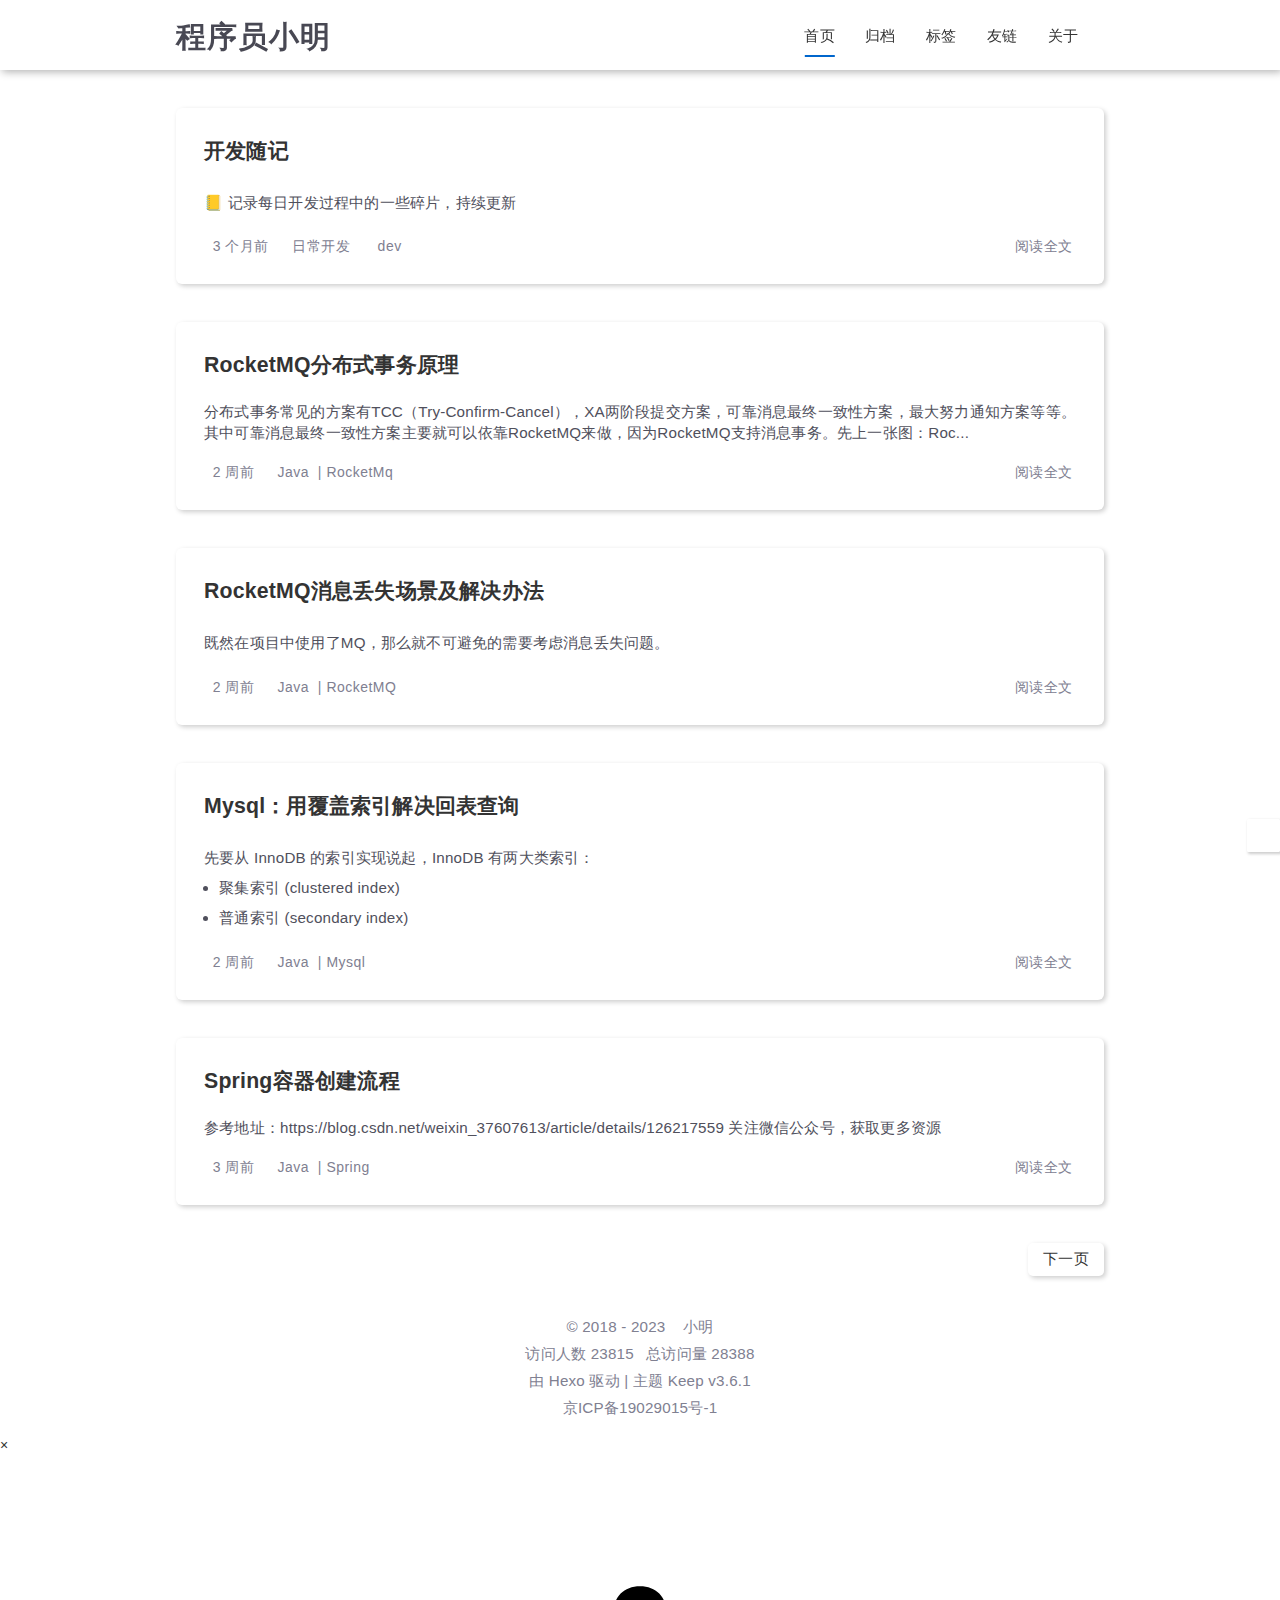
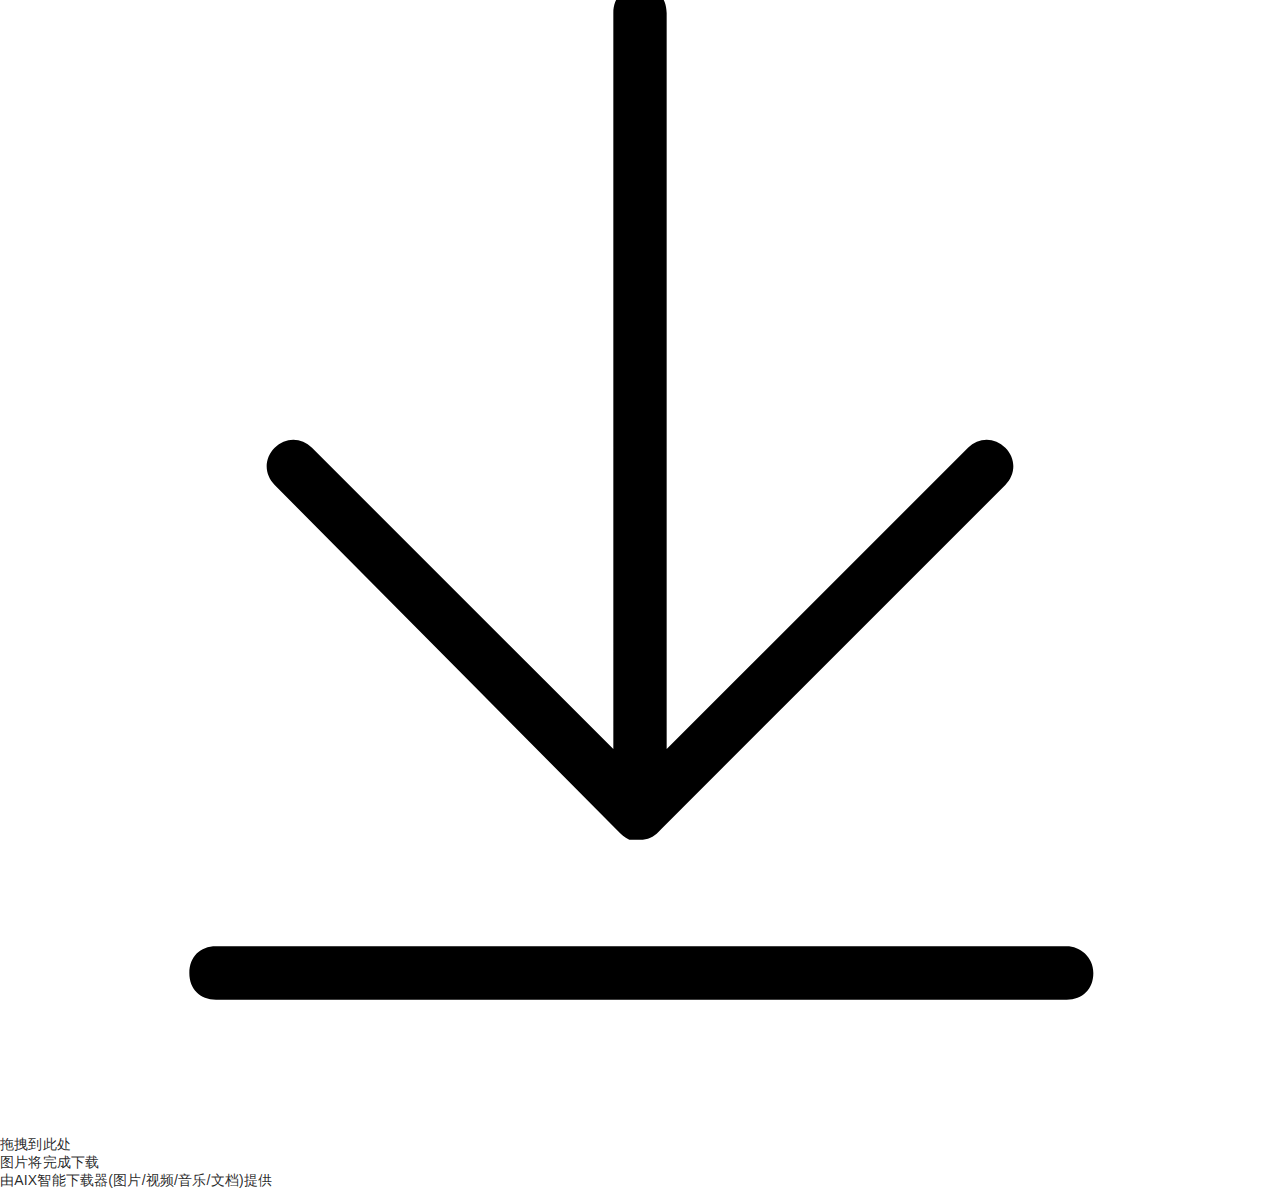
<file: 小明/myname-project/html/index.html>
<!DOCTYPE html>
<html lang="en">
  <head>
    <meta charset="utf-8" />
    <meta
      name="viewport"
      content="width=device-width, initial-scale=1, maximum-scale=1"
    />
    <meta
      name="keywords"
      content="程序员小明 | Java | Spring Boot | Spring Cloud | ElasticSearch |日常开发 |最新干货分享"
    />
    <meta
      name="description"
      content="Spring Boot, Spring Cloud,日常开发, ElasticSearch, 微服务, 并发编程, 源码分析,Java,程序员小明"
    />
    <meta name="author" content="小明" />

    <title>程序员小明</title>

    <link rel="stylesheet" href="../css/one.css" />
    <link rel="stylesheet" href="../css/layui.css" />
    <style type="text/css">
      #_copy {
        align-items: center;
        background: #4494d5;
        border-radius: 3px;
        color: #fff;
        cursor: pointer;
        display: flex;
        font-size: 13px;
        height: 30px;
        justify-content: center;
        position: absolute;
        width: 60px;
        z-index: 1000;
      }
      #select-tooltip,
      #sfModal,
      .modal-backdrop,
      div[id^="reader-helper"] {
        display: none !important;
      }
      .modal-open {
        overflow: auto !important;
      }
      ._sf_adjust_body {
        padding-right: 0 !important;
      }
      .enable_copy_btns_div {
        position: fixed;
        width: 154px;
        left: 10px;
        top: 45%;
        background: #e7f1ff;
        border: 2px solid #4595d5;
        font-weight: 600;
        border-radius: 2px;
        font-family: -apple-system, BlinkMacSystemFont, Segoe UI, PingFang SC,
          Hiragino Sans GB, Microsoft YaHei, Helvetica Neue, Helvetica, Arial,
          sans-serif, Apple Color Emoji, Segoe UI Emoji, Segoe UI Symbol;
        z-index: 5000;
      }
      .enable_copy_btns_logo {
        width: 100%;
        background: #4595d5;
        text-align: center;
        font-size: 12px;
        color: #e7f1ff;
        line-height: 30px;
        height: 30px;
      }
      .enable_copy_btns_btn {
        display: block;
        width: 128px;
        height: 28px;
        background: #7f5711;
        border-radius: 4px;
        color: #fff;
        font-size: 12px;
        border: 0;
        outline: 0;
        margin: 8px auto;
        font-weight: 700;
        cursor: pointer;
        opacity: 0.9;
      }
      .enable_copy_btns_btn:hover {
        opacity: 0.8;
      }
      .enable_copy_btns_btn:active {
        opacity: 1;
      }
    </style>
  </head>
  <body>
    <script src="../js/code.jquery.com_jquery-3.7.0.js"></script>
    <body class="light-mode" inmaintabuse="1">
      <div class="progress-bar-container">
        <span class="pjax-progress-bar"></span>
        <i class="pjax-progress-icon fas fa-circle-notch fa-spin"></i>
      </div>

      <main class="page-container">
        <div class="page-main-content is-home">
          <div class="page-main-content-top">
            <header class="header-wrapper">
              <div class="header-content">
                <div class="left">
                  <a class="logo-title" href="/" data-pjax-state="">
                    程序员小明
                  </a>
                </div>

                <div class="right">
                  <div class="pc">
                    <ul class="menu-list">
                      <li class="menu-item">
                        <a class="active" href="/" data-pjax-state=""> 首页 </a>
                      </li>

                      <li class="menu-item">
                        <a class="" href="/archives" data-pjax-state="">
                          归档
                        </a>
                      </li>

                      <li class="menu-item">
                        <a class="" href="./label-con.html" data-pjax-state="">
                          标签
                        </a>
                      </li>

                      <li class="menu-item">
                        <a class="" href="/links" data-pjax-state=""> 友链 </a>
                      </li>

                      <li class="menu-item">
                        <a class="" href="/about" data-pjax-state=""> 关于 </a>
                      </li>

                      <li class="menu-item search search-popup-trigger">
                        <i class="fas fa-search"></i>
                      </li>
                    </ul>
                  </div>
                  <div class="mobile">
                    <div class="icon-item search search-popup-trigger">
                      <i class="fas fa-search"></i>
                    </div>

                    <div class="icon-item menu-bar">
                      <div class="menu-bar-middle"></div>
                    </div>
                  </div>
                </div>
              </div>

              <div class="header-drawer">
                <ul class="drawer-menu-list">
                  <li class="drawer-menu-item flex-center">
                    <a class="active" href="/" data-pjax-state="">首页</a>
                  </li>

                  <li class="drawer-menu-item flex-center">
                    <a class="" href="/archives" data-pjax-state="">归档</a>
                  </li>

                  <li class="drawer-menu-item flex-center">
                    <a class="" href="/tags" data-pjax-state="">标签</a>
                  </li>

                  <li class="drawer-menu-item flex-center">
                    <a class="" href="/links" data-pjax-state="">友链</a>
                  </li>

                  <li class="drawer-menu-item flex-center">
                    <a class="" href="/about" data-pjax-state="">关于</a>
                  </li>
                </ul>
              </div>

              <div class="window-mask"></div>
            </header>
          </div>
          <div class="page-main-content-middle">
            <div class="main-content">
              <div class="home-content-container fade-in-down-animation">
                <ul class="home-article-list">
                  <li class="home-article-item">
                    <i class="fas fa-thumbtack top-icon"></i>

                    <h3 class="home-article-title">
                      <a href="/p/7e8c.html" data-pjax-state=""> 开发随记 </a>
                    </h3>

                    <div class="home-article-content keep-markdown-body">
                      <p>📒 记录每日开发过程中的一些碎片，持续更新</p>
                    </div>

                    <div class="home-article-meta-info-container">
                      <div class="home-article-meta-info">
                        <span>
                          <i class="fas fa-history"></i>&nbsp;
                          <span
                            class="home-article-date"
                            data-updated="Thu Feb 23 2023 23:00:00 GMT+0000"
                            >3 个月前</span
                          >
                        </span>

                        <span class="home-article-category"
                          ><i class="fas fa-folder"></i>&nbsp;
                          <ul>
                            <li>
                              <a
                                href="/categories/%E6%97%A5%E5%B8%B8%E5%BC%80%E5%8F%91/"
                                data-pjax-state=""
                                >日常开发</a
                              >&nbsp;
                            </li>
                          </ul>
                        </span>

                        <span class="home-article-tag">
                          <i class="fas fa-tags"></i>&nbsp;
                          <ul>
                            <li>
                              <a href="/tags/dev/" data-pjax-state="">dev</a
                              >&nbsp;
                            </li>
                          </ul>
                        </span>
                      </div>

                      <a
                        class="read-more"
                        href="/p/7e8c.html"
                        data-pjax-state=""
                        >阅读全文&nbsp;<i class="fas fa-angle-right"></i
                      ></a>
                    </div>
                  </li>

                  <li class="home-article-item">
                    <h3 class="home-article-title">
                      <a href="/p/59086.html" data-pjax-state="">
                        RocketMQ分布式事务原理
                      </a>
                    </h3>

                    <div class="home-article-content keep-markdown-body">
                      分布式事务常见的方案有TCC（Try-Confirm-Cancel），XA两阶段提交方案，可靠消息最终一致性方案，最大努力通知方案等等。其中可靠消息最终一致性方案主要就可以依靠RocketMQ来做，因为RocketMQ支持消息事务。先上一张图：Roc...
                    </div>

                    <div class="home-article-meta-info-container">
                      <div class="home-article-meta-info">
                        <span>
                          <i class="fas fa-history"></i>&nbsp;
                          <span
                            class="home-article-date"
                            data-updated="Tue May 30 2023 14:21:26 GMT+0000"
                            >2 周前</span
                          >
                        </span>

                        <span class="home-article-tag">
                          <i class="fas fa-tags"></i>&nbsp;
                          <ul>
                            <li>
                              <a href="/tags/Java/" data-pjax-state="">Java</a
                              >&nbsp;
                            </li>

                            <li>
                              |
                              <a href="/tags/RocketMq/" data-pjax-state=""
                                >RocketMq</a
                              >&nbsp;
                            </li>
                          </ul>
                        </span>
                      </div>

                      <a
                        class="read-more"
                        href="/p/59086.html"
                        data-pjax-state=""
                        >阅读全文&nbsp;<i class="fas fa-angle-right"></i
                      ></a>
                    </div>
                  </li>

                  <li class="home-article-item">
                    <h3 class="home-article-title">
                      <a href="/p/21838.html" data-pjax-state="">
                        RocketMQ消息丢失场景及解决办法
                      </a>
                    </h3>

                    <div class="home-article-content keep-markdown-body">
                      <p>
                        既然在项目中使用了MQ，那么就不可避免的需要考虑消息丢失问题。
                      </p>
                    </div>

                    <div class="home-article-meta-info-container">
                      <div class="home-article-meta-info">
                        <span>
                          <i class="fas fa-history"></i>&nbsp;
                          <span
                            class="home-article-date"
                            data-updated="Tue May 30 2023 11:22:10 GMT+0000"
                            >2 周前</span
                          >
                        </span>

                        <span class="home-article-tag">
                          <i class="fas fa-tags"></i>&nbsp;
                          <ul>
                            <li>
                              <a href="/tags/Java/" data-pjax-state="">Java</a
                              >&nbsp;
                            </li>

                            <li>
                              |
                              <a href="/tags/RocketMQ/" data-pjax-state=""
                                >RocketMQ</a
                              >&nbsp;
                            </li>
                          </ul>
                        </span>
                      </div>

                      <a
                        class="read-more"
                        href="/p/21838.html"
                        data-pjax-state=""
                        >阅读全文&nbsp;<i class="fas fa-angle-right"></i
                      ></a>
                    </div>
                  </li>

                  <li class="home-article-item">
                    <h3 class="home-article-title">
                      <a href="/p/26485.html" data-pjax-state="">
                        Mysql：用覆盖索引解决回表查询
                      </a>
                    </h3>

                    <div class="home-article-content keep-markdown-body">
                      <p>先要从 InnoDB 的索引实现说起，InnoDB 有两大类索引：</p>
                      <ul>
                        <li>聚集索引 (clustered index)</li>
                        <li>普通索引 (secondary index)</li>
                      </ul>
                    </div>

                    <div class="home-article-meta-info-container">
                      <div class="home-article-meta-info">
                        <span>
                          <i class="fas fa-history"></i>&nbsp;
                          <span
                            class="home-article-date"
                            data-updated="Mon May 29 2023 10:43:20 GMT+0000"
                            >2 周前</span
                          >
                        </span>

                        <span class="home-article-tag">
                          <i class="fas fa-tags"></i>&nbsp;
                          <ul>
                            <li>
                              <a href="/tags/Java/" data-pjax-state="">Java</a
                              >&nbsp;
                            </li>

                            <li>
                              |
                              <a href="/tags/Mysql/" data-pjax-state="">Mysql</a
                              >&nbsp;
                            </li>
                          </ul>
                        </span>
                      </div>

                      <a
                        class="read-more"
                        href="/p/26485.html"
                        data-pjax-state=""
                        >阅读全文&nbsp;<i class="fas fa-angle-right"></i
                      ></a>
                    </div>
                  </li>

                  <li class="home-article-item">
                    <h3 class="home-article-title">
                      <a href="/p/9949.html" data-pjax-state="">
                        Spring容器创建流程
                      </a>
                    </h3>

                    <div class="home-article-content keep-markdown-body">
                      参考地址：https://blog.csdn.net/weixin_37607613/article/details/126217559
                      关注微信公众号，获取更多资源
                    </div>

                    <div class="home-article-meta-info-container">
                      <div class="home-article-meta-info">
                        <span>
                          <i class="fas fa-history"></i>&nbsp;
                          <span
                            class="home-article-date"
                            data-updated="Tue May 23 2023 16:08:43 GMT+0000"
                            >3 周前</span
                          >
                        </span>

                        <span class="home-article-tag">
                          <i class="fas fa-tags"></i>&nbsp;
                          <ul>
                            <li>
                              <a href="/tags/Java/" data-pjax-state="">Java</a
                              >&nbsp;
                            </li>

                            <li>
                              |
                              <a href="/tags/Spring/" data-pjax-state=""
                                >Spring</a
                              >&nbsp;
                            </li>
                          </ul>
                        </span>
                      </div>

                      <a
                        class="read-more"
                        href="/p/9949.html"
                        data-pjax-state=""
                        >阅读全文&nbsp;<i class="fas fa-angle-right"></i
                      ></a>
                    </div>
                  </li>
                </ul>

                <div class="home-paginator">
                  <div class="paginator">
                    <a class="next btn" href="/page/2/" data-pjax-state=""
                      >下一页</a
                    >
                  </div>
                </div>
              </div>
            </div>
          </div>

          <div class="page-main-content-bottom">
            <footer class="footer">
              <div class="info-container">
                <div class="copyright-info info-item">
                  ©
                  <span>2018</span> - 2023 &nbsp;<i
                    class="fas fa-heart icon-animate"
                  ></i>
                  &nbsp;<a href="/" data-pjax-state="">小明</a>
                </div>

                <script
                  async=""
                  data-pjax=""
                  src="//busuanzi.ibruce.info/busuanzi/2.3/busuanzi.pure.mini.js"
                ></script>
                <div class="website-count info-item">
                  访问人数&nbsp;<span id="busuanzi_value_site_uv">23815</span> 
                  总访问量&nbsp;<span id="busuanzi_value_site_pv">28388</span>
                </div>

                <div class="theme-info info-item">
                  由
                  <a target="_blank" href="https://hexo.io" data-pjax-state=""
                    >Hexo</a
                  >
                  驱动&nbsp;|&nbsp;主题&nbsp;<a
                    class="theme-version"
                    target="_blank"
                    href="https://github.com/XPoet/hexo-theme-keep"
                    data-pjax-state=""
                    >Keep v3.6.1</a
                  >
                </div>

                <div class="icp-info info-item">
                  <a
                    target="_blank"
                    rel="nofollow"
                    href="https://beian.miit.gov.cn"
                    data-pjax-state=""
                  >
                    京ICP备19029015号-1
                  </a>
                </div>
              </div>
            </footer>
          </div>
        </div>

        <div class="right-bottom-side-tools">
          <div class="side-tools-container">
            <ul class="side-tools-list">
              <li class="tools-item tool-font-adjust-plus flex-center">
                <i class="fas fa-search-plus"></i>
              </li>

              <li class="tools-item tool-font-adjust-minus flex-center">
                <i class="fas fa-search-minus"></i>
              </li>

              <li class="tools-item tool-dark-light-toggle flex-center">
                <i class="fas fa-moon"></i>
              </li>

              <!-- rss -->

              <li class="tools-item rss flex-center">
                <a
                  class="flex-center"
                  href="/atom.xml"
                  target="_blank"
                  data-pjax-state=""
                >
                  <i class="fas fa-rss"></i>
                </a>
              </li>

              <li class="tools-item tool-scroll-to-top flex-center">
                <i class="fas fa-arrow-up"></i>
              </li>

              <li class="tools-item tool-scroll-to-bottom flex-center">
                <i class="fas fa-arrow-down"></i>
              </li>
            </ul>

            <ul class="exposed-tools-list">
              <li class="tools-item tool-toggle-show flex-center">
                <i class="fas fa-cog fa-spin"></i>
              </li>
            </ul>
          </div>
        </div>

        <div class="zoom-in-image-mask">
          <img class="zoom-in-image" />
        </div>

        <div class="search-pop-overlay">
          <div class="popup search-popup">
            <div class="search-header">
              <span class="search-input-field-pre">
                <i class="fas fa-keyboard"></i>
              </span>
              <div class="search-input-container">
                <input
                  autocomplete="off"
                  autocorrect="off"
                  autocapitalize="off"
                  placeholder="搜索..."
                  spellcheck="false"
                  type="search"
                  class="search-input"
                />
              </div>
              <span class="close-popup-btn">
                <i class="fas fa-times"></i>
              </span>
            </div>
            <div id="search-result">
              <div id="no-result"><i class="fas fa-search fa-5x"></i></div>
            </div>
          </div>
        </div>
      </main>
      <div id="fatkun-drop-panel">
        <a id="fatkun-drop-panel-close-btn">×</a>
        <div id="fatkun-drop-panel-inner">
          <div class="fatkun-content">
            <svg
              class="fatkun-icon"
              viewBox="0 0 1024 1024"
              version="1.1"
              xmlns="http://www.w3.org/2000/svg"
              p-id="5892"
            >
              <path
                d="M494.933333 782.933333c2.133333 2.133333 4.266667 4.266667 8.533334 6.4h8.533333c6.4 0 10.666667-2.133333 14.933333-6.4l2.133334-2.133333 275.2-275.2c8.533333-8.533333 8.533333-21.333333 0-29.866667-8.533333-8.533333-21.333333-8.533333-29.866667 0L533.333333 716.8V128c0-12.8-8.533333-21.333333-21.333333-21.333333s-21.333333 8.533333-21.333333 21.333333v588.8L249.6 475.733333c-8.533333-8.533333-21.333333-8.533333-29.866667 0-8.533333 8.533333-8.533333 21.333333 0 29.866667l275.2 277.333333zM853.333333 874.666667H172.8c-12.8 0-21.333333 8.533333-21.333333 21.333333s8.533333 21.333333 21.333333 21.333333H853.333333c12.8 0 21.333333-8.533333 21.333334-21.333333s-10.666667-21.333333-21.333334-21.333333z"
                p-id="5893"
              ></path>
            </svg>
            <div class="fatkun-title">拖拽到此处</div>
            <div class="fatkun-desc">图片将完成下载</div>
          </div>
          <div id="fatkun-supported-by">
            由AIX智能下载器(图片/视频/音乐/文档)提供
          </div>
        </div>
      </div>
      <script src="../js/content.js"></script>
    </body>
  </body>
</html>
</file>
<file: 小明/myname-project/css/one.css>
:root {
    --primary-color: #06c;
    --primary-color-light-1: #0075eb;
    --primary-color-light-2: #0a85ff;
    --primary-color-dark-1: #005cb8;
    --primary-color-dark-2: #0052a3;
    --background-color-1: #fff;
    --background-color-2: #f7f7f7;
    --background-color-3: #f0f0f0;
    --content-background-color: #fff;
    --text-color-1: #484853;
    --text-color-2: #4c4c57;
    --text-color-3: #50505c;
    --text-color-4: #808091;
    --text-color-5: #b7b7c0;
    --text-color-6: #ededef;
    --toc-text-color: #6f6f80;
    --badge-color: #f0f0f0;
    --badge-background-color: #9393a1;
    --border-color: #b3b3b3;
    --selection-color: #0075eb;
    --shadow-color: rgba(0,0,0,0.2);
    --shadow-hover-color: rgba(0,0,0,0.3);
    --scrollbar-color: #60606e;
    --scrollbar-background-color: #e6e6e6;
    --toc-scrollbar-color: rgba(80,80,92,0.1);
    --copyright-info-color: #c03;
    --avatar-background-color: #005cb8;
    --header-transparent-background-1: rgba(255,255,255,0.28);
    --header-transparent-background-2: rgba(255,255,255,0.4);
    --pjax-progress-bar-color: linear-gradient(45deg, #f10006, #ef5b00, #e59c01, #19ca05, #00cab5, #0264c8, #c303c3);
    --article-aging-tips-color: #b78d0f;
    --article-aging-tips-background-color: rgba(183,141,15,0.1);
    --article-aging-tips-border-color: rgba(183,141,15,0.6);
}

@media (prefers-color-scheme: light) {
    :root {
        --primary-color: #06c;
        --primary-color-light-1: #0075eb;
        --primary-color-light-2: #0a85ff;
        --primary-color-dark-1: #005cb8;
        --primary-color-dark-2: #0052a3;
        --background-color-1: #fff;
        --background-color-2: #f7f7f7;
        --background-color-3: #f0f0f0;
        --content-background-color: #fff;
        --text-color-1: #484853;
        --text-color-2: #4c4c57;
        --text-color-3: #50505c;
        --text-color-4: #808091;
        --text-color-5: #b7b7c0;
        --text-color-6: #ededef;
        --toc-text-color: #6f6f80;
        --badge-color: #f0f0f0;
        --badge-background-color: #9393a1;
        --border-color: #b3b3b3;
        --selection-color: #0075eb;
        --shadow-color: rgba(0,0,0,0.2);
        --shadow-hover-color: rgba(0,0,0,0.3);
        --scrollbar-color: #60606e;
        --scrollbar-background-color: #e6e6e6;
        --toc-scrollbar-color: rgba(80,80,92,0.1);
        --copyright-info-color: #c03;
        --avatar-background-color: #005cb8;
        --header-transparent-background-1: rgba(255,255,255,0.28);
        --header-transparent-background-2: rgba(255,255,255,0.4);
        --pjax-progress-bar-color: linear-gradient(45deg, #f10006, #ef5b00, #e59c01, #19ca05, #00cab5, #0264c8, #c303c3);
        --article-aging-tips-color: #b78d0f;
        --article-aging-tips-background-color: rgba(183,141,15,0.1);
        --article-aging-tips-border-color: rgba(183,141,15,0.6);
    }
}

@media (prefers-color-scheme: dark) {
    :root {
        --primary-color: #06c;
        --primary-color-light-1: #0075eb;
        --primary-color-light-2: #0a85ff;
        --primary-color-dark-1: #005cb8;
        --primary-color-dark-2: #0052a3;
        --background-color-1: #383940;
        --background-color-2: #3d3f46;
        --background-color-3: #43444c;
        --content-background-color: #37383f;
        --text-color-1: #c5c5cc;
        --text-color-2: #c1c1c9;
        --text-color-3: #bebec6;
        --text-color-4: #9595a2;
        --text-color-5: #5b5b67;
        --text-color-6: #36363e;
        --toc-text-color: #9f9fab;
        --badge-color: #4a4c55;
        --badge-background-color: #d8d8dd;
        --border-color: #6f717e;
        --selection-color: #005ebc;
        --shadow-color: rgba(128,128,128,0.2);
        --shadow-hover-color: rgba(128,128,128,0.28);
        --scrollbar-color: #32333a;
        --scrollbar-background-color: #5c5e6a;
        --toc-scrollbar-color: rgba(190,190,198,0.1);
        --copyright-info-color: #a30029;
        --avatar-background-color: #004a93;
        --header-transparent-background-1: rgba(56,57,64,0.28);
        --header-transparent-background-2: rgba(56,57,64,0.4);
        --pjax-progress-bar-color: linear-gradient(45deg, #ea404a, #ea722f, #e9a71f, #67e559, #18ecec, #1b85f1, #ee1dee);
        --article-aging-tips-color: #ecc34d;
        --article-aging-tips-background-color: rgba(236,195,77,0.1);
        --article-aging-tips-border-color: rgba(236,195,77,0.6);
    }
}

.light-mode {
    --primary-color: #06c;
    --primary-color-light-1: #0075eb;
    --primary-color-light-2: #0a85ff;
    --primary-color-dark-1: #005cb8;
    --primary-color-dark-2: #0052a3;
    --background-color-1: #fff;
    --background-color-2: #f7f7f7;
    --background-color-3: #f0f0f0;
    --content-background-color: #fff;
    --text-color-1: #484853;
    --text-color-2: #4c4c57;
    --text-color-3: #50505c;
    --text-color-4: #808091;
    --text-color-5: #b7b7c0;
    --text-color-6: #ededef;
    --toc-text-color: #6f6f80;
    --badge-color: #f0f0f0;
    --badge-background-color: #9393a1;
    --border-color: #b3b3b3;
    --selection-color: #0075eb;
    --shadow-color: rgba(0,0,0,0.2);
    --shadow-hover-color: rgba(0,0,0,0.3);
    --scrollbar-color: #60606e;
    --scrollbar-background-color: #e6e6e6;
    --toc-scrollbar-color: rgba(80,80,92,0.1);
    --copyright-info-color: #c03;
    --avatar-background-color: #005cb8;
    --header-transparent-background-1: rgba(255,255,255,0.28);
    --header-transparent-background-2: rgba(255,255,255,0.4);
    --pjax-progress-bar-color: linear-gradient(45deg, #f10006, #ef5b00, #e59c01, #19ca05, #00cab5, #0264c8, #c303c3);
    --article-aging-tips-color: #b78d0f;
    --article-aging-tips-background-color: rgba(183,141,15,0.1);
    --article-aging-tips-border-color: rgba(183,141,15,0.6);
}

.dark-mode {
    --primary-color: #06c;
    --primary-color-light-1: #0075eb;
    --primary-color-light-2: #0a85ff;
    --primary-color-dark-1: #005cb8;
    --primary-color-dark-2: #0052a3;
    --background-color-1: #383940;
    --background-color-2: #3d3f46;
    --background-color-3: #43444c;
    --content-background-color: #37383f;
    --text-color-1: #c5c5cc;
    --text-color-2: #c1c1c9;
    --text-color-3: #bebec6;
    --text-color-4: #9595a2;
    --text-color-5: #5b5b67;
    --text-color-6: #36363e;
    --toc-text-color: #9f9fab;
    --badge-color: #4a4c55;
    --badge-background-color: #d8d8dd;
    --border-color: #6f717e;
    --selection-color: #005ebc;
    --shadow-color: rgba(128,128,128,0.2);
    --shadow-hover-color: rgba(128,128,128,0.28);
    --scrollbar-color: #32333a;
    --scrollbar-background-color: #5c5e6a;
    --toc-scrollbar-color: rgba(190,190,198,0.1);
    --copyright-info-color: #a30029;
    --avatar-background-color: #004a93;
    --header-transparent-background-1: rgba(56,57,64,0.28);
    --header-transparent-background-2: rgba(56,57,64,0.4);
    --pjax-progress-bar-color: linear-gradient(45deg, #ea404a, #ea722f, #e9a71f, #67e559, #18ecec, #1b85f1, #ee1dee);
    --article-aging-tips-color: #ecc34d;
    --article-aging-tips-background-color: rgba(236,195,77,0.1);
    --article-aging-tips-border-color: rgba(236,195,77,0.6);
}

.fade-in-down-animation {
    animation-name: fade-in-down;
    animation-duration: 1s;
    animation-fill-mode: both;
}

.title-hover-animation {
    position: relative;
    display: inline-block;
    color: var(--text-color-2);
    line-height: 1.3;
    vertical-align: top;
    border-bottom: none;
}

.title-hover-animation::before {
    position: absolute;
    bottom: -4px;
    left: 0;
    width: 100%;
    height: 2px;
    background-color: var(--text-color-2);
    transform: scaleX(0);
    visibility: hidden;
    content: "";
    transition-delay: 0s, 0s, 0s, 0s, 0s, 0s;
    transition-timing-function: ease, ease, ease, ease, ease-in-out, ease-in-out;
    transition-duration: 0.2s, 0.2s, 0.2s, 0.2s, 0.2s, 0.2s;
    transition-property: color, background, box-shadow, border-color, visibility, transform;
}

.title-hover-animation:hover::before {
    transform: scaleX(1);
    visibility: visible;
}

@-moz-keyframes fade-in-down {
    0% {
        transform: translateY(-50px);
        opacity: 0;
    }

    100% {
        transform: translateY(0);
        opacity: 1;
    }
}

@-webkit-keyframes fade-in-down {
    0% {
        transform: translateY(-50px);
        opacity: 0;
    }

    100% {
        transform: translateY(0);
        opacity: 1;
    }
}

@-o-keyframes fade-in-down {
    0% {
        transform: translateY(-50px);
        opacity: 0;
    }

    100% {
        transform: translateY(0);
        opacity: 1;
    }
}

@keyframes fade-in-down {
    0% {
        transform: translateY(-50px);
        opacity: 0;
    }

    100% {
        transform: translateY(0);
        opacity: 1;
    }
}

@-moz-keyframes icon-animate {
    0%, 100% {
        transform: scale(1);
    }

    10%, 30% {
        transform: scale(0.88);
    }

    20%, 40%, 60%, 80% {
        transform: scale(1.08);
    }

    50%, 70% {
        transform: scale(1.08);
    }
}

@-webkit-keyframes icon-animate {
    0%, 100% {
        transform: scale(1);
    }

    10%, 30% {
        transform: scale(0.88);
    }

    20%, 40%, 60%, 80% {
        transform: scale(1.08);
    }

    50%, 70% {
        transform: scale(1.08);
    }
}

@-o-keyframes icon-animate {
    0%, 100% {
        transform: scale(1);
    }

    10%, 30% {
        transform: scale(0.88);
    }

    20%, 40%, 60%, 80% {
        transform: scale(1.08);
    }

    50%, 70% {
        transform: scale(1.08);
    }
}

@keyframes icon-animate {
    0%, 100% {
        transform: scale(1);
    }

    10%, 30% {
        transform: scale(0.88);
    }

    20%, 40%, 60%, 80% {
        transform: scale(1.08);
    }

    50%, 70% {
        transform: scale(1.08);
    }
}

@-moz-keyframes img-loading-animation {
    to {
        transform: rotate(1turn);
    }
}

@-webkit-keyframes img-loading-animation {
    to {
        transform: rotate(1turn);
    }
}

@-o-keyframes img-loading-animation {
    to {
        transform: rotate(1turn);
    }
}

@keyframes img-loading-animation {
    to {
        transform: rotate(1turn);
    }
}

* {
    transition-delay: 0s, 0s, 0s, 0s;
    transition-timing-function: ease, ease, ease, ease;
    transition-duration: 0.2s, 0.2s, 0.2s, 0.2s;
    transition-property: color, background, box-shadow, border-color;
}

*::-webkit-scrollbar {
    width: 0.4rem;
    height: 0.4rem;
    transition: all 0.2s ease;
}

*::-webkit-scrollbar-thumb {
    background: var(--scrollbar-color);
    border-radius: 0.1rem;
}

*::-webkit-scrollbar-track {
    background: var(--scrollbar-background-color);
}

html, body {
    position: relative;
    width: 100%;
    height: 100%;
    margin: 0;
    padding: 0;
    color: var(--text-color-3);
    font-weight: 400;
    font-size: 15.2px;
    font-family: Optima-Regular, PingFangTC-light;
    line-height: 22px;
    letter-spacing: 0.2px;
    background: var(--background-color-1);
}

html::-webkit-scrollbar, body::-webkit-scrollbar {
    width: 0.6rem;
    height: 0.6rem;
}

@media (max-width: 800px) {
    html::-webkit-scrollbar, body::-webkit-scrollbar {
        width: 0.5rem;
        height: 0.5rem;
    }
}

@media (max-width: 500px) {
    html::-webkit-scrollbar, body::-webkit-scrollbar {
        width: 0.4rem;
        height: 0.4rem;
    }
}

@media (max-width: 800px) {
    html, body {
        font-size: 14.591999999999999px;
        line-height: 21.119999999999997px;
    }
}

@media (max-width: 500px) {
    html, body {
        font-size: 13.68px;
        line-height: 19.8px;
    }
}

::selection {
    color: #fff;
    background: var(--selection-color);
}

ul, ol, li {
    margin: 0;
    padding: 0;
    list-style: none;
}

a {
    color: var(--text-color-3);
    text-decoration: none;
}

a i, a span {
    color: var(--text-color-3);
}

a:hover, a:active {
    color: var(--primary-color);
    text-decoration: none !important;
}

a:hover i, a:active i, a:hover span, a:active span {
    color: var(--primary-color);
}

img[lazyload] {
    position: relative;
    box-sizing: border-box;
    width: 8rem;
    height: 8rem;
    box-shadow: none !important;
    cursor: not-allowed;
    pointer-events: none;
}

img[lazyload]::before {
    position: absolute;
    top: 0;
    left: 0;
    display: block;
    width: 100%;
    height: 100%;
    background: var(--background-color-1);
    content: '';
    transition-delay: 0s, 0s, 0s, 0s, 0s;
    transition-timing-function: ease, ease, ease, ease, ease;
    transition-duration: 0.2s, 0.2s, 0.2s, 0.2s, 0.2s;
    transition-property: color, background, box-shadow, border-color, background;
}

img[lazyload]::after {
    position: absolute;
    top: 0;
    right: 0;
    bottom: 0;
    left: 0;
    display: block;
    width: 2rem;
    height: 2rem;
    margin: auto;
    border: 2px solid var(--text-color-6);
    border-top-color: var(--selection-color);
    border-left-color: var(--selection-color);
    border-radius: 50%;
    animation: img-loading-animation 750ms infinite linear;
    content: '';
    transition-delay: 0s, 0s, 0s, 0s, 0s;
    transition-timing-function: ease, ease, ease, ease, ease;
    transition-duration: 0.2s, 0.2s, 0.2s, 0.2s, 0.2s;
    transition-property: color, background, box-shadow, border-color, border;
}

button {
    margin: 0;
    padding: 0;
    background: transparent;
    border: 0;
    outline: none;
    cursor: pointer;
}

.btn {
    position: relative;
    display: inline-block;
    padding: 0.4rem 1rem;
    white-space: nowrap;
    text-align: center;
    background: var(--background-color-1);
    border-radius: 5px;
    cursor: pointer;
    box-shadow: 2px 2px 5px var(--shadow-color);
    transition-delay: 0s, 0s, 0s, 0s, 0s;
    transition-timing-function: ease, ease, ease, ease, linear;
    transition-duration: 0.2s, 0.2s, 0.2s, 0.2s, 0.2s;
    transition-property: color, background, box-shadow, border-color, transform;
}

.btn:hover {
    transform: scaleX(1.06) scaleY(1.06);
    box-shadow: 2px 2px 8px var(--shadow-hover-color);
}

.btn:hover {
    color: var(--background-color-1);
    background: var(--primary-color);
}

.flex-center {
    display: flex;
    align-items: center;
    justify-content: center;
}

.clear::after {
    display: block;
    clear: both;
    height: 0;
    overflow: hidden;
    visibility: hidden;
    content: '';
}

.tooltip {
    position: relative;
    box-sizing: border-box;
}

.tooltip:hover .tooltip-content {
    display: inline-block;
}

.tooltip.show-img .tooltip-content {
    display: none !important;
}

.tooltip .tooltip-content {
    position: absolute;
    top: -0.4rem;
    left: 50%;
    z-index: 1009;
    display: none;
    box-sizing: border-box;
    padding: 0.2rem 0.6rem;
    color: var(--text-color-6);
    font-size: 0.8rem;
    letter-spacing: 0.8px;
    white-space: nowrap;
    background: var(--text-color-1);
    border-radius: 0.3rem;
    transform: translateX(-50%) translateY(-100%);
    transition-delay: 0s, 0s, 0s, 0s, 0s;
    transition-timing-function: ease, ease, ease, ease, ease;
    transition-duration: 0.2s, 0.2s, 0.2s, 0.2s, 0.2s;
    transition-property: color, background, box-shadow, border-color, display;
    -moz-user-select: none;
    -ms-user-select: none;
    -webkit-user-select: none;
    user-select: none;
}

.tooltip-img {
    position: relative;
    box-sizing: border-box;
}

.tooltip-img.show-img .tooltip-img-box {
    display: flex;
}

.tooltip-img .tooltip-img-box {
    position: absolute;
    top: -0.4rem;
    left: 50%;
    z-index: 1008;
    display: none;
    align-items: center;
    justify-content: center;
    box-sizing: border-box;
    min-height: 6rem;
    background: var(--text-color-6);
    border: 0.2rem solid var(--text-color-3);
    border-radius: 0.3rem;
    transform: translateX(-50%) translateY(-100%);
    transition-delay: 0s, 0s, 0s, 0s, 0s;
    transition-timing-function: ease, ease, ease, ease, ease;
    transition-duration: 0.2s, 0.2s, 0.2s, 0.2s, 0.2s;
    transition-property: color, background, box-shadow, border-color, display;
    -moz-user-select: none;
    -ms-user-select: none;
    -webkit-user-select: none;
    user-select: none;
}

.tooltip-img .tooltip-img-box img {
    display: block;
    max-height: 10rem;
}

.keep-markdown-body {
    font-size: 1rem;
}

.keep-markdown-body blockquote {
    box-sizing: border-box;
    margin: 1.4rem 0;
    color: var(--text-color-3);
    background: var(--background-color-2);
    border-left: 0.4rem solid var(--text-color-4);
}

.keep-markdown-body blockquote p, .keep-markdown-body blockquote ul, .keep-markdown-body blockquote ol {
    padding: 0.4rem 0.4rem 0.4rem 0.8rem;
}

.keep-markdown-body p {
    color: var(--text-color-3);
    line-height: 2;
}

.keep-markdown-body a {
    position: relative;
    box-sizing: border-box;
    padding-bottom: 0.2rem;
    text-decoration: none;
    overflow-wrap: break-word;
    border-bottom: 0.1rem solid var(--text-color-4);
    outline: 0;
    cursor: pointer;
}

.keep-markdown-body a .fas, .keep-markdown-body a .far, .keep-markdown-body a .fab {
    position: relative;
    margin: 0 0.2rem 0 0.4rem;
    color: var(--text-color-4);
    font-size: 0.88rem;
}

.keep-markdown-body a:hover {
    text-decoration: underline;
}

.keep-markdown-body a:hover::after {
    background: var(--primary-color);
}

.keep-markdown-body strong {
    color: var(--text-color-3);
}

.keep-markdown-body em {
    color: var(--text-color-3);
}

.keep-markdown-body ul li, .keep-markdown-body ol li {
    margin-left: 1rem;
    line-height: 2rem;
}

.keep-markdown-body ul li {
    list-style: disc;
}

.keep-markdown-body ul li ul li {
    list-style: circle;
}

.keep-markdown-body ul li ul li ul li {
    list-style: square;
}

.keep-markdown-body ol li {
    list-style: decimal;
}

.keep-markdown-body ol li ol li {
    list-style: upper-alpha;
}

.keep-markdown-body ol li ol li ol li {
    list-style: upper-roman;
}

.keep-markdown-body li {
    color: var(--text-color-3);
}

.keep-markdown-body h1, .keep-markdown-body h2, .keep-markdown-body h3, .keep-markdown-body h4, .keep-markdown-body h5, .keep-markdown-body h6 {
    color: var(--text-color-2);
    line-height: 1.5;
}

@media (max-width: 800px) {
    .keep-markdown-body h1, .keep-markdown-body h2, .keep-markdown-body h3, .keep-markdown-body h4, .keep-markdown-body h5, .keep-markdown-body h6 {
        line-height: 1.25;
    }
}

.keep-markdown-body h1 {
    font-weight: 600;
    font-size: 1.8rem;
}

@media (max-width: 800px) {
    .keep-markdown-body h1 {
        font-size: 1.7rem;
    }
}

.keep-markdown-body h2 {
    font-weight: 600;
    font-size: 1.7rem;
}

@media (max-width: 800px) {
    .keep-markdown-body h2 {
        font-size: 1.6rem;
    }
}

.keep-markdown-body h3 {
    font-weight: 550;
    font-size: 1.6rem;
}

@media (max-width: 800px) {
    .keep-markdown-body h3 {
        font-size: 1.5rem;
    }
}

.keep-markdown-body h4 {
    font-weight: 550;
    font-size: 1.5rem;
}

@media (max-width: 800px) {
    .keep-markdown-body h4 {
        font-size: 1.4rem;
    }
}

.keep-markdown-body h5 {
    font-weight: 500;
    font-size: 1.28rem;
}

@media (max-width: 800px) {
    .keep-markdown-body h5 {
        font-size: 1.18rem;
    }
}

.keep-markdown-body h6 {
    font-weight: 500;
    font-size: 1.2rem;
    line-height: 1.2;
}

@media (max-width: 800px) {
    .keep-markdown-body h6 {
        font-size: 1.1rem;
        line-height: 1.1;
    }
}

.keep-markdown-body img {
    position: relative;
    display: block;
    box-sizing: border-box;
    max-width: 100%;
    cursor: zoom-in;
    opacity: 1;
    margin: 0.8rem 0 0.2rem;
}

.keep-markdown-body img.hide {
    opacity: 0;
}

.keep-markdown-body img[lazyload] {
    margin: 0.8rem auto 0.2rem;
}

.keep-markdown-body > table {
    width: 100%;
    overflow: auto;
    border-collapse: collapse;
    border-spacing: 0;
}

@media (max-width: 500px) {
    .keep-markdown-body > table {
        table-layout: fixed;
    }
}

.keep-markdown-body > table td, .keep-markdown-body > table th {
    padding: 0;
}

.keep-markdown-body > table th {
    font-weight: 600;
}

.keep-markdown-body > table td, .keep-markdown-body > table th {
    padding: 0.4rem 1rem;
    border: 0.1rem solid var(--border-color);
}

.keep-markdown-body > table tr {
    background-color: var(--background-color-1);
    border: 0.1rem solid var(--text-color-6);
}

.keep-markdown-body > table tr:nth-child(2n) {
    background-color: var(--background-color-2);
}

:root {
    --primary-color: #06c;
    --primary-color-light-1: #0075eb;
    --primary-color-light-2: #0a85ff;
    --primary-color-dark-1: #005cb8;
    --primary-color-dark-2: #0052a3;
    --background-color-1: #fff;
    --background-color-2: #f7f7f7;
    --background-color-3: #f0f0f0;
    --content-background-color: #fff;
    --text-color-1: #484853;
    --text-color-2: #4c4c57;
    --text-color-3: #50505c;
    --text-color-4: #808091;
    --text-color-5: #b7b7c0;
    --text-color-6: #ededef;
    --toc-text-color: #6f6f80;
    --badge-color: #f0f0f0;
    --badge-background-color: #9393a1;
    --border-color: #b3b3b3;
    --selection-color: #0075eb;
    --shadow-color: rgba(0,0,0,0.2);
    --shadow-hover-color: rgba(0,0,0,0.3);
    --scrollbar-color: #60606e;
    --scrollbar-background-color: #e6e6e6;
    --toc-scrollbar-color: rgba(80,80,92,0.1);
    --copyright-info-color: #c03;
    --avatar-background-color: #005cb8;
    --header-transparent-background-1: rgba(255,255,255,0.28);
    --header-transparent-background-2: rgba(255,255,255,0.4);
    --pjax-progress-bar-color: linear-gradient(45deg, #f10006, #ef5b00, #e59c01, #19ca05, #00cab5, #0264c8, #c303c3);
    --article-aging-tips-color: #b78d0f;
    --article-aging-tips-background-color: rgba(183,141,15,0.1);
    --article-aging-tips-border-color: rgba(183,141,15,0.6);
}

@media (prefers-color-scheme: light) {
    :root {
        --primary-color: #06c;
        --primary-color-light-1: #0075eb;
        --primary-color-light-2: #0a85ff;
        --primary-color-dark-1: #005cb8;
        --primary-color-dark-2: #0052a3;
        --background-color-1: #fff;
        --background-color-2: #f7f7f7;
        --background-color-3: #f0f0f0;
        --content-background-color: #fff;
        --text-color-1: #484853;
        --text-color-2: #4c4c57;
        --text-color-3: #50505c;
        --text-color-4: #808091;
        --text-color-5: #b7b7c0;
        --text-color-6: #ededef;
        --toc-text-color: #6f6f80;
        --badge-color: #f0f0f0;
        --badge-background-color: #9393a1;
        --border-color: #b3b3b3;
        --selection-color: #0075eb;
        --shadow-color: rgba(0,0,0,0.2);
        --shadow-hover-color: rgba(0,0,0,0.3);
        --scrollbar-color: #60606e;
        --scrollbar-background-color: #e6e6e6;
        --toc-scrollbar-color: rgba(80,80,92,0.1);
        --copyright-info-color: #c03;
        --avatar-background-color: #005cb8;
        --header-transparent-background-1: rgba(255,255,255,0.28);
        --header-transparent-background-2: rgba(255,255,255,0.4);
        --pjax-progress-bar-color: linear-gradient(45deg, #f10006, #ef5b00, #e59c01, #19ca05, #00cab5, #0264c8, #c303c3);
        --article-aging-tips-color: #b78d0f;
        --article-aging-tips-background-color: rgba(183,141,15,0.1);
        --article-aging-tips-border-color: rgba(183,141,15,0.6);
    }
}

@media (prefers-color-scheme: dark) {
    :root {
        --primary-color: #06c;
        --primary-color-light-1: #0075eb;
        --primary-color-light-2: #0a85ff;
        --primary-color-dark-1: #005cb8;
        --primary-color-dark-2: #0052a3;
        --background-color-1: #383940;
        --background-color-2: #3d3f46;
        --background-color-3: #43444c;
        --content-background-color: #37383f;
        --text-color-1: #c5c5cc;
        --text-color-2: #c1c1c9;
        --text-color-3: #bebec6;
        --text-color-4: #9595a2;
        --text-color-5: #5b5b67;
        --text-color-6: #36363e;
        --toc-text-color: #9f9fab;
        --badge-color: #4a4c55;
        --badge-background-color: #d8d8dd;
        --border-color: #6f717e;
        --selection-color: #005ebc;
        --shadow-color: rgba(128,128,128,0.2);
        --shadow-hover-color: rgba(128,128,128,0.28);
        --scrollbar-color: #32333a;
        --scrollbar-background-color: #5c5e6a;
        --toc-scrollbar-color: rgba(190,190,198,0.1);
        --copyright-info-color: #a30029;
        --avatar-background-color: #004a93;
        --header-transparent-background-1: rgba(56,57,64,0.28);
        --header-transparent-background-2: rgba(56,57,64,0.4);
        --pjax-progress-bar-color: linear-gradient(45deg, #ea404a, #ea722f, #e9a71f, #67e559, #18ecec, #1b85f1, #ee1dee);
        --article-aging-tips-color: #ecc34d;
        --article-aging-tips-background-color: rgba(236,195,77,0.1);
        --article-aging-tips-border-color: rgba(236,195,77,0.6);
    }
}

.light-mode {
    --primary-color: #06c;
    --primary-color-light-1: #0075eb;
    --primary-color-light-2: #0a85ff;
    --primary-color-dark-1: #005cb8;
    --primary-color-dark-2: #0052a3;
    --background-color-1: #fff;
    --background-color-2: #f7f7f7;
    --background-color-3: #f0f0f0;
    --content-background-color: #fff;
    --text-color-1: #484853;
    --text-color-2: #4c4c57;
    --text-color-3: #50505c;
    --text-color-4: #808091;
    --text-color-5: #b7b7c0;
    --text-color-6: #ededef;
    --toc-text-color: #6f6f80;
    --badge-color: #f0f0f0;
    --badge-background-color: #9393a1;
    --border-color: #b3b3b3;
    --selection-color: #0075eb;
    --shadow-color: rgba(0,0,0,0.2);
    --shadow-hover-color: rgba(0,0,0,0.3);
    --scrollbar-color: #60606e;
    --scrollbar-background-color: #e6e6e6;
    --toc-scrollbar-color: rgba(80,80,92,0.1);
    --copyright-info-color: #c03;
    --avatar-background-color: #005cb8;
    --header-transparent-background-1: rgba(255,255,255,0.28);
    --header-transparent-background-2: rgba(255,255,255,0.4);
    --pjax-progress-bar-color: linear-gradient(45deg, #f10006, #ef5b00, #e59c01, #19ca05, #00cab5, #0264c8, #c303c3);
    --article-aging-tips-color: #b78d0f;
    --article-aging-tips-background-color: rgba(183,141,15,0.1);
    --article-aging-tips-border-color: rgba(183,141,15,0.6);
}

.dark-mode {
    --primary-color: #06c;
    --primary-color-light-1: #0075eb;
    --primary-color-light-2: #0a85ff;
    --primary-color-dark-1: #005cb8;
    --primary-color-dark-2: #0052a3;
    --background-color-1: #383940;
    --background-color-2: #3d3f46;
    --background-color-3: #43444c;
    --content-background-color: #37383f;
    --text-color-1: #c5c5cc;
    --text-color-2: #c1c1c9;
    --text-color-3: #bebec6;
    --text-color-4: #9595a2;
    --text-color-5: #5b5b67;
    --text-color-6: #36363e;
    --toc-text-color: #9f9fab;
    --badge-color: #4a4c55;
    --badge-background-color: #d8d8dd;
    --border-color: #6f717e;
    --selection-color: #005ebc;
    --shadow-color: rgba(128,128,128,0.2);
    --shadow-hover-color: rgba(128,128,128,0.28);
    --scrollbar-color: #32333a;
    --scrollbar-background-color: #5c5e6a;
    --toc-scrollbar-color: rgba(190,190,198,0.1);
    --copyright-info-color: #a30029;
    --avatar-background-color: #004a93;
    --header-transparent-background-1: rgba(56,57,64,0.28);
    --header-transparent-background-2: rgba(56,57,64,0.4);
    --pjax-progress-bar-color: linear-gradient(45deg, #ea404a, #ea722f, #e9a71f, #67e559, #18ecec, #1b85f1, #ee1dee);
    --article-aging-tips-color: #ecc34d;
    --article-aging-tips-background-color: rgba(236,195,77,0.1);
    --article-aging-tips-border-color: rgba(236,195,77,0.6);
}

:root {
    --toolbar-foreground: #50505c;
    --toolbar-background: #f0f0f0;
    --code-foreground: #535360;
    --code-background: #f2f2f2;
    --highlight-background: #fafafa;
    --highlight-foreground: #535360;
    --highlight-comment: #8e908c;
    --highlight-red: #c82829;
    --highlight-orange: #f5871f;
    --highlight-yellow: #eab700;
    --highlight-green: #718c00;
    --highlight-aqua: #3e999f;
    --highlight-blue: #4271ae;
    --highlight-purple: #8959a8;
    --highlight-gutter-color: #585865;
    --highlight-gutter-bg-color: #f2f2f2;
}

@media (prefers-color-scheme: light) {
    :root {
        --toolbar-foreground: #50505c;
        --toolbar-background: #f0f0f0;
        --code-foreground: #535360;
        --code-background: #f2f2f2;
        --highlight-background: #fafafa;
        --highlight-foreground: #535360;
        --highlight-comment: #8e908c;
        --highlight-red: #c82829;
        --highlight-orange: #f5871f;
        --highlight-yellow: #eab700;
        --highlight-green: #718c00;
        --highlight-aqua: #3e999f;
        --highlight-blue: #4271ae;
        --highlight-purple: #8959a8;
        --highlight-gutter-color: #585865;
        --highlight-gutter-bg-color: #f2f2f2;
    }
}

@media (prefers-color-scheme: dark) {
    :root {
        --toolbar-foreground: #bebec6;
        --toolbar-background: #43444c;
        --code-foreground: #bfbfc7;
        --code-background: #32333a;
        --highlight-background: #34343b;
        --highlight-foreground: #bfbfc7;
        --highlight-comment: #969896;
        --highlight-red: #c66;
        --highlight-orange: #de935f;
        --highlight-yellow: #f0c674;
        --highlight-green: #b5bd68;
        --highlight-aqua: #8abeb7;
        --highlight-blue: #81a2be;
        --highlight-purple: #b294bb;
        --highlight-gutter-color: #c1c1c9;
        --highlight-gutter-bg-color: #32333a;
    }
}

.light-mode {
    --toolbar-foreground: #50505c;
    --toolbar-background: #f0f0f0;
    --code-foreground: #535360;
    --code-background: #f2f2f2;
    --highlight-background: #fafafa;
    --highlight-foreground: #535360;
    --highlight-comment: #8e908c;
    --highlight-red: #c82829;
    --highlight-orange: #f5871f;
    --highlight-yellow: #eab700;
    --highlight-green: #718c00;
    --highlight-aqua: #3e999f;
    --highlight-blue: #4271ae;
    --highlight-purple: #8959a8;
    --highlight-gutter-color: #585865;
    --highlight-gutter-bg-color: #f2f2f2;
}

.dark-mode {
    --toolbar-foreground: #bebec6;
    --toolbar-background: #43444c;
    --code-foreground: #bfbfc7;
    --code-background: #32333a;
    --highlight-background: #34343b;
    --highlight-foreground: #bfbfc7;
    --highlight-comment: #969896;
    --highlight-red: #c66;
    --highlight-orange: #de935f;
    --highlight-yellow: #f0c674;
    --highlight-green: #b5bd68;
    --highlight-aqua: #8abeb7;
    --highlight-blue: #81a2be;
    --highlight-purple: #b294bb;
    --highlight-gutter-color: #c1c1c9;
    --highlight-gutter-bg-color: #32333a;
}

pre, .highlight {
    margin: 1.5rem 0;
    padding: 0;
    overflow: auto;
    color: var(--highlight-foreground);
    font-size: 0.96rem;
    line-height: 1.5rem;
    background: var(--highlight-background);
    -ms-text-size-adjust: none;
    -moz-text-size-adjust: none;
    -webkit-text-size-adjust: none;
}

pre, code {
    font-family: "Source Code Pro", consolas, Menlo;
}

code {
    padding: 0.4rem;
    color: var(--code-foreground);
    font-size: 0.96rem;
    word-wrap: break-word;
    background: var(--code-background);
    border-radius: 0.2rem;
}

pre {
    padding: 0.6rem;
}

pre code {
    padding: 0;
    color: var(--highlight-foreground);
    text-shadow: none;
    background: none;
}

.highlight {
    border-bottom-right-radius: 0.1rem;
    border-bottom-left-radius: 0.1rem;
}

.highlight pre {
    margin: 0;
    padding: 0.6rem 0;
    border: none;
}

.highlight table {
    width: auto;
    margin: 0;
    border: none;
    border-spacing: unset;
}

.highlight td {
    padding: 0;
    border: none;
}

.highlight figcaption {
    margin-bottom: 1rem;
    color: var(--highlight-foreground);
    font-size: 1rem;
    line-height: 1rem;
}

.highlight figcaption a {
    float: right;
    color: var(--highlight-foreground);
}

.highlight figcaption a:hover {
    border-bottom-color: var(--highlight-foreground);
}

.highlight .gutter pre {
    padding-right: 0.6rem;
    padding-left: 0.6rem;
    color: var(--highlight-gutter-color);
    text-align: center;
    background-color: var(--highlight-gutter-bg-color);
}

.highlight .code pre {
    width: 100%;
    padding-right: 0.6rem;
    padding-left: 0.6rem;
    background-color: var(--highlight-background);
}

.highlight .line {
    height: 1.5rem;
    color: var(--highlight-foreground);
}

.highlight .line .language-javascript {
    color: var(--highlight-foreground);
}

.highlight .line .attr {
    color: var(--highlight-foreground);
}

.highlight .line .string {
    color: var(--highlight-foreground);
}

.gutter {
    -moz-user-select: none;
    -ms-user-select: none;
    -webkit-user-select: none;
    user-select: none;
    color: var(--highlight-gutter-color);
    background: var(--highlight-gutter-bg-color);
}

.gutter .line {
    color: var(--highlight-gutter-color);
}

.gist table {
    width: auto;
}

.gist table td {
    border: none;
}

pre .deletion {
    background: var(--highlight-deletion);
}

pre .addition {
    background: var(--highlight-addition);
}

pre .meta {
    color: var(--highlight-purple);
}

pre .comment {
    color: var(--highlight-comment);
}

pre .variable, pre .attribute, pre .tag, pre .regexp, pre .ruby .constant, pre .xml .tag .title, pre .xml .pi, pre .xml .doctype, pre .html .doctype, pre .css .id, pre .css .class, pre .css .pseudo {
    color: var(--highlight-red);
}

pre .property {
    color: var(--highlight-blue);
}

pre .number, pre .preprocessor, pre .built_in, pre .literal, pre .params, pre .constant, pre .command {
    color: var(--highlight-orange);
}

pre .ruby .class .title, pre .css .rules .attribute, pre .string, pre .value, pre .inheritance, pre .header, pre .ruby .symbol, pre .xml .cdata, pre .special, pre .number, pre .formula {
    color: var(--highlight-green);
}

pre .title, pre .css .hexcolor {
    color: var(--highlight-aqua);
}

pre .function, pre .python .decorator, pre .python .title, pre .ruby .function .title, pre .ruby .title .keyword, pre .perl .sub, pre .javascript .title, pre .coffeescript .title {
    color: var(--highlight-blue);
}

pre .keyword, pre .javascript .function {
    color: var(--highlight-purple);
}

.highlight-container {
    position: relative;
    box-sizing: border-box;
    margin: 1.4rem 0;
}

.highlight-container.mac {
    margin: 1.4rem 0 1.8rem 0;
    box-shadow: 0 0.8rem 2rem 0 rgba(0,0,0,0.4);
}

.highlight-container.mac:hover .code-tools-box .copy {
    opacity: 1;
}

.highlight-container.mac .code-tools-box {
    justify-content: flex-end;
    padding: 0.4rem 0.6rem 0.7rem 0.4rem;
    background: #21252b;
}

.highlight-container.mac .code-tools-box::before {
    position: absolute;
    left: 0.8rem;
    width: 0.76rem;
    height: 0.76rem;
    background: #fc625d;
    border-radius: 50%;
    box-shadow: 1.3rem 0 #fdbc40, 2.6rem 0 #35cd4b;
    content: '';
}

.highlight-container.mac .code-tools-box.folded {
    border-bottom-right-radius: 0;
    border-bottom-left-radius: 0;
}

.highlight-container.mac .code-tools-box.folded .copy {
    display: none;
}

.highlight-container.mac .code-tools-box .code-lang {
    order: 1;
    color: #bbb;
}

.highlight-container.mac .code-tools-box .fold {
    order: 2;
    padding: 0 0.1rem 0 0.6rem;
}

.highlight-container.mac .code-tools-box .fold i {
    color: #ccc;
}

.highlight-container.mac .code-tools-box .copy {
    position: absolute;
    top: 3rem;
    right: 0.5rem;
    padding: 0 0.1rem;
    opacity: 0;
    transition-delay: 0s, 0s, 0s, 0s, 0s;
    transition-timing-function: ease, ease, ease, ease, ease-in-out;
    transition-duration: 0.2s, 0.2s, 0.2s, 0.2s, 0.2s;
    transition-property: color, background, box-shadow, border-color, opacity;
}

.highlight-container.mac .code-tools-box .copy i {
    font-size: 1rem;
}

.highlight-container .code-tools-box {
    display: flex;
    align-items: center;
    justify-content: space-between;
    box-sizing: border-box;
    width: 100%;
    padding: 0.3rem 0.4rem;
    color: var(--toolbar-foreground);
    background: var(--toolbar-background);
    border-top-left-radius: 0.3rem;
    border-top-right-radius: 0.3rem;
}

.highlight-container .code-tools-box.folded {
    border-bottom-right-radius: 0.3rem;
    border-bottom-left-radius: 0.3rem;
}

.highlight-container .code-tools-box .code-lang {
    justify-content: flex-start;
    margin-left: 0.2rem;
    font-weight: 600;
    font-size: 0.9rem;
    font-family: "Source Code Pro", consolas, Menlo;
    color: var(--text-color-3);
}

.highlight-container .code-tools-box .tool {
    -moz-user-select: none;
    -ms-user-select: none;
    -webkit-user-select: none;
    user-select: none;
    cursor: pointer;
}

.highlight-container .code-tools-box .tool i {
    font-size: 0.8rem;
    color: var(--text-color-3);
}

.highlight-container .code-tools-box .fold {
    padding: 0 0.4rem 0 0.2rem;
}

.highlight-container figure.highlight {
    margin: 0;
}

.highlight-container figure.highlight.folded {
    height: 0;
}

:root {
    --primary-color: #06c;
    --primary-color-light-1: #0075eb;
    --primary-color-light-2: #0a85ff;
    --primary-color-dark-1: #005cb8;
    --primary-color-dark-2: #0052a3;
    --background-color-1: #fff;
    --background-color-2: #f7f7f7;
    --background-color-3: #f0f0f0;
    --content-background-color: #fff;
    --text-color-1: #484853;
    --text-color-2: #4c4c57;
    --text-color-3: #50505c;
    --text-color-4: #808091;
    --text-color-5: #b7b7c0;
    --text-color-6: #ededef;
    --toc-text-color: #6f6f80;
    --badge-color: #f0f0f0;
    --badge-background-color: #9393a1;
    --border-color: #b3b3b3;
    --selection-color: #0075eb;
    --shadow-color: rgba(0,0,0,0.2);
    --shadow-hover-color: rgba(0,0,0,0.3);
    --scrollbar-color: #60606e;
    --scrollbar-background-color: #e6e6e6;
    --toc-scrollbar-color: rgba(80,80,92,0.1);
    --copyright-info-color: #c03;
    --avatar-background-color: #005cb8;
    --header-transparent-background-1: rgba(255,255,255,0.28);
    --header-transparent-background-2: rgba(255,255,255,0.4);
    --pjax-progress-bar-color: linear-gradient(45deg, #f10006, #ef5b00, #e59c01, #19ca05, #00cab5, #0264c8, #c303c3);
    --article-aging-tips-color: #b78d0f;
    --article-aging-tips-background-color: rgba(183,141,15,0.1);
    --article-aging-tips-border-color: rgba(183,141,15,0.6);
}

@media (prefers-color-scheme: light) {
    :root {
        --primary-color: #06c;
        --primary-color-light-1: #0075eb;
        --primary-color-light-2: #0a85ff;
        --primary-color-dark-1: #005cb8;
        --primary-color-dark-2: #0052a3;
        --background-color-1: #fff;
        --background-color-2: #f7f7f7;
        --background-color-3: #f0f0f0;
        --content-background-color: #fff;
        --text-color-1: #484853;
        --text-color-2: #4c4c57;
        --text-color-3: #50505c;
        --text-color-4: #808091;
        --text-color-5: #b7b7c0;
        --text-color-6: #ededef;
        --toc-text-color: #6f6f80;
        --badge-color: #f0f0f0;
        --badge-background-color: #9393a1;
        --border-color: #b3b3b3;
        --selection-color: #0075eb;
        --shadow-color: rgba(0,0,0,0.2);
        --shadow-hover-color: rgba(0,0,0,0.3);
        --scrollbar-color: #60606e;
        --scrollbar-background-color: #e6e6e6;
        --toc-scrollbar-color: rgba(80,80,92,0.1);
        --copyright-info-color: #c03;
        --avatar-background-color: #005cb8;
        --header-transparent-background-1: rgba(255,255,255,0.28);
        --header-transparent-background-2: rgba(255,255,255,0.4);
        --pjax-progress-bar-color: linear-gradient(45deg, #f10006, #ef5b00, #e59c01, #19ca05, #00cab5, #0264c8, #c303c3);
        --article-aging-tips-color: #b78d0f;
        --article-aging-tips-background-color: rgba(183,141,15,0.1);
        --article-aging-tips-border-color: rgba(183,141,15,0.6);
    }
}

@media (prefers-color-scheme: dark) {
    :root {
        --primary-color: #06c;
        --primary-color-light-1: #0075eb;
        --primary-color-light-2: #0a85ff;
        --primary-color-dark-1: #005cb8;
        --primary-color-dark-2: #0052a3;
        --background-color-1: #383940;
        --background-color-2: #3d3f46;
        --background-color-3: #43444c;
        --content-background-color: #37383f;
        --text-color-1: #c5c5cc;
        --text-color-2: #c1c1c9;
        --text-color-3: #bebec6;
        --text-color-4: #9595a2;
        --text-color-5: #5b5b67;
        --text-color-6: #36363e;
        --toc-text-color: #9f9fab;
        --badge-color: #4a4c55;
        --badge-background-color: #d8d8dd;
        --border-color: #6f717e;
        --selection-color: #005ebc;
        --shadow-color: rgba(128,128,128,0.2);
        --shadow-hover-color: rgba(128,128,128,0.28);
        --scrollbar-color: #32333a;
        --scrollbar-background-color: #5c5e6a;
        --toc-scrollbar-color: rgba(190,190,198,0.1);
        --copyright-info-color: #a30029;
        --avatar-background-color: #004a93;
        --header-transparent-background-1: rgba(56,57,64,0.28);
        --header-transparent-background-2: rgba(56,57,64,0.4);
        --pjax-progress-bar-color: linear-gradient(45deg, #ea404a, #ea722f, #e9a71f, #67e559, #18ecec, #1b85f1, #ee1dee);
        --article-aging-tips-color: #ecc34d;
        --article-aging-tips-background-color: rgba(236,195,77,0.1);
        --article-aging-tips-border-color: rgba(236,195,77,0.6);
    }
}

.light-mode {
    --primary-color: #06c;
    --primary-color-light-1: #0075eb;
    --primary-color-light-2: #0a85ff;
    --primary-color-dark-1: #005cb8;
    --primary-color-dark-2: #0052a3;
    --background-color-1: #fff;
    --background-color-2: #f7f7f7;
    --background-color-3: #f0f0f0;
    --content-background-color: #fff;
    --text-color-1: #484853;
    --text-color-2: #4c4c57;
    --text-color-3: #50505c;
    --text-color-4: #808091;
    --text-color-5: #b7b7c0;
    --text-color-6: #ededef;
    --toc-text-color: #6f6f80;
    --badge-color: #f0f0f0;
    --badge-background-color: #9393a1;
    --border-color: #b3b3b3;
    --selection-color: #0075eb;
    --shadow-color: rgba(0,0,0,0.2);
    --shadow-hover-color: rgba(0,0,0,0.3);
    --scrollbar-color: #60606e;
    --scrollbar-background-color: #e6e6e6;
    --toc-scrollbar-color: rgba(80,80,92,0.1);
    --copyright-info-color: #c03;
    --avatar-background-color: #005cb8;
    --header-transparent-background-1: rgba(255,255,255,0.28);
    --header-transparent-background-2: rgba(255,255,255,0.4);
    --pjax-progress-bar-color: linear-gradient(45deg, #f10006, #ef5b00, #e59c01, #19ca05, #00cab5, #0264c8, #c303c3);
    --article-aging-tips-color: #b78d0f;
    --article-aging-tips-background-color: rgba(183,141,15,0.1);
    --article-aging-tips-border-color: rgba(183,141,15,0.6);
}

.dark-mode {
    --primary-color: #06c;
    --primary-color-light-1: #0075eb;
    --primary-color-light-2: #0a85ff;
    --primary-color-dark-1: #005cb8;
    --primary-color-dark-2: #0052a3;
    --background-color-1: #383940;
    --background-color-2: #3d3f46;
    --background-color-3: #43444c;
    --content-background-color: #37383f;
    --text-color-1: #c5c5cc;
    --text-color-2: #c1c1c9;
    --text-color-3: #bebec6;
    --text-color-4: #9595a2;
    --text-color-5: #5b5b67;
    --text-color-6: #36363e;
    --toc-text-color: #9f9fab;
    --badge-color: #4a4c55;
    --badge-background-color: #d8d8dd;
    --border-color: #6f717e;
    --selection-color: #005ebc;
    --shadow-color: rgba(128,128,128,0.2);
    --shadow-hover-color: rgba(128,128,128,0.28);
    --scrollbar-color: #32333a;
    --scrollbar-background-color: #5c5e6a;
    --toc-scrollbar-color: rgba(190,190,198,0.1);
    --copyright-info-color: #a30029;
    --avatar-background-color: #004a93;
    --header-transparent-background-1: rgba(56,57,64,0.28);
    --header-transparent-background-2: rgba(56,57,64,0.4);
    --pjax-progress-bar-color: linear-gradient(45deg, #ea404a, #ea722f, #e9a71f, #67e559, #18ecec, #1b85f1, #ee1dee);
    --article-aging-tips-color: #ecc34d;
    --article-aging-tips-background-color: rgba(236,195,77,0.1);
    --article-aging-tips-border-color: rgba(236,195,77,0.6);
}

:root {
    --toolbar-foreground: #50505c;
    --toolbar-background: #f0f0f0;
    --code-foreground: #535360;
    --code-background: #f2f2f2;
    --highlight-background: #fafafa;
    --highlight-foreground: #535360;
    --highlight-comment: #8e908c;
    --highlight-red: #c82829;
    --highlight-orange: #f5871f;
    --highlight-yellow: #eab700;
    --highlight-green: #718c00;
    --highlight-aqua: #3e999f;
    --highlight-blue: #4271ae;
    --highlight-purple: #8959a8;
    --highlight-gutter-color: #585865;
    --highlight-gutter-bg-color: #f2f2f2;
}

@media (prefers-color-scheme: light) {
    :root {
        --toolbar-foreground: #50505c;
        --toolbar-background: #f0f0f0;
        --code-foreground: #535360;
        --code-background: #f2f2f2;
        --highlight-background: #fafafa;
        --highlight-foreground: #535360;
        --highlight-comment: #8e908c;
        --highlight-red: #c82829;
        --highlight-orange: #f5871f;
        --highlight-yellow: #eab700;
        --highlight-green: #718c00;
        --highlight-aqua: #3e999f;
        --highlight-blue: #4271ae;
        --highlight-purple: #8959a8;
        --highlight-gutter-color: #585865;
        --highlight-gutter-bg-color: #f2f2f2;
    }
}

@media (prefers-color-scheme: dark) {
    :root {
        --toolbar-foreground: #bebec6;
        --toolbar-background: #43444c;
        --code-foreground: #bfbfc7;
        --code-background: #32333a;
        --highlight-background: #34343b;
        --highlight-foreground: #bfbfc7;
        --highlight-comment: #969896;
        --highlight-red: #c66;
        --highlight-orange: #de935f;
        --highlight-yellow: #f0c674;
        --highlight-green: #b5bd68;
        --highlight-aqua: #8abeb7;
        --highlight-blue: #81a2be;
        --highlight-purple: #b294bb;
        --highlight-gutter-color: #c1c1c9;
        --highlight-gutter-bg-color: #32333a;
    }
}

.light-mode {
    --toolbar-foreground: #50505c;
    --toolbar-background: #f0f0f0;
    --code-foreground: #535360;
    --code-background: #f2f2f2;
    --highlight-background: #fafafa;
    --highlight-foreground: #535360;
    --highlight-comment: #8e908c;
    --highlight-red: #c82829;
    --highlight-orange: #f5871f;
    --highlight-yellow: #eab700;
    --highlight-green: #718c00;
    --highlight-aqua: #3e999f;
    --highlight-blue: #4271ae;
    --highlight-purple: #8959a8;
    --highlight-gutter-color: #585865;
    --highlight-gutter-bg-color: #f2f2f2;
}

.dark-mode {
    --toolbar-foreground: #bebec6;
    --toolbar-background: #43444c;
    --code-foreground: #bfbfc7;
    --code-background: #32333a;
    --highlight-background: #34343b;
    --highlight-foreground: #bfbfc7;
    --highlight-comment: #969896;
    --highlight-red: #c66;
    --highlight-orange: #de935f;
    --highlight-yellow: #f0c674;
    --highlight-green: #b5bd68;
    --highlight-aqua: #8abeb7;
    --highlight-blue: #81a2be;
    --highlight-purple: #b294bb;
    --highlight-gutter-color: #c1c1c9;
    --highlight-gutter-bg-color: #32333a;
}

.page-container {
    position: relative;
    box-sizing: border-box;
    width: 100%;
    height: auto;
    background: var(--background-color-1);
}

.page-container .page-main-content {
    position: relative;
    box-sizing: border-box;
    padding-top: 70px;
}

.page-container .page-main-content.is-home .transparent-1 {
    background: var(--header-transparent-background-1);
    -webkit-backdrop-filter: blur(4px);
    backdrop-filter: blur(4px);
}

.page-container .page-main-content.is-home .transparent-2 {
    background: var(--header-transparent-background-2);
    -webkit-backdrop-filter: blur(5px);
    backdrop-filter: blur(5px);
}

.header-shrink .page-container .page-main-content {
    padding-top: 50.4px;
}

@media (max-width: 800px) {
    .header-shrink .page-container .page-main-content {
        padding-top: 45.36px;
    }
}

@media (max-width: 500px) {
    .header-shrink .page-container .page-main-content {
        padding-top: 40.32px;
    }
}

@media (max-width: 800px) {
    .page-container .page-main-content {
        padding-top: 63px;
    }
}

@media (max-width: 500px) {
    .page-container .page-main-content {
        padding-top: 56px;
    }
}

.page-container .page-main-content .page-main-content-top {
    position: fixed;
    top: 0;
    right: 0;
    z-index: 1005;
    box-sizing: border-box;
    width: 100%;
    height: 70px;
    transition-delay: 0s, 0s, 0s, 0s, 0s, 0s;
    transition-timing-function: ease, ease, ease, ease, ease-out, ease;
    transition-duration: 0.2s, 0.2s, 0.2s, 0.2s, 0.3s, 0.2s;
    transition-property: color, background, box-shadow, border-color, transform, height;
}

.page-container .page-main-content .page-main-content-top.hide {
    transform: translateY(-105%);
}

.header-shrink .page-container .page-main-content .page-main-content-top {
    height: 50.4px;
}

@media (max-width: 800px) {
    .header-shrink .page-container .page-main-content .page-main-content-top {
        height: 45.36px;
    }
}

@media (max-width: 500px) {
    .header-shrink .page-container .page-main-content .page-main-content-top {
        height: 40.32px;
    }
}

@media (max-width: 800px) {
    .page-container .page-main-content .page-main-content-top {
        height: 63px;
    }
}

@media (max-width: 500px) {
    .page-container .page-main-content .page-main-content-top {
        height: 56px;
    }
}

.page-container .page-main-content .page-main-content-middle {
    display: flex;
    justify-content: center;
    box-sizing: border-box;
    width: 100%;
    padding: 38px 0;
}

@media (max-width: 800px) {
    .page-container .page-main-content .page-main-content-middle {
        padding: 30.400000000000002px 0;
    }
}

@media (max-width: 500px) {
    .page-container .page-main-content .page-main-content-middle {
        padding: 22.8px 0;
    }
}

.page-container .page-main-content .page-main-content-middle .main-content {
    position: relative;
    box-sizing: border-box;
    width: 80%;
    max-width: 928px;
    height: 100%;
    transition-delay: 0s, 0s, 0s, 0s, 0s, 0s;
    transition-timing-function: ease, ease, ease, ease, ease, ease;
    transition-duration: 0.2s, 0.2s, 0.2s, 0.2s, 0.1s, 0.1s;
    transition-property: color, background, box-shadow, border-color, max-width, width;
}

.has-toc .page-container .page-main-content .page-main-content-middle .main-content {
    max-width: 1113.6px;
}

@media (max-width: 800px) {
    .page-container .page-main-content .page-main-content-middle .main-content {
        width: 86%;
    }
}

@media (max-width: 500px) {
    .page-container .page-main-content .page-main-content-middle .main-content {
        width: 90%;
    }
}

.page-container .page-main-content .page-main-content-bottom {
    width: 100%;
}

.page-container .post-tools {
    position: fixed;
    top: 108px;
    left: calc((100vw - 928px / 2) - 5rem);
    box-sizing: border-box;
    opacity: 0;
    transition-delay: 0s, 0s, 0s, 0s, 0s, 0s, 0.2s, 0s;
    transition-timing-function: ease, ease, ease, ease, ease, ease, ease, ease;
    transition-duration: 0.2s, 0.2s, 0.2s, 0.2s, 0.2s, 0.2s, 0.2s, 0.2s;
    transition-property: color, background, box-shadow, border-color, top, transform, opacity, left;
}

.header-shrink .page-container .post-tools {
    top: 88.4px;
}

@media (max-width: 800px) {
    .header-shrink .page-container .post-tools {
        top: 83.36px;
    }
}

@media (max-width: 800px) {
    .page-container .post-tools {
        top: 101px;
        transform: scale(0.82);
    }
}

@media (max-width: 500px) {
    .page-container .post-tools {
        display: none;
    }
}

.page-container .right-bottom-side-tools {
    position: fixed;
    right: 0;
    bottom: 5%;
}

.search-pop-overlay {
    position: fixed;
    top: 0;
    left: 0;
    z-index: 1008;
    display: flex;
    width: 100%;
    height: 100%;
    background: rgba(0,0,0,0);
    visibility: hidden;
    transition-delay: 0s, 0s, 0s, 0s, 0s, 0s;
    transition-timing-function: ease, ease, ease, ease, ease, ease;
    transition-duration: 0.2s, 0.2s, 0.2s, 0.2s, 0.3s, 0.3s;
    transition-property: color, background, box-shadow, border-color, visibility, background;
}

.search-pop-overlay.active {
    background: rgba(0,0,0,0.35);
    visibility: visible;
}

.search-pop-overlay.active .search-popup {
    transform: scale(1);
}

.search-pop-overlay .search-popup {
    z-index: 1006;
    width: 70%;
    height: 80%;
    margin: auto;
    background: var(--background-color-1);
    border-radius: 0.4rem;
    transform: scale(0);
    transition-delay: 0s, 0s, 0s, 0s, 0s;
    transition-timing-function: ease, ease, ease, ease, ease;
    transition-duration: 0.2s, 0.2s, 0.2s, 0.2s, 0.3s;
    transition-property: color, background, box-shadow, border-color, transform;
}

@media (max-width: 800px) {
    .search-pop-overlay .search-popup {
        width: 80%;
    }
}

@media (max-width: 500px) {
    .search-pop-overlay .search-popup {
        width: 90%;
    }
}

.search-pop-overlay .search-popup .search-header {
    display: flex;
    align-items: center;
    height: 3rem;
    padding: 0 1rem;
    background: var(--text-color-6);
    border-top-left-radius: 0.2rem;
    border-top-right-radius: 0.2rem;
}

.search-pop-overlay .search-popup .search-header .search-input-field-pre {
    margin-right: 0.2rem;
    color: var(--text-color-3);
    font-size: 1.3rem;
    cursor: pointer;
}

.search-pop-overlay .search-popup .search-header .search-input-container {
    flex-grow: 1;
    padding: 0.2rem;
}

.search-pop-overlay .search-popup .search-header .search-input-container .search-input {
    width: 100%;
    color: var(--text-color-3);
    font-size: 1.2rem;
    background: transparent;
    border: 0;
    outline: 0;
}

.search-pop-overlay .search-popup .search-header .search-input-container .search-input::-webkit-search-cancel-button {
    display: none;
}

.search-pop-overlay .search-popup .search-header .search-input-container .search-input::-webkit-input-placeholder {
    color: var(--text-color-4);
    font-size: 1rem;
}

.search-pop-overlay .search-popup .search-header .close-popup-btn {
    color: var(--text-color-3);
    font-size: 1.2rem;
    cursor: pointer;
}

.search-pop-overlay .search-popup .search-header .close-popup-btn:hover {
    color: var(--text-color-1);
}

.search-pop-overlay .search-popup #search-result {
    position: relative;
    display: flex;
    box-sizing: border-box;
    height: calc(100% - 3rem);
    padding: 0.3rem 1.5rem;
    overflow: auto;
}

.search-pop-overlay .search-popup #search-result .search-result-list {
    width: 100%;
    height: 100%;
    font-size: 1rem;
}

.search-pop-overlay .search-popup #search-result .search-result-list li {
    box-sizing: border-box;
    margin: 0.8rem 0;
    padding: 0.8rem 0;
    border-bottom: 0.1rem dashed var(--border-color);
}

.search-pop-overlay .search-popup #search-result .search-result-list li:last-child {
    border-bottom: none;
}

.search-pop-overlay .search-popup #search-result .search-result-list li .search-result-title {
    position: relative;
    display: flex;
    align-items: center;
    margin-bottom: 0.8rem;
    padding-left: 1rem;
    font-weight: bold;
}

.search-pop-overlay .search-popup #search-result .search-result-list li .search-result-title::after {
    position: absolute;
    top: 50%;
    left: 0;
    width: 0.4rem;
    height: 0.4rem;
    background: var(--text-color-3);
    border-radius: 50%;
    transform: translateY(-50%);
    content: '';
}

.search-pop-overlay .search-popup #search-result .search-result-list li .search-result {
    margin: 0;
    padding-left: 1rem;
    line-height: 2rem;
    word-wrap: break-word;
}

.search-pop-overlay .search-popup #search-result .search-result-list li a:hover {
    color: var(--text-color-3);
}

.search-pop-overlay .search-popup #search-result .search-result-list li .search-keyword {
    color: var(--primary-color);
    font-weight: bold;
    border-bottom: 0.1rem dashed var(--primary-color);
}

.search-pop-overlay .search-popup #search-result #no-result {
    margin: auto;
    color: var(--text-color-4);
}

.post-toc-wrap {
    position: relative;
    box-sizing: border-box;
    width: 100%;
    height: 100%;
    overflow-y: auto;
    font-size: 0.92rem;
}

.post-toc-wrap::-webkit-scrollbar-thumb {
    background: var(--toc-scrollbar-color);
    border-radius: 0.3rem;
}

.post-toc-wrap::-webkit-scrollbar-track {
    background: transparent;
}

.post-toc-wrap .post-toc ol {
    margin: 0;
    padding: 0 0.1rem 0.8rem 0.6rem;
    text-align: left;
    list-style: none;
}

.post-toc-wrap .post-toc ol:last-child {
    padding-bottom: 0;
}

.post-toc-wrap .post-toc ol > ol {
    padding-left: 0;
}

.post-toc-wrap .post-toc ol a {
    transition-property: all;
}

.post-toc-wrap .post-toc .nav-item {
    margin-bottom: 0.2rem;
    overflow: hidden;
    line-height: 1.8;
    white-space: nowrap;
    text-overflow: ellipsis;
}

.post-toc-wrap .post-toc .nav .nav-child {
    display: none;
}

.post-toc-wrap .post-toc .nav .active > .nav-child {
    display: block;
}

.post-toc-wrap .post-toc .nav .active-current > .nav-child {
    display: block;
}

.post-toc-wrap .post-toc .nav .active-current > .nav-child > .nav-item {
    display: block;
}

.post-toc-wrap .post-toc .nav .nav-number, .post-toc-wrap .post-toc .nav .nav-text {
    color: var(--toc-text-color);
}

.post-toc-wrap .post-toc .nav .active > a .nav-number, .post-toc-wrap .post-toc .nav .active > a .nav-text {
    color: var(--primary-color);
}

.post-toc-wrap .post-toc .nav .active-current > a .nav-number, .post-toc-wrap .post-toc .nav .active-current > a .nav-text {
    color: var(--primary-color);
}

.valine-container #vcomments .vwrap {
    border: 0.1rem solid var(--text-color-4);
}

.valine-container #vcomments .vwrap .vheader .vinput {
    color: var(--text-color-3);
    border-color: var(--text-color-4);
}

.valine-container #vcomments .vwrap .vheader .vinput:focus {
    border-bottom: 0.1rem dashed var(--primary-color) !important;
}

.valine-container #vcomments .vwrap .vedit .veditor {
    color: var(--text-color-3);
}

.valine-container #vcomments .vwrap .vedit .vctrl .vicon {
    fill: var(--text-color-3);
}

.valine-container #vcomments .vwrap .vedit .vctrl .vicon.actived {
    fill: var(--primary-color);
}

.valine-container #vcomments .vwrap button.vsubmit {
    color: var(--text-color-3) !important;
    background: transparent !important;
    border: 0.1rem solid var(--text-color-3) !important;
}

.valine-container #vcomments .vwrap button.vsubmit:hover {
    color: var(--primary-color) !important;
    border: 0.1rem solid var(--primary-color) !important;
}

.valine-container #vcomments .vcount {
    color: var(--text-color-3);
}

.valine-container #vcomments .vcount .vnum {
    color: var(--text-color-2);
}

.valine-container #vcomments .vcard .vnick .author {
    margin-left: 0.15rem;
    padding: 0.15rem;
    color: #fff;
    font-weight: 450;
    font-size: 0.9rem;
    background: -webkit-linear-gradient(45deg, #e3565e, #ee854b, #f6c258, #90c68a, #5fb3b3, #69c, #c594c5);
    background: linear-gradient(45deg, #e3565e, #ee854b, #f6c258, #90c68a, #5fb3b3, #69c, #c594c5);
    border-radius: 0.15rem;
}

.valine-container #vcomments .vcard .vhead .vnick {
    color: var(--primary-color);
}

.valine-container #vcomments .vcard .vhead .vsys {
    color: var(--text-color-3);
    background: var(--background-color-2) !important;
}

.valine-container #vcomments .vcard .vcontent P {
    color: var(--text-color-3);
}

.valine-container #vcomments .vcard .vcontent P code {
    color: var(--code-foreground);
    background: var(--code-background);
}

.valine-container #vcomments .vcard .vh {
    border-bottom-color: var(--border-color);
}

.valine-container #vcomments .vcard .vquote {
    border-left-color: var(--border-color);
}

.valine-container #vcomments .vcopy {
    color: var(--text-color-4);
}

.valine-container #vcomments .vpage .vmore {
    color: var(--text-color-2);
    border: 0.1rem solid var(--border-color);
}

.comments-container {
    display: inline-block;
    width: 100%;
    margin-top: 38px;
}

.comments-container #comments-anchor {
    width: 100%;
    height: 0.8rem;
}

.comments-container .comment-area-title {
    width: 100%;
    margin: 0.8rem 0;
    color: var(--text-color-3);
    font-size: 1.38rem;
}

.comments-container .comment-area-title i {
    color: var(--text-color-3);
}

@media (max-width: 800px) {
    .comments-container .comment-area-title {
        margin: 0.4rem 0;
        font-size: 1.2rem;
    }
}

.progress-bar-container {
    position: fixed;
    top: 0;
    left: 0;
    z-index: 1009;
    width: 100%;
}

.progress-bar-container .pjax-progress-bar {
    position: absolute;
    top: 0;
    left: 0;
    z-index: 1008;
    width: 0;
    height: 2px;
    background: var(--pjax-progress-bar-color);
    visibility: hidden;
    opacity: 0;
    transition-delay: 0s, 0s, 0s, 0s, 0s, 0s;
    transition-timing-function: ease, ease, ease, ease, linear;
    transition-duration: 0.2s, 0.2s, 0.2s, 0.2s, 0.1s, 0.1s;
    transition-property: color, background, box-shadow, border-color, width, opacity;
}

.progress-bar-container .pjax-progress-bar.show {
    visibility: visible;
    opacity: 1;
}

.progress-bar-container .pjax-progress-icon {
    position: absolute;
    top: 0.4rem;
    right: 0.3rem;
    z-index: 1008;
    color: var(--text-color-3);
    font-size: 1.1rem;
    visibility: hidden;
}

@media (max-width: 800px) {
    .progress-bar-container .pjax-progress-icon {
        top: 0.3rem;
        right: 0.2rem;
        font-size: 1rem;
    }
}

.progress-bar-container .pjax-progress-icon.show {
    visibility: visible;
}

.header-wrapper {
    display: flex;
    align-items: center;
    justify-content: center;
    box-sizing: border-box;
    width: 100%;
    height: 100%;
    padding-top: 2px;
    background: var(--background-color-1);
    box-shadow: 2px 2px 5px var(--shadow-color);
}

.header-wrapper:hover {
    box-shadow: 2px 2px 8px var(--shadow-hover-color);
}

.header-wrapper .header-content {
    position: relative;
    z-index: 1005;
    display: flex;
    flex-direction: row;
    align-items: center;
    justify-content: space-between;
    width: 80%;
    max-width: 928px;
    height: 100%;
    transition-delay: 0s, 0s, 0s, 0s, 0s, 0s;
    transition-timing-function: ease, ease, ease, ease, ease, ease;
    transition-duration: 0.2s, 0.2s, 0.2s, 0.2s, 0.1s, 0.1s;
    transition-property: color, background, box-shadow, border-color, max-width, width;
}

.header-wrapper .header-content.has-first-screen {
    max-width: 1113.6px;
}

.has-toc .header-wrapper .header-content {
    max-width: 1113.6px;
}

@media (max-width: 800px) {
    .header-wrapper .header-content {
        width: 86%;
    }
}

@media (max-width: 500px) {
    .header-wrapper .header-content {
        width: 90%;
    }
}

.header-wrapper .header-content .left {
    display: flex;
    align-items: center;
    transition-delay: 0s, 0s, 0s, 0s, 0s;
    transition-timing-function: ease, ease, ease, ease, linear;
    transition-duration: 0.2s, 0.2s, 0.2s, 0.2s, 0.2s;
    transition-property: color, background, box-shadow, border-color, transform;
}

.header-shrink .header-wrapper .header-content .left {
    transform: scale(0.72);
    transform-origin: left;
}

.header-wrapper .header-content .left .logo-title {
    color: var(--text-color-1);
    font-weight: bold;
    font-size: 2rem;
    line-height: 1;
    letter-spacing: 1px;
}

@media (max-width: 800px) {
    .header-wrapper .header-content .left .logo-title {
        font-size: 1.8rem;
    }
}

@media (max-width: 500px) {
    .header-wrapper .header-content .left .logo-title {
        font-size: 1.6rem;
    }
}

.header-wrapper .header-content .right .pc .menu-list {
    display: flex;
    align-items: center;
}

@media (max-width: 800px) {
    .header-wrapper .header-content .right .pc .menu-list {
        display: none;
    }
}

.header-wrapper .header-content .right .pc .menu-list .menu-item {
    position: relative;
    float: left;
    margin-left: 2rem;
    color: var(--text-color-3);
    font-size: 1rem;
    cursor: pointer;
}

.header-wrapper .header-content .right .pc .menu-list .menu-item:first-child {
    margin-left: 0;
}

.header-wrapper .header-content .right .pc .menu-list .menu-item a:hover::after, .header-wrapper .header-content .right .pc .menu-list .menu-item .active::after {
    position: absolute;
    bottom: -10px;
    left: 50%;
    width: 100%;
    height: 2px;
    background: var(--primary-color);
    transform: translateX(-50%);
    content: '';
    transition-delay: 0s, 0s, 0s, 0s, 0s, 0s;
    transition-timing-function: ease, ease, ease, ease, linear, linear;
    transition-duration: 0.2s, 0.2s, 0.2s, 0.2s, 0.2s, 0.2s;
    transition-property: color, background, box-shadow, border-color, transform, bottom;
}

.header-shrink .header-wrapper .header-content .right .pc .menu-list .menu-item a:hover::after, .header-shrink .header-wrapper .header-content .right .pc .menu-list .menu-item .active::after {
    bottom: -13.2px;
}

.header-wrapper .header-content .right .pc .menu-list .menu-item.search {
    margin-left: 26px;
    font-size: 1.5rem;
}

.header-wrapper .header-content .right .pc .menu-list .menu-item.search i {
    color: var(--text-color-3);
}

.header-wrapper .header-content .right .mobile {
    display: flex;
    align-items: center;
    justify-content: space-between;
}

.header-wrapper .header-content .right .mobile .icon-item {
    position: relative;
    display: none;
    width: 20px;
    height: 20px;
    margin-left: 12px;
    color: var(--text-color-3);
    font-size: 18px;
    cursor: pointer;
}

.header-wrapper .header-content .right .mobile .icon-item i {
    color: var(--text-color-3);
}

.header-wrapper .header-content .right .mobile .icon-item:first-child {
    margin-left: 0;
}

@media (max-width: 800px) {
    .header-wrapper .header-content .right .mobile .icon-item {
        display: flex;
        align-items: center;
        justify-content: center;
    }
}

.header-wrapper .header-content .right .mobile .menu-bar .menu-bar-middle {
    position: relative;
    width: 18px;
    height: 2.5px;
    background: var(--text-color-3);
}

.header-drawer-show .header-wrapper .header-content .right .mobile .menu-bar .menu-bar-middle {
    background: transparent;
}

.header-wrapper .header-content .right .mobile .menu-bar .menu-bar-middle::before, .header-wrapper .header-content .right .mobile .menu-bar .menu-bar-middle::after {
    position: absolute;
    left: 0;
    width: 100%;
    height: 2.5px;
    background: var(--text-color-3);
    content: '';
    transition-delay: 0s, 0s, 0s, 0s, 0s;
    transition-timing-function: ease, ease, ease, ease, ease;
    transition-duration: 0.2s, 0.2s, 0.2s, 0.2s, 0.38s;
    transition-property: color, background, box-shadow, border-color, transform;
}

.header-wrapper .header-content .right .mobile .menu-bar .menu-bar-middle::before {
    top: -6px;
}

.header-drawer-show .header-wrapper .header-content .right .mobile .menu-bar .menu-bar-middle::before {
    transform: translateY(6px) rotate(45deg);
}

.header-wrapper .header-content .right .mobile .menu-bar .menu-bar-middle::after {
    bottom: -6px;
}

.header-drawer-show .header-wrapper .header-content .right .mobile .menu-bar .menu-bar-middle::after {
    transform: translateY(-6px) rotate(-45deg);
}

.header-wrapper .header-drawer {
    position: absolute;
    top: 0;
    left: 0;
    z-index: 1002;
    width: 100%;
    padding: 70px 0 20px 0;
    background: var(--background-color-1);
    transform: scaleY(0);
    transform-origin: top;
    transition-delay: 0s, 0s, 0s, 0s, 0s;
    transition-timing-function: ease, ease, ease, ease, ease;
    transition-duration: 0.2s, 0.2s, 0.2s, 0.2s, 0.38s;
    transition-property: color, background, box-shadow, border-color, transform;
}

.header-drawer-show .header-wrapper .header-drawer {
    transform: scaleY(1);
}

.header-wrapper .header-drawer .drawer-menu-list {
    display: flex;
    flex-direction: column;
    align-items: center;
    justify-content: flex-start;
}

.header-wrapper .header-drawer .drawer-menu-list .drawer-menu-item {
    height: 38px;
    margin: 6px 0;
    font-size: 1rem;
}

.header-wrapper .header-drawer .drawer-menu-list .drawer-menu-item a {
    padding: 6px 20px;
    color: var(--text-color-3);
    border-radius: 20px;
}

.header-wrapper .header-drawer .drawer-menu-list .drawer-menu-item a:hover {
    color: var(--text-color-2);
    border: 1px solid var(--text-color-3);
}

.header-wrapper .header-drawer .drawer-menu-list .drawer-menu-item a.active {
    color: var(--text-color-2);
    border: 1px solid var(--text-color-3);
}

.header-wrapper .window-mask {
    position: absolute;
    top: 0;
    z-index: 1001;
    width: 100%;
    height: 100vh;
    background: rgba(0,0,0,0.4);
    visibility: hidden;
    opacity: 0;
    transition-delay: 0s, 0s, 0s, 0s, 0s, 0s;
    transition-timing-function: ease, ease, ease, ease, ease, ease;
    transition-duration: 0.2s, 0.2s, 0.2s, 0.2s, 0.38s, 0.38s;
    transition-property: color, background, box-shadow, border-color, transform, opacity;
}

.header-drawer-show .header-wrapper .window-mask {
    visibility: visible;
    opacity: 1;
}

.header-drawer-show {
    overflow: hidden;
}

.post-tools-container {
    position: relative;
    box-sizing: border-box;
    padding-top: 2rem;
}

.post-tools-container .tools-list li {
    position: relative;
    box-sizing: border-box;
    width: 38px;
    height: 38px;
    margin-bottom: 0.8rem;
    color: var(--text-color-3);
    font-size: 1.2rem;
    background: var(--background-color-1);
    border-radius: 50%;
    cursor: pointer;
    box-shadow: 2px 2px 5px var(--shadow-color);
    transition-delay: 0s, 0s, 0s, 0s, 0s;
    transition-timing-function: ease, ease, ease, ease, linear;
    transition-duration: 0.2s, 0.2s, 0.2s, 0.2s, 0.2s;
    transition-property: color, background, box-shadow, border-color, transform;
}

.post-tools-container .tools-list li i {
    color: var(--text-color-3);
}

.post-tools-container .tools-list li:hover {
    color: var(--background-color-1);
    background: var(--primary-color);
}

.post-tools-container .tools-list li:hover i {
    color: var(--background-color-1);
}

.post-tools-container .tools-list li:last-child {
    margin-bottom: 0;
}

.post-tools-container .tools-list li:hover {
    transform: scaleX(1.06) scaleY(1.06);
    box-shadow: 2px 2px 8px var(--shadow-hover-color);
}

.post-tools-container .tools-list li.toggle-show-toc {
    display: none;
}

@media (max-width: 800px) {
    .post-tools-container .tools-list li.toggle-show-toc {
        display: none !important;
    }
}

.post-tools-container .tools-list li.go-to-comments .post-comments-count {
    position: absolute;
    top: 0;
    right: -1rem;
    display: none;
    align-items: center;
    justify-content: center;
    box-sizing: border-box;
    min-width: 1.1rem;
    height: 1.1rem;
    padding: 0 0.2rem;
    color: var(--badge-color);
    font-size: 12px;
    background: var(--badge-background-color);
    border-radius: 0.4rem;
}

@media (max-width: 800px) {
    .post-tools-container .tools-list li.go-to-comments .post-comments-count {
        display: none !important;
    }
}

.side-tools-container {
    position: relative;
}

.side-tools-container .tools-item {
    width: 2.2rem;
    height: 2.2rem;
    margin-bottom: 0.2rem;
    color: var(--text-color-3);
    font-size: 1.1rem;
    background: var(--background-color-1);
    border-right: none;
    border-radius: 0.1rem;
    box-shadow: 0.1rem 0.1rem 0.2rem var(--shadow-color);
    cursor: pointer;
}

.side-tools-container .tools-item i {
    color: var(--text-color-3);
}

.side-tools-container .tools-item:hover {
    color: var(--background-color-1);
    background: var(--primary-color);
    box-shadow: 0.2rem 0.2rem 0.4rem var(--shadow-color);
}

.side-tools-container .tools-item:hover i {
    color: var(--background-color-1);
}

@media (max-width: 800px) {
    .side-tools-container .tools-item {
        width: 1.98rem;
        height: 1.98rem;
        margin-bottom: 0.2rem;
        font-size: 0.99rem;
    }
}

.side-tools-container .tools-item.rss a {
    width: 100%;
    height: 100%;
    border-radius: 0.1rem;
}

.side-tools-container .tools-item.rss a:hover {
    color: var(--background-color-1);
    background: var(--primary-color);
    box-shadow: 0.2rem 0.2rem 0.4rem var(--shadow-color);
}

.side-tools-container .side-tools-list {
    transform: translateX(100%);
    opacity: 0;
    transition-delay: 0s, 0s, 0s, 0s, 0s, 0s;
    transition-timing-function: ease, ease, ease, ease, linear, linear;
    transition-duration: 0.2s, 0.2s, 0.2s, 0.2s, 0.2s, 0.2s;
    transition-property: color, background, box-shadow, border-color, transform, opacity;
}

.side-tools-container .side-tools-list.show {
    transform: translateX(0);
    opacity: 1;
}

.archive-list-container .archive-item {
    margin-bottom: 38px;
}

.archive-list-container .archive-item:last-child {
    margin-bottom: 0;
}

.archive-list-container .archive-item .archive-item-header {
    margin-bottom: 0.8rem;
}

.archive-list-container .archive-item .archive-item-header .archive-year {
    margin-right: 6px;
    color: var(--text-color-2);
    font-weight: 600;
    font-size: 1.8rem;
}

@media (max-width: 800px) {
    .archive-list-container .archive-item .archive-item-header .archive-year {
        font-size: 1.6rem;
    }
}

.archive-list-container .archive-item .archive-item-header .archive-year-post-count {
    color: var(--text-color-2);
    font-weight: 500;
    font-size: 1.2rem;
}

@media (max-width: 800px) {
    .archive-list-container .archive-item .archive-item-header .archive-year-post-count {
        font-size: 1.08rem;
    }
}

.archive-list-container .archive-item .article-list {
    padding-left: 0.8rem;
}

@media (max-width: 800px) {
    .archive-list-container .archive-item .article-list {
        padding-left: 0;
    }
}

.archive-list-container .archive-item .article-list .article-item {
    margin-top: 1.2rem;
    font-size: 1rem;
}

@media (max-width: 800px) {
    .archive-list-container .archive-item .article-list .article-item {
        margin-top: 1.1rem;
    }
}

@media (max-width: 500px) {
    .archive-list-container .archive-item .article-list .article-item {
        margin-top: 1rem;
    }
}

.archive-list-container .archive-item .article-list .article-item:hover a.article-title, .archive-list-container .archive-item .article-list .article-item:hover .article-date {
    color: var(--primary-color);
}

.archive-list-container .archive-item .article-list .article-item a.article-title {
    color: var(--text-color-3);
}

.archive-list-container .archive-item .article-list .article-item .article-date {
    float: right;
    color: var(--text-color-3);
    font-size: 1rem;
}

.footer {
    color: var(--text-color-4);
    font-size: 1rem;
}

.footer a {
    color: var(--text-color-4);
}

.footer a:hover {
    color: var(--primary-color);
}

.footer .info-container {
    display: flex;
    flex-direction: column;
    align-items: center;
    justify-content: center;
    padding-bottom: 1rem;
}

.footer .info-container .info-item {
    margin: 0.2rem 0;
    color: var(--text-color-4);
}

.footer .info-container .info-item.deploy-info {
    display: flex;
}

.footer .info-container .info-item.deploy-info a, .footer .info-container .info-item.deploy-info .tooltip {
    display: flex;
    align-items: center;
}

.footer .info-container .info-item.deploy-info img {
    height: 1.2rem;
    margin: 0 0.4rem;
}

.footer .icon-animate {
    animation: icon-animate 1.2s ease-in-out infinite;
}

.paginator {
    margin-top: 2rem;
    font-size: 1rem;
}

.paginator a.prev {
    float: left;
}

.paginator a.next {
    float: right;
}

.page-template-container {
    box-sizing: border-box;
    padding: 2rem;
    background: var(--content-background-color);
    border-radius: 0.4rem;
    margin-bottom: 2rem;
    box-shadow: 2px 2px 5px var(--shadow-color);
}

@media (max-width: 800px) {
    .page-template-container {
        margin-bottom: 1.6rem;
    }
}

@media (max-width: 500px) {
    .page-template-container {
        margin-bottom: 1.2rem;
    }
}

.page-template-container:hover {
    box-shadow: 2px 2px 8px var(--shadow-hover-color);
}

@media (max-width: 800px) {
    .page-template-container {
        padding: 1.6rem;
        border-radius: 0.32rem;
    }
}

@media (max-width: 500px) {
    .page-template-container {
        padding: 1.2rem;
        border-radius: 0.24rem;
    }
}

.page-template-container .page-template-content {
    color: var(--text-color-3);
}

.page-template-container .page-template-content h1:first-child, .page-template-container .page-template-content h2:first-child, .page-template-container .page-template-content h3:first-child, .page-template-container .page-template-content h4:first-child, .page-template-container .page-template-content h5:first-child, .page-template-container .page-template-content h6:first-child {
    margin-top: 0;
}

.page-template-container .friends-link-container .friends-link-list {
    position: relative;
}

.page-template-container .friends-link-container .friends-link-list .friends-link-item {
    position: relative;
    float: left;
    box-sizing: border-box;
    width: 50%;
    height: 82px;
    padding-bottom: 16px;
    cursor: pointer;
}

@media (max-width: 800px) {
    .page-template-container .friends-link-container .friends-link-list .friends-link-item {
        height: 68px;
    }
}

.page-template-container .friends-link-container .friends-link-list .friends-link-item:nth-child(odd) {
    padding-right: 8px;
}

.page-template-container .friends-link-container .friends-link-list .friends-link-item:nth-child(even) {
    padding-left: 8px;
}

.page-template-container .friends-link-container .friends-link-list .friends-link-item .content {
    position: relative;
    box-sizing: border-box;
    width: 100%;
    height: 100%;
    padding-left: 66px;
    border-radius: 6px;
    box-shadow: 1px 1px 2px var(--shadow-color);
}

@media (max-width: 800px) {
    .page-template-container .friends-link-container .friends-link-list .friends-link-item .content {
        padding-left: 52px;
    }
}

.page-template-container .friends-link-container .friends-link-list .friends-link-item .content:hover {
    box-shadow: 1px 1px 6px var(--shadow-color);
}

.page-template-container .friends-link-container .friends-link-list .friends-link-item .content:hover .info .name {
    color: var(--primary-color);
}

.page-template-container .friends-link-container .friends-link-list .friends-link-item .content .radius {
    border-top-left-radius: 6px;
    border-bottom-left-radius: 6px;
}

.page-template-container .friends-link-container .friends-link-list .friends-link-item .content .avatar {
    position: absolute;
    top: 0;
    left: 0;
    display: flex;
    align-items: center;
    justify-content: center;
    width: 66px;
    height: 100%;
    color: var(--text-color-2);
    font-size: 2rem;
    background: var(--background-color-2);
}

@media (max-width: 800px) {
    .page-template-container .friends-link-container .friends-link-list .friends-link-item .content .avatar {
        width: 52px;
    }
}

.page-template-container .friends-link-container .friends-link-list .friends-link-item .content .avatar img {
    position: relative;
    box-sizing: border-box;
    width: 100%;
    height: 100%;
}

.page-template-container .friends-link-container .friends-link-list .friends-link-item .content .info {
    position: relative;
    display: flex;
    flex-direction: column;
    align-items: center;
    justify-items: flex-start;
    box-sizing: border-box;
    width: 100%;
    height: 100%;
    padding: 10px;
}

@media (max-width: 800px) {
    .page-template-container .friends-link-container .friends-link-list .friends-link-item .content .info {
        padding: 6px;
    }
}

.page-template-container .friends-link-container .friends-link-list .friends-link-item .content .info .name {
    width: 100%;
    height: 60%;
    color: var(--text-color-2);
    font-size: 1.28rem;
}

@media (max-width: 800px) {
    .page-template-container .friends-link-container .friends-link-list .friends-link-item .content .info .name {
        font-size: 1.08rem;
    }
}

.page-template-container .friends-link-container .friends-link-list .friends-link-item .content .info .description {
    width: 100%;
    height: 40%;
    color: var(--text-color-4);
    font-size: 1rem;
}

@media (max-width: 800px) {
    .page-template-container .friends-link-container .friends-link-list .friends-link-item .content .info .description {
        font-size: 0.98rem;
    }
}

.page-template-container .friends-link-container .friends-link-list .friends-link-item .content .info .ellipsis {
    overflow: hidden;
    white-space: nowrap;
    text-overflow: ellipsis;
}

.first-screen-container {
    position: relative;
    box-sizing: border-box;
    width: 100%;
    height: 100vh;
    overflow: hidden;
    background: url("https://img.mynamecoder.com/20230224112801.jpeg") center center/cover no-repeat;
}

.first-screen-container .content {
    position: relative;
    box-sizing: border-box;
    width: 80%;
    height: 90%;
    padding-top: 2rem;
}

.first-screen-container .content .description {
    color: var(--text-color-3);
    font-weight: bold;
    font-size: 2rem;
    line-height: 1.8;
    text-align: center;
}

.first-screen-container .content .description .desc-item {
    color: var(--text-color-3);
}

@media (max-width: 800px) {
    .first-screen-container .content .description {
        font-size: 1.8rem;
    }
}

.first-screen-container .content .s-icon-list {
    position: absolute;
    bottom: 0;
    display: flex;
    box-sizing: border-box;
    font-size: 1.8rem;
}

@media (max-width: 800px) {
    .first-screen-container .content .s-icon-list {
        font-size: 1.62rem;
    }
}

.first-screen-container .content .s-icon-list .s-icon-item {
    margin: 0 1rem;
    cursor: pointer;
}

.first-screen-container .content .s-icon-list .s-icon-item i {
    color: var(--text-color-3);
}

.zoom-in-image-mask {
    position: fixed;
    top: 0;
    right: 0;
    bottom: 0;
    left: 0;
    z-index: 1008;
    display: flex;
    align-items: center;
    justify-content: center;
    box-sizing: border-box;
    background: rgba(0,0,0,0);
    visibility: hidden;
    transition-delay: 0s, 0s, 0s, 0s, 0s, 0s;
    transition-timing-function: ease, ease, ease, ease, linear, linear;
    transition-duration: 0.2s, 0.2s, 0.2s, 0.2s, 0.3s, 0.3s;
    transition-property: color, background, box-shadow, border-color, visibility, background;
}

.zoom-in-image-mask.show {
    background: rgba(0,0,0,0.5);
    visibility: visible;
}

.zoom-in-image-mask.show .zoom-in-image {
    cursor: zoom-out;
}

.zoom-in-image-mask .zoom-in-image {
    position: absolute;
    z-index: 1009;
    transform-origin: center center;
    will-change: transform;
    transition-delay: 0s, 0s, 0s, 0s, 0s;
    transition-timing-function: ease, ease, ease, ease, linear;
    transition-duration: 0.2s, 0.2s, 0.2s, 0.2s, 0.3s;
    transition-property: color, background, box-shadow, border-color, transform;
}

.category-list-container {
    box-sizing: border-box;
    padding: 2rem;
    background: var(--content-background-color);
    border-radius: 0.4rem;
    box-shadow: 2px 2px 5px var(--shadow-color);
}

.category-list-container:hover {
    box-shadow: 2px 2px 8px var(--shadow-hover-color);
}

@media (max-width: 800px) {
    .category-list-container {
        padding: 1.6rem;
        border-radius: 0.32rem;
    }
}

@media (max-width: 500px) {
    .category-list-container {
        padding: 1.2rem;
        border-radius: 0.24rem;
    }
}

.category-list-container .category-list-content .all-category-list > .all-category-list-item > .all-category-list-link {
    font-size: 1.1rem;
}

.category-list-container .category-list-content .all-category-list li.all-category-list-item {
    margin-bottom: 1rem;
    font-size: 1rem;
}

.category-list-container .category-list-content .all-category-list li.all-category-list-item:last-child {
    margin-bottom: 0;
}

.category-list-container .category-list-content .all-category-list li.all-category-list-item span.all-category-list-count {
    float: right;
    color: var(--text-color-3);
}

.category-list-container .category-list-content .all-category-list li.all-category-list-item span.all-category-list-count::before {
    content: '[';
}

.category-list-container .category-list-content .all-category-list li.all-category-list-item span.all-category-list-count::after {
    content: ']';
}

.category-list-container .category-list-content .all-category-list li.all-category-list-item ul.all-category-list-child {
    margin-top: 1rem;
    margin-left: 0.9rem;
}

.category-list-container .category-list-content .all-category-list li.all-category-list-item ul.all-category-list-child li {
    margin-bottom: 0.9rem;
}

.category-list-container .category-list-content .all-category-list li.all-category-list-item ul.all-category-list-child li::before {
    content: '- ';
}

.category-list-container .category-list-content .all-category-list li.all-category-list-item ul.all-category-list-child li:last-child {
    margin-bottom: 0;
}

.article-meta-info {
    font-size: 0.8rem;
}

.article-meta-info .article-meta-item {
    margin-right: 0.6rem;
    color: var(--text-color-4);
}

.article-meta-info .article-meta-item:last-child {
    margin-right: 0;
}

.article-meta-info .article-date .mobile {
    display: none;
}

@media (max-width: 800px) {
    .article-meta-info .article-date .pc {
        display: none;
    }

    .article-meta-info .article-date .mobile {
        display: inline;
    }
}

@media (max-width: 800px) {
    .article-meta-info .article-update-date {
        display: none;
    }
}

.article-meta-info .article-tags, .article-meta-info .article-categories {
    display: inline;
}

.article-meta-info .article-tags ul, .article-meta-info .article-categories ul, .article-meta-info .article-tags li, .article-meta-info .article-categories li {
    display: inline;
}

.article-meta-info .article-tags a, .article-meta-info .article-categories a {
    color: var(--text-color-4);
}

.article-meta-info .article-tags a:hover, .article-meta-info .article-categories a:hover {
    color: var(--primary-color);
}

@media (max-width: 800px) {
    .article-meta-info .article-tags {
        display: none;
    }
}

@media (max-width: 500px) {
    .article-meta-info .article-min2read, .article-meta-info .article-wordcount {
        display: none;
    }
}

.article-copyright-info-container {
    position: relative;
    box-sizing: border-box;
    width: 100%;
    padding: 0.8rem 0.8rem 0.8rem 1.3rem;
    font-size: 1rem;
    background: var(--background-color-2);
}

.article-copyright-info-container::after {
    position: absolute;
    top: 0;
    left: 0;
    width: 0.5rem;
    height: 100%;
    background: var(--copyright-info-color);
    content: '';
}

.article-copyright-info-container:hover .copy-copyright-info {
    visibility: visible;
}

.article-copyright-info-container .copyright-info-content {
    position: relative;
    box-sizing: border-box;
    overflow-x: auto;
}

.article-copyright-info-container .copyright-info-content::-webkit-scrollbar {
    width: 0.3rem;
    height: 0.3rem;
    transition: all 0.2s ease;
}

.article-copyright-info-container .copyright-info-content::-webkit-scrollbar-thumb {
    background: var(--text-color-4);
}

.article-copyright-info-container .copyright-info-content::-webkit-scrollbar-track {
    background: transparent;
}

.article-copyright-info-container .copyright-info-content li {
    margin-bottom: 0.4rem;
    color: var(--text-color-3);
    white-space: nowrap;
}

.article-copyright-info-container .copyright-info-content li .type, .article-copyright-info-container .copyright-info-content li .content {
    color: var(--text-color-3);
}

.article-copyright-info-container .copyright-info-content li .license {
    font-weight: bold;
}

.article-copyright-info-container .copyright-info-content li:last-child {
    margin-bottom: 0;
}

.article-copyright-info-container .copy-copyright-info {
    position: absolute;
    top: 0.4rem;
    right: 0.4rem;
    box-sizing: border-box;
    padding: 0.3rem;
    visibility: hidden;
    cursor: pointer;
    transition-delay: 0s, 0s, 0s, 0s, 0s;
    transition-timing-function: ease, ease, ease, ease, ease-in-out;
    transition-duration: 0.2s, 0.2s, 0.2s, 0.2s, 0.2s;
    transition-property: color, background, box-shadow, border-color, visibility;
}

.article-copyright-info-container .copy-copyright-info i {
    color: var(--text-color-3);
}

.home-content-container {
    background: var(--background-color-1);
}

.home-content-container .home-article-list .home-article-item {
    position: relative;
    box-sizing: border-box;
    padding: 28px;
    background: var(--content-background-color);
    border-radius: 0.4rem;
    margin-bottom: 38px;
    box-shadow: 2px 2px 5px var(--shadow-color);
    transition-delay: 0s, 0s, 0s, 0s, 0s;
    transition-timing-function: ease, ease, ease, ease, linear;
    transition-duration: 0.2s, 0.2s, 0.2s, 0.2s, 0.2s;
    transition-property: color, background, box-shadow, border-color, transform;
}

@media (max-width: 800px) {
    .home-content-container .home-article-list .home-article-item {
        margin-bottom: 30.400000000000002px;
    }
}

@media (max-width: 500px) {
    .home-content-container .home-article-list .home-article-item {
        margin-bottom: 22.8px;
    }
}

.home-content-container .home-article-list .home-article-item:hover {
    transform: scaleX(1.015) scaleY(1.015);
    box-shadow: 2px 2px 8px var(--shadow-hover-color);
}

@media (max-width: 800px) {
    .home-content-container .home-article-list .home-article-item {
        padding: 22.400000000000002px;
        border-radius: 0.32rem;
    }
}

@media (max-width: 500px) {
    .home-content-container .home-article-list .home-article-item {
        padding: 16.8px;
        border-radius: 0.24rem;
    }
}

.home-content-container .home-article-list .home-article-item .top-icon {
    position: absolute;
    top: 10px;
    right: 12px;
    color: var(--text-color-4);
    font-size: 1.2rem;
    transform: rotate(45deg);
}

@media (max-width: 800px) {
    .home-content-container .home-article-list .home-article-item .top-icon {
        font-size: 1.16rem;
    }
}

.home-content-container .home-article-list .home-article-item .home-article-title {
    position: relative;
    margin: 0;
    color: var(--text-color-2);
    font-weight: 600;
    font-size: 1.4rem;
    line-height: 1.5;
}

@media (max-width: 800px) {
    .home-content-container .home-article-list .home-article-item .home-article-title {
        font-size: 1.3rem;
    }
}

@media (max-width: 500px) {
    .home-content-container .home-article-list .home-article-item .home-article-title {
        font-size: 1.2rem;
    }
}

.home-content-container .home-article-list .home-article-item .home-article-content {
    margin: 20px 0;
    color: var(--text-color-3);
    text-align: justify;
    word-wrap: break-word;
}

.home-content-container .home-article-list .home-article-item .home-article-meta-info-container {
    display: flex;
    align-items: center;
    justify-content: space-between;
    color: var(--text-color-4);
    font-size: 0.92rem;
}

.home-content-container .home-article-list .home-article-item .home-article-meta-info-container .home-article-meta-info {
    letter-spacing: 0.5px;
}

.home-content-container .home-article-list .home-article-item .home-article-meta-info-container .home-article-meta-info span {
    margin-right: 10px;
}

.home-content-container .home-article-list .home-article-item .home-article-meta-info-container .home-article-meta-info span:last-child {
    margin-right: 0;
}

.home-content-container .home-article-list .home-article-item .home-article-meta-info-container .home-article-meta-info span ul, .home-content-container .home-article-list .home-article-item .home-article-meta-info-container .home-article-meta-info span li {
    display: inline;
}

@media (max-width: 500px) {
    .home-content-container .home-article-list .home-article-item .home-article-meta-info-container .home-article-meta-info .home-article-category {
        display: none;
    }
}

@media (max-width: 800px) {
    .home-content-container .home-article-list .home-article-item .home-article-meta-info-container .home-article-meta-info .home-article-tag {
        display: none;
    }
}

.home-content-container .home-article-list .home-article-item .home-article-meta-info-container .read-more {
    display: flex;
    align-items: center;
}

.home-content-container .home-article-list .home-article-item .home-article-meta-info-container hr {
    flex: 1;
    height: 1px;
    margin: 0 10px;
    background: var(--border-color);
    border: none;
}

.home-content-container .home-article-list .home-article-item .home-article-meta-info-container a {
    color: var(--text-color-4);
}

.home-content-container .home-article-list .home-article-item .home-article-meta-info-container a:hover {
    color: var(--primary-color);
}

.archive-container {
    box-sizing: border-box;
    padding: 2rem;
    background: var(--content-background-color);
    border-radius: 0.4rem;
    margin-bottom: 2rem;
    box-shadow: 2px 2px 5px var(--shadow-color);
}

@media (max-width: 800px) {
    .archive-container {
        margin-bottom: 1.6rem;
    }
}

@media (max-width: 500px) {
    .archive-container {
        margin-bottom: 1.2rem;
    }
}

.archive-container:hover {
    box-shadow: 2px 2px 8px var(--shadow-hover-color);
}

@media (max-width: 800px) {
    .archive-container {
        padding: 1.6rem;
        border-radius: 0.32rem;
    }
}

@media (max-width: 500px) {
    .archive-container {
        padding: 1.2rem;
        border-radius: 0.24rem;
    }
}

.post-page-container {
    position: relative;
    display: flex;
    justify-content: space-between;
    box-sizing: border-box;
    width: 100%;
    height: 100%;
}

.post-page-container.show-toc .toc-content-container {
    display: block;
}

.post-page-container.show-toc .article-content-container {
    width: calc(100% - 15rem);
}

@media (max-width: 800px) {
    .post-page-container .toc-content-container {
        display: none !important;
    }

    .post-page-container .article-content-container {
        width: 100% !important;
    }
}

.post-page-container .article-content-container {
    position: relative;
    box-sizing: border-box;
    width: 100%;
    height: 100%;
    box-sizing: border-box;
    padding: 2rem;
    background: var(--content-background-color);
    border-radius: 0.4rem;
    margin-bottom: 2rem;
    box-shadow: 2px 2px 5px var(--shadow-color);
}

@media (max-width: 800px) {
    .post-page-container .article-content-container {
        margin-bottom: 1.6rem;
    }
}

@media (max-width: 500px) {
    .post-page-container .article-content-container {
        margin-bottom: 1.2rem;
    }
}

.post-page-container .article-content-container:hover {
    box-shadow: 2px 2px 8px var(--shadow-hover-color);
}

@media (max-width: 800px) {
    .post-page-container .article-content-container {
        padding: 1.6rem;
        border-radius: 0.32rem;
    }
}

@media (max-width: 500px) {
    .post-page-container .article-content-container {
        padding: 1.2rem;
        border-radius: 0.24rem;
    }
}

@media (max-width: 500px) {
    .post-page-container .article-content-container {
        padding: 1.2rem 0.2rem;
        box-shadow: none;
    }

    .post-page-container .article-content-container:hover {
        box-shadow: none;
    }
}

.post-page-container .article-content-container .article-title {
    color: var(--text-color-2);
    font-weight: 600;
    font-size: 1.6rem;
}

@media (max-width: 800px) {
    .post-page-container .article-content-container .article-title {
        font-size: 1.44rem;
    }
}

@media (max-width: 500px) {
    .post-page-container .article-content-container .article-title {
        font-size: 1.28rem;
    }
}

.post-page-container .article-content-container .article-header {
    position: relative;
    box-sizing: border-box;
    width: 100%;
    height: 3rem;
    padding-left: 3rem;
}

.post-page-container .article-content-container .article-header .avatar {
    position: absolute;
    top: 0;
    left: 0;
    box-sizing: border-box;
    width: 3rem;
    height: 3rem;
    padding: 0.1rem;
    border: 1px solid var(--border-color);
    border-radius: 50%;
}

.post-page-container .article-content-container .article-header .avatar img {
    width: 100%;
    height: 100%;
    background: var(--avatar-background-color);
    border-radius: 50%;
}

.post-page-container .article-content-container .article-header .info {
    display: flex;
    flex-direction: column;
    justify-content: space-between;
    box-sizing: border-box;
    width: 100%;
    height: 100%;
    margin-left: 0.8rem;
    padding: 0.2rem 0;
}

.post-page-container .article-content-container .article-header .info .author {
    display: flex;
    align-items: center;
    font-weight: 600;
    font-size: 1.18rem;
}

.post-page-container .article-content-container .article-header .info .author .name {
    color: var(--text-color-3);
}

.post-page-container .article-content-container .article-header .info .author .author-label {
    margin-left: 0.8rem;
    padding: 0 0.4rem;
    color: #fff;
    font-weight: 500;
    font-size: 0.8rem;
    background: var(--selection-color);
    border-radius: 0.4rem;
}

.post-page-container .article-content-container .article-header, .post-page-container .article-content-container .article-header-meta-info {
    margin-top: 1rem;
}

@media (max-width: 800px) {
    .post-page-container .article-content-container .article-header, .post-page-container .article-content-container .article-header-meta-info {
        transform: scale(0.9);
        transform-origin: left top;
    }
}

.post-page-container .article-content-container .article-content {
    margin-top: 38px;
    padding-bottom: 2rem;
    color: var(--text-color-3);
    word-wrap: break-word;
    border-bottom: 0.1rem dashed var(--border-color);
}

.post-page-container .article-content-container .article-content .article-aging-tips {
    position: relative;
    display: none;
    box-sizing: border-box;
    margin-bottom: 1.8rem;
    padding: 1rem;
    color: var(--article-aging-tips-color);
    line-height: 1.6;
    background: var(--article-aging-tips-background-color);
    border: 0.1rem solid var(--article-aging-tips-border-color);
    border-radius: 0.4rem;
}

.post-page-container .article-content-container .article-content .article-aging-tips i {
    margin-right: 0.4rem;
    color: var(--article-aging-tips-color);
}

.post-page-container .article-content-container .article-content .article-aging-tips .days {
    color: var(--article-aging-tips-color);
}

.post-page-container .article-content-container .post-tags-box {
    display: none;
    justify-content: center;
    margin-top: 1.6rem;
    font-size: 1.1rem;
}

@media (max-width: 800px) {
    .post-page-container .article-content-container .post-tags-box {
        display: flex;
    }
}

@media (max-width: 500px) {
    .post-page-container .article-content-container .post-tags-box {
        margin-top: 1.2rem;
        font-size: 1rem;
    }
}

.post-page-container .article-content-container .post-tags-box .tag-item {
    margin: 0 0.25rem;
}

.post-page-container .article-content-container .post-copyright-info {
    width: 100%;
    margin-top: 38px;
}

@media (max-width: 800px) {
    .post-page-container .article-content-container .post-copyright-info {
        margin-top: 30.400000000000002px;
    }
}

.post-page-container .article-content-container .article-nav {
    height: 2.8rem;
    margin-top: 38px;
}

.post-page-container .article-content-container .article-nav .article-prev, .post-page-container .article-content-container .article-nav .article-next {
    box-sizing: border-box;
    max-width: 14rem;
    height: 100%;
    box-sizing: border-box;
    padding: 0.8rem;
    background: var(--content-background-color);
    border-radius: 0.4rem;
    box-shadow: 2px 2px 5px var(--shadow-color);
    transition-delay: 0s, 0s, 0s, 0s, 0s;
    transition-timing-function: ease, ease, ease, ease, linear;
    transition-duration: 0.2s, 0.2s, 0.2s, 0.2s, 0.2s;
    transition-property: color, background, box-shadow, border-color, transform;
}

.post-page-container .article-content-container .article-nav .article-prev:hover, .post-page-container .article-content-container .article-nav .article-next:hover {
    transform: scaleX(1.03) scaleY(1.03);
    box-shadow: 2px 2px 8px var(--shadow-hover-color);
}

@media (max-width: 800px) {
    .post-page-container .article-content-container .article-nav .article-prev, .post-page-container .article-content-container .article-nav .article-next {
        padding: 0.64rem;
        border-radius: 0.32rem;
    }
}

@media (max-width: 500px) {
    .post-page-container .article-content-container .article-nav .article-prev, .post-page-container .article-content-container .article-nav .article-next {
        padding: 0.48rem;
        border-radius: 0.24rem;
    }
}

.post-page-container .article-content-container .article-nav .article-prev a, .post-page-container .article-content-container .article-nav .article-next a {
    position: relative;
    display: block;
    box-sizing: border-box;
    width: 100%;
    height: 100%;
}

.post-page-container .article-content-container .article-nav .article-prev a.prev, .post-page-container .article-content-container .article-nav .article-next a.prev {
    padding-left: 1rem;
}

.post-page-container .article-content-container .article-nav .article-prev a.next, .post-page-container .article-content-container .article-nav .article-next a.next {
    padding-right: 1rem;
}

.post-page-container .article-content-container .article-nav .article-prev a .arrow-icon, .post-page-container .article-content-container .article-nav .article-next a .arrow-icon {
    position: absolute;
    top: 0;
    width: 1rem;
    height: 100%;
}

.post-page-container .article-content-container .article-nav .article-prev a .arrow-icon.left, .post-page-container .article-content-container .article-nav .article-next a .arrow-icon.left {
    left: 0;
}

.post-page-container .article-content-container .article-nav .article-prev a .arrow-icon.right, .post-page-container .article-content-container .article-nav .article-next a .arrow-icon.right {
    right: 0;
}

.post-page-container .article-content-container .article-nav .article-prev a .title, .post-page-container .article-content-container .article-nav .article-next a .title {
    width: 100%;
    height: 100%;
}

.post-page-container .article-content-container .article-nav .article-prev {
    float: left;
}

.post-page-container .article-content-container .article-nav .article-next {
    float: right;
}

.post-page-container .article-content-container .article-nav .post-nav-item {
    display: none;
}

@media (max-width: 800px) {
    .post-page-container .article-content-container .article-nav .post-nav-item {
        display: inline-block;
    }
}

.post-page-container .article-content-container .article-nav .post-nav-title-item {
    overflow: hidden;
    white-space: nowrap;
    text-overflow: ellipsis;
}

@media (max-width: 800px) {
    .post-page-container .article-content-container .article-nav .post-nav-title-item {
        display: none;
    }
}

.post-page-container .toc-content-container {
    position: sticky;
    top: 108px;
    display: none;
    box-sizing: border-box;
    width: 15rem;
    max-height: calc(100vh - 108px);
    padding: 2rem 0 2rem 1.4rem;
    transition-delay: 0s, 0s, 0s, 0s, 0s, 0s, 0s;
    transition-timing-function: ease, ease, ease, ease, ease, ease, ease;
    transition-duration: 0.2s, 0.2s, 0.2s, 0.2s, 0.2s, 0.1s, 0.2s;
    transition-property: color, background, box-shadow, border-color, top, display, max-height;
}

.header-shrink .post-page-container .toc-content-container {
    top: 88.4px;
    max-height: calc(100vh - 88.4px);
}

.category-container {
    box-sizing: border-box;
    padding: 2rem;
    background: var(--content-background-color);
    border-radius: 0.4rem;
    margin-bottom: 2rem;
    box-shadow: 2px 2px 5px var(--shadow-color);
}

@media (max-width: 800px) {
    .category-container {
        margin-bottom: 1.6rem;
    }
}

@media (max-width: 500px) {
    .category-container {
        margin-bottom: 1.2rem;
    }
}

.category-container:hover {
    box-shadow: 2px 2px 8px var(--shadow-hover-color);
}

@media (max-width: 800px) {
    .category-container {
        padding: 1.6rem;
        border-radius: 0.32rem;
    }
}

@media (max-width: 500px) {
    .category-container {
        padding: 1.2rem;
        border-radius: 0.24rem;
    }
}

.category-container .category-name {
    margin-bottom: 38px;
    padding-bottom: 20px;
    color: var(--text-color-2);
    font-weight: 600;
    font-size: 1.6rem;
    border-bottom: 1px solid var(--border-color);
}

.category-container .category-name i {
    color: var(--text-color-2);
}

@media (max-width: 800px) {
    .category-container .category-name {
        font-size: 1.44rem;
    }
}

@media (max-width: 500px) {
    .category-container .category-name {
        font-size: 1.28rem;
    }
}

.tag-container {
    box-sizing: border-box;
    padding: 2rem;
    background: var(--content-background-color);
    border-radius: 0.4rem;
    margin-bottom: 2rem;
    box-shadow: 2px 2px 5px var(--shadow-color);
}

@media (max-width: 800px) {
    .tag-container {
        margin-bottom: 1.6rem;
    }
}

@media (max-width: 500px) {
    .tag-container {
        margin-bottom: 1.2rem;
    }
}

.tag-container:hover {
    box-shadow: 2px 2px 8px var(--shadow-hover-color);
}

@media (max-width: 800px) {
    .tag-container {
        padding: 1.6rem;
        border-radius: 0.32rem;
    }
}

@media (max-width: 500px) {
    .tag-container {
        padding: 1.2rem;
        border-radius: 0.24rem;
    }
}

.tag-container .tag-name {
    margin-bottom: 38px;
    padding-bottom: 20px;
    color: var(--text-color-2);
    font-weight: 600;
    font-size: 1.6rem;
    border-bottom: 1px solid var(--border-color);
}

.tag-container .tag-name i {
    color: var(--text-color-2);
}

@media (max-width: 800px) {
    .tag-container .tag-name {
        font-size: 1.44rem;
    }
}

@media (max-width: 500px) {
    .tag-container .tag-name {
        font-size: 1.28rem;
    }
}

.tagcloud-container {
    box-sizing: border-box;
    padding: 1.5rem;
    background: var(--content-background-color);
    border-radius: 0.4rem;
    box-shadow: 2px 2px 5px var(--shadow-color);
}

.tagcloud-container:hover {
    box-shadow: 2px 2px 8px var(--shadow-hover-color);
}

@media (max-width: 800px) {
    .tagcloud-container {
        padding: 1.2rem;
        border-radius: 0.32rem;
    }
}

@media (max-width: 500px) {
    .tagcloud-container {
        padding: 0.9rem;
        border-radius: 0.24rem;
    }
}

.tagcloud-container .tagcloud-content {
    text-align: justify;
}

.tagcloud-container .tagcloud-content a {
    display: inline-block;
    box-sizing: border-box;
    padding: 0.7rem 0.5rem;
}
</file>
<file: 小明/myname-project/css/layui.css>
blockquote,body,button,dd,div,dl,dt,form,h1,h2,h3,h4,h5,h6,input,li,ol,p,pre,td,textarea,th,ul{margin:0;padding:0;-webkit-tap-highlight-color:rgba(0,0,0,0)}a:active,a:hover{outline:0}img{display:inline-block;border:none;vertical-align:middle}li{list-style:none}table{border-collapse:collapse;border-spacing:0}h1,h2,h3,h4{font-weight:700}h5,h6{font-weight:500;font-size:100%}button,input,select,textarea{font-size:100%}button,input,optgroup,option,select,textarea{font-family:inherit;font-size:inherit;font-style:inherit;font-weight:inherit;outline:0}pre{white-space:pre-wrap;white-space:-moz-pre-wrap;white-space:-pre-wrap;white-space:-o-pre-wrap;word-wrap:break-word}body{line-height:1.6;color:#333;color:rgba(0,0,0,.85);font:14px Helvetica Neue,Helvetica,PingFang SC,Tahoma,Arial,sans-serif}hr{height:0;line-height:0;margin:10px 0;padding:0;border:none!important;border-bottom:1px solid #eee!important;clear:both;overflow:hidden;background:0 0}a{color:#333;text-decoration:none}a:hover{color:#777}a cite{font-style:normal;*cursor:pointer}.layui-border-box,.layui-border-box *{box-sizing:border-box}.layui-box,.layui-box *{box-sizing:content-box}.layui-clear{clear:both;*zoom:1}.layui-clear:after{content:'\20';clear:both;*zoom:1;display:block;height:0}.layui-clear-space{word-spacing:-5px}.layui-inline{position:relative;display:inline-block;*display:inline;*zoom:1;vertical-align:middle}.layui-edge{position:relative;display:inline-block;vertical-align:middle;width:0;height:0;border-width:6px;border-style:dashed;border-color:transparent;overflow:hidden}.layui-edge-top{top:-4px;border-bottom-color:#999;border-bottom-style:solid}.layui-edge-right{border-left-color:#999;border-left-style:solid}.layui-edge-bottom{top:2px;border-top-color:#999;border-top-style:solid}.layui-edge-left{border-right-color:#999;border-right-style:solid}.layui-elip{text-overflow:ellipsis;overflow:hidden;white-space:nowrap}.layui-disabled,.layui-icon,.layui-unselect{-moz-user-select:none;-webkit-user-select:none;-ms-user-select:none}.layui-disabled,.layui-disabled:hover{color:#d2d2d2!important;cursor:not-allowed!important}.layui-circle{border-radius:100%}.layui-show{display:block!important}.layui-hide{display:none!important}.layui-show-v{visibility:visible!important}.layui-hide-v{visibility:hidden!important}@font-face{font-family:layui-icon;src:url(../font/iconfont.eot?v=282);src:url(../font/iconfont.eot?v=282#iefix) format('embedded-opentype'),url(../font/iconfont.woff2?v=282) format('woff2'),url(../font/iconfont.woff?v=282) format('woff'),url(../font/iconfont.ttf?v=282) format('truetype'),url(../font/iconfont.svg?v=282#layui-icon) format('svg')}.layui-icon{font-family:layui-icon!important;font-size:16px;font-style:normal;-webkit-font-smoothing:antialiased;-moz-osx-font-smoothing:grayscale}.layui-icon-leaf:before{content:"\e701"}.layui-icon-folder:before{content:"\eabe"}.layui-icon-folder-open:before{content:"\eac1"}.layui-icon-gitee:before{content:"\e69b"}.layui-icon-github:before{content:"\e6a7"}.layui-icon-disabled:before{content:"\e6cc"}.layui-icon-moon:before{content:"\e6c2"}.layui-icon-error:before{content:"\e693"}.layui-icon-success:before{content:"\e697"}.layui-icon-question:before{content:"\e699"}.layui-icon-lock:before{content:"\e69a"}.layui-icon-eye:before{content:"\e695"}.layui-icon-eye-invisible:before{content:"\e696"}.layui-icon-backspace:before{content:"\e694"}.layui-icon-tips-fill:before{content:"\eb2e"}.layui-icon-test:before{content:"\e692"}.layui-icon-clear:before{content:"\e788"}.layui-icon-heart-fill:before{content:"\e68f"}.layui-icon-light:before{content:"\e748"}.layui-icon-music:before{content:"\e690"}.layui-icon-time:before{content:"\e68d"}.layui-icon-ie:before{content:"\e7bb"}.layui-icon-firefox:before{content:"\e686"}.layui-icon-at:before{content:"\e687"}.layui-icon-bluetooth:before{content:"\e689"}.layui-icon-chrome:before{content:"\e68a"}.layui-icon-edge:before{content:"\e68b"}.layui-icon-heart:before{content:"\e68c"}.layui-icon-key:before{content:"\e683"}.layui-icon-android:before{content:"\e684"}.layui-icon-mike:before{content:"\e6dc"}.layui-icon-mute:before{content:"\e685"}.layui-icon-gift:before{content:"\e627"}.layui-icon-windows:before{content:"\e67f"}.layui-icon-ios:before{content:"\e680"}.layui-icon-logout:before{content:"\e682"}.layui-icon-wifi:before{content:"\e7e0"}.layui-icon-rss:before{content:"\e808"}.layui-icon-email:before{content:"\e618"}.layui-icon-reduce-circle:before{content:"\e616"}.layui-icon-transfer:before{content:"\e691"}.layui-icon-service:before{content:"\e626"}.layui-icon-addition:before{content:"\e624"}.layui-icon-subtraction:before{content:"\e67e"}.layui-icon-slider:before{content:"\e714"}.layui-icon-print:before{content:"\e66d"}.layui-icon-export:before{content:"\e67d"}.layui-icon-cols:before{content:"\e610"}.layui-icon-screen-full:before{content:"\e622"}.layui-icon-screen-restore:before{content:"\e758"}.layui-icon-rate-half:before{content:"\e6c9"}.layui-icon-rate-solid:before{content:"\e67a"}.layui-icon-rate:before{content:"\e67b"}.layui-icon-cellphone:before{content:"\e678"}.layui-icon-vercode:before{content:"\e679"}.layui-icon-login-weibo:before{content:"\e675"}.layui-icon-login-qq:before{content:"\e676"}.layui-icon-login-wechat:before{content:"\e677"}.layui-icon-username:before{content:"\e66f"}.layui-icon-password:before{content:"\e673"}.layui-icon-refresh-3:before{content:"\e9aa"}.layui-icon-auz:before{content:"\e672"}.layui-icon-shrink-right:before{content:"\e668"}.layui-icon-spread-left:before{content:"\e66b"}.layui-icon-snowflake:before{content:"\e6b1"}.layui-icon-tips:before{content:"\e702"}.layui-icon-note:before{content:"\e66e"}.layui-icon-senior:before{content:"\e674"}.layui-icon-refresh-1:before{content:"\e666"}.layui-icon-refresh:before{content:"\e669"}.layui-icon-flag:before{content:"\e66c"}.layui-icon-theme:before{content:"\e66a"}.layui-icon-notice:before{content:"\e667"}.layui-icon-console:before{content:"\e665"}.layui-icon-website:before{content:"\e7ae"}.layui-icon-face-surprised:before{content:"\e664"}.layui-icon-set:before{content:"\e716"}.layui-icon-template:before{content:"\e663"}.layui-icon-app:before{content:"\e653"}.layui-icon-template-1:before{content:"\e656"}.layui-icon-home:before{content:"\e68e"}.layui-icon-female:before{content:"\e661"}.layui-icon-male:before{content:"\e662"}.layui-icon-tread:before{content:"\e6c5"}.layui-icon-praise:before{content:"\e6c6"}.layui-icon-rmb:before{content:"\e65e"}.layui-icon-more:before{content:"\e65f"}.layui-icon-camera:before{content:"\e660"}.layui-icon-cart-simple:before{content:"\e698"}.layui-icon-face-cry:before{content:"\e69c"}.layui-icon-face-smile:before{content:"\e6af"}.layui-icon-survey:before{content:"\e6b2"}.layui-icon-read:before{content:"\e705"}.layui-icon-location:before{content:"\e715"}.layui-icon-dollar:before{content:"\e659"}.layui-icon-diamond:before{content:"\e735"}.layui-icon-return:before{content:"\e65c"}.layui-icon-camera-fill:before{content:"\e65d"}.layui-icon-fire:before{content:"\e756"}.layui-icon-more-vertical:before{content:"\e671"}.layui-icon-cart:before{content:"\e657"}.layui-icon-star-fill:before{content:"\e658"}.layui-icon-prev:before{content:"\e65a"}.layui-icon-next:before{content:"\e65b"}.layui-icon-upload:before{content:"\e67c"}.layui-icon-upload-drag:before{content:"\e681"}.layui-icon-user:before{content:"\e770"}.layui-icon-file-b:before{content:"\e655"}.layui-icon-component:before{content:"\e857"}.layui-icon-find-fill:before{content:"\e670"}.layui-icon-loading:before{content:"\e63d"}.layui-icon-loading-1:before{content:"\e63e"}.layui-icon-add-1:before{content:"\e654"}.layui-icon-pause:before{content:"\e651"}.layui-icon-play:before{content:"\e652"}.layui-icon-video:before{content:"\e6ed"}.layui-icon-headset:before{content:"\e6fc"}.layui-icon-voice:before{content:"\e688"}.layui-icon-speaker:before{content:"\e645"}.layui-icon-fonts-del:before{content:"\e64f"}.layui-icon-fonts-html:before{content:"\e64b"}.layui-icon-fonts-code:before{content:"\e64e"}.layui-icon-fonts-strong:before{content:"\e62b"}.layui-icon-unlink:before{content:"\e64d"}.layui-icon-picture:before{content:"\e64a"}.layui-icon-link:before{content:"\e64c"}.layui-icon-face-smile-b:before{content:"\e650"}.layui-icon-align-center:before{content:"\e647"}.layui-icon-align-right:before{content:"\e648"}.layui-icon-align-left:before{content:"\e649"}.layui-icon-fonts-u:before{content:"\e646"}.layui-icon-fonts-i:before{content:"\e644"}.layui-icon-tabs:before{content:"\e62a"}.layui-icon-circle:before{content:"\e63f"}.layui-icon-radio:before{content:"\e643"}.layui-icon-share:before{content:"\e641"}.layui-icon-edit:before{content:"\e642"}.layui-icon-delete:before{content:"\e640"}.layui-icon-engine:before{content:"\e628"}.layui-icon-chart-screen:before{content:"\e629"}.layui-icon-chart:before{content:"\e62c"}.layui-icon-table:before{content:"\e62d"}.layui-icon-tree:before{content:"\e62e"}.layui-icon-upload-circle:before{content:"\e62f"}.layui-icon-templeate-1:before{content:"\e630"}.layui-icon-util:before{content:"\e631"}.layui-icon-layouts:before{content:"\e632"}.layui-icon-prev-circle:before{content:"\e633"}.layui-icon-carousel:before{content:"\e634"}.layui-icon-code-circle:before{content:"\e635"}.layui-icon-water:before{content:"\e636"}.layui-icon-date:before{content:"\e637"}.layui-icon-layer:before{content:"\e638"}.layui-icon-fonts-clear:before{content:"\e639"}.layui-icon-dialogue:before{content:"\e63a"}.layui-icon-cellphone-fine:before{content:"\e63b"}.layui-icon-form:before{content:"\e63c"}.layui-icon-file:before{content:"\e621"}.layui-icon-triangle-r:before{content:"\e623"}.layui-icon-triangle-d:before{content:"\e625"}.layui-icon-set-sm:before{content:"\e620"}.layui-icon-add-circle:before{content:"\e61f"}.layui-icon-layim-download:before{content:"\e61e"}.layui-icon-layim-uploadfile:before{content:"\e61d"}.layui-icon-404:before{content:"\e61c"}.layui-icon-about:before{content:"\e60b"}.layui-icon-layim-theme:before{content:"\e61b"}.layui-icon-down:before{content:"\e61a"}.layui-icon-up:before{content:"\e619"}.layui-icon-circle-dot:before{content:"\e617"}.layui-icon-set-fill:before{content:"\e614"}.layui-icon-search:before{content:"\e615"}.layui-icon-friends:before{content:"\e612"}.layui-icon-group:before{content:"\e613"}.layui-icon-reply-fill:before{content:"\e611"}.layui-icon-menu-fill:before{content:"\e60f"}.layui-icon-face-smile-fine:before{content:"\e60c"}.layui-icon-picture-fine:before{content:"\e60d"}.layui-icon-log:before{content:"\e60e"}.layui-icon-list:before{content:"\e60a"}.layui-icon-release:before{content:"\e609"}.layui-icon-add-circle-fine:before{content:"\e608"}.layui-icon-ok:before{content:"\e605"}.layui-icon-help:before{content:"\e607"}.layui-icon-chat:before{content:"\e606"}.layui-icon-top:before{content:"\e604"}.layui-icon-right:before{content:"\e602"}.layui-icon-left:before{content:"\e603"}.layui-icon-star:before{content:"\e600"}.layui-icon-download-circle:before{content:"\e601"}.layui-icon-close:before{content:"\1006"}.layui-icon-close-fill:before{content:"\1007"}.layui-icon-ok-circle:before{content:"\1005"}.layui-main{position:relative;width:1160px;margin:0 auto}.layui-header{position:relative;z-index:1000;height:60px}.layui-header a:hover{transition:all .5s;-webkit-transition:all .5s}.layui-side{position:fixed;left:0;top:0;bottom:0;z-index:999;width:200px;overflow-x:hidden}.layui-side-scroll{position:relative;width:220px;height:100%;overflow-x:hidden}.layui-body{position:relative;left:200px;right:0;top:0;bottom:0;z-index:900;width:auto;box-sizing:border-box}.layui-layout-body{overflow-x:hidden}.layui-layout-admin .layui-header{position:fixed;top:0;left:0;right:0;background-color:#23292e}.layui-layout-admin .layui-side{top:60px;width:200px;overflow-x:hidden}.layui-layout-admin .layui-body{position:absolute;top:60px;padding-bottom:44px}.layui-layout-admin .layui-main{width:auto;margin:0 15px}.layui-layout-admin .layui-footer{position:fixed;left:200px;right:0;bottom:0;z-index:990;height:44px;line-height:44px;padding:0 15px;box-shadow:-1px 0 4px rgb(0 0 0 / 12%);background-color:#fafafa}.layui-layout-admin .layui-logo{position:absolute;left:0;top:0;width:200px;height:100%;line-height:60px;text-align:center;color:#16baaa;font-size:16px;box-shadow:0 1px 2px 0 rgb(0 0 0 / 15%)}.layui-layout-admin .layui-header .layui-nav{background:0 0}.layui-layout-left{position:absolute!important;left:200px;top:0}.layui-layout-right{position:absolute!important;right:0;top:0}.layui-container{position:relative;margin:0 auto;box-sizing:border-box}.layui-fluid{position:relative;margin:0 auto;padding:0 15px}.layui-row:after,.layui-row:before{content:"";display:block;clear:both}.layui-col-lg1,.layui-col-lg10,.layui-col-lg11,.layui-col-lg12,.layui-col-lg2,.layui-col-lg3,.layui-col-lg4,.layui-col-lg5,.layui-col-lg6,.layui-col-lg7,.layui-col-lg8,.layui-col-lg9,.layui-col-md1,.layui-col-md10,.layui-col-md11,.layui-col-md12,.layui-col-md2,.layui-col-md3,.layui-col-md4,.layui-col-md5,.layui-col-md6,.layui-col-md7,.layui-col-md8,.layui-col-md9,.layui-col-sm1,.layui-col-sm10,.layui-col-sm11,.layui-col-sm12,.layui-col-sm2,.layui-col-sm3,.layui-col-sm4,.layui-col-sm5,.layui-col-sm6,.layui-col-sm7,.layui-col-sm8,.layui-col-sm9,.layui-col-xl1,.layui-col-xl10,.layui-col-xl11,.layui-col-xl12,.layui-col-xl2,.layui-col-xl3,.layui-col-xl4,.layui-col-xl5,.layui-col-xl6,.layui-col-xl7,.layui-col-xl8,.layui-col-xl9,.layui-col-xs1,.layui-col-xs10,.layui-col-xs11,.layui-col-xs12,.layui-col-xs2,.layui-col-xs3,.layui-col-xs4,.layui-col-xs5,.layui-col-xs6,.layui-col-xs7,.layui-col-xs8,.layui-col-xs9{position:relative;display:block;box-sizing:border-box}.layui-col-xs1,.layui-col-xs10,.layui-col-xs11,.layui-col-xs12,.layui-col-xs2,.layui-col-xs3,.layui-col-xs4,.layui-col-xs5,.layui-col-xs6,.layui-col-xs7,.layui-col-xs8,.layui-col-xs9{float:left}.layui-col-xs1{width:8.33333333%}.layui-col-xs2{width:16.66666667%}.layui-col-xs3{width:25%}.layui-col-xs4{width:33.33333333%}.layui-col-xs5{width:41.66666667%}.layui-col-xs6{width:50%}.layui-col-xs7{width:58.33333333%}.layui-col-xs8{width:66.66666667%}.layui-col-xs9{width:75%}.layui-col-xs10{width:83.33333333%}.layui-col-xs11{width:91.66666667%}.layui-col-xs12{width:100%}.layui-col-xs-offset1{margin-left:8.33333333%}.layui-col-xs-offset2{margin-left:16.66666667%}.layui-col-xs-offset3{margin-left:25%}.layui-col-xs-offset4{margin-left:33.33333333%}.layui-col-xs-offset5{margin-left:41.66666667%}.layui-col-xs-offset6{margin-left:50%}.layui-col-xs-offset7{margin-left:58.33333333%}.layui-col-xs-offset8{margin-left:66.66666667%}.layui-col-xs-offset9{margin-left:75%}.layui-col-xs-offset10{margin-left:83.33333333%}.layui-col-xs-offset11{margin-left:91.66666667%}.layui-col-xs-offset12{margin-left:100%}@media screen and (max-width:767.98px){.layui-container{padding:0 15px}.layui-hide-xs{display:none!important}.layui-show-xs-block{display:block!important}.layui-show-xs-inline{display:inline!important}.layui-show-xs-inline-block{display:inline-block!important}}@media screen and (min-width:768px){.layui-container{width:720px}.layui-hide-sm{display:none!important}.layui-show-sm-block{display:block!important}.layui-show-sm-inline{display:inline!important}.layui-show-sm-inline-block{display:inline-block!important}.layui-col-sm1,.layui-col-sm10,.layui-col-sm11,.layui-col-sm12,.layui-col-sm2,.layui-col-sm3,.layui-col-sm4,.layui-col-sm5,.layui-col-sm6,.layui-col-sm7,.layui-col-sm8,.layui-col-sm9{float:left}.layui-col-sm1{width:8.33333333%}.layui-col-sm2{width:16.66666667%}.layui-col-sm3{width:25%}.layui-col-sm4{width:33.33333333%}.layui-col-sm5{width:41.66666667%}.layui-col-sm6{width:50%}.layui-col-sm7{width:58.33333333%}.layui-col-sm8{width:66.66666667%}.layui-col-sm9{width:75%}.layui-col-sm10{width:83.33333333%}.layui-col-sm11{width:91.66666667%}.layui-col-sm12{width:100%}.layui-col-sm-offset1{margin-left:8.33333333%}.layui-col-sm-offset2{margin-left:16.66666667%}.layui-col-sm-offset3{margin-left:25%}.layui-col-sm-offset4{margin-left:33.33333333%}.layui-col-sm-offset5{margin-left:41.66666667%}.layui-col-sm-offset6{margin-left:50%}.layui-col-sm-offset7{margin-left:58.33333333%}.layui-col-sm-offset8{margin-left:66.66666667%}.layui-col-sm-offset9{margin-left:75%}.layui-col-sm-offset10{margin-left:83.33333333%}.layui-col-sm-offset11{margin-left:91.66666667%}.layui-col-sm-offset12{margin-left:100%}}@media screen and (min-width:992px){.layui-container{width:960px}.layui-hide-md{display:none!important}.layui-show-md-block{display:block!important}.layui-show-md-inline{display:inline!important}.layui-show-md-inline-block{display:inline-block!important}.layui-col-md1,.layui-col-md10,.layui-col-md11,.layui-col-md12,.layui-col-md2,.layui-col-md3,.layui-col-md4,.layui-col-md5,.layui-col-md6,.layui-col-md7,.layui-col-md8,.layui-col-md9{float:left}.layui-col-md1{width:8.33333333%}.layui-col-md2{width:16.66666667%}.layui-col-md3{width:25%}.layui-col-md4{width:33.33333333%}.layui-col-md5{width:41.66666667%}.layui-col-md6{width:50%}.layui-col-md7{width:58.33333333%}.layui-col-md8{width:66.66666667%}.layui-col-md9{width:75%}.layui-col-md10{width:83.33333333%}.layui-col-md11{width:91.66666667%}.layui-col-md12{width:100%}.layui-col-md-offset1{margin-left:8.33333333%}.layui-col-md-offset2{margin-left:16.66666667%}.layui-col-md-offset3{margin-left:25%}.layui-col-md-offset4{margin-left:33.33333333%}.layui-col-md-offset5{margin-left:41.66666667%}.layui-col-md-offset6{margin-left:50%}.layui-col-md-offset7{margin-left:58.33333333%}.layui-col-md-offset8{margin-left:66.66666667%}.layui-col-md-offset9{margin-left:75%}.layui-col-md-offset10{margin-left:83.33333333%}.layui-col-md-offset11{margin-left:91.66666667%}.layui-col-md-offset12{margin-left:100%}}@media screen and (min-width:1200px){.layui-container{width:1150px}.layui-hide-lg{display:none!important}.layui-show-lg-block{display:block!important}.layui-show-lg-inline{display:inline!important}.layui-show-lg-inline-block{display:inline-block!important}.layui-col-lg1,.layui-col-lg10,.layui-col-lg11,.layui-col-lg12,.layui-col-lg2,.layui-col-lg3,.layui-col-lg4,.layui-col-lg5,.layui-col-lg6,.layui-col-lg7,.layui-col-lg8,.layui-col-lg9{float:left}.layui-col-lg1{width:8.33333333%}.layui-col-lg2{width:16.66666667%}.layui-col-lg3{width:25%}.layui-col-lg4{width:33.33333333%}.layui-col-lg5{width:41.66666667%}.layui-col-lg6{width:50%}.layui-col-lg7{width:58.33333333%}.layui-col-lg8{width:66.66666667%}.layui-col-lg9{width:75%}.layui-col-lg10{width:83.33333333%}.layui-col-lg11{width:91.66666667%}.layui-col-lg12{width:100%}.layui-col-lg-offset1{margin-left:8.33333333%}.layui-col-lg-offset2{margin-left:16.66666667%}.layui-col-lg-offset3{margin-left:25%}.layui-col-lg-offset4{margin-left:33.33333333%}.layui-col-lg-offset5{margin-left:41.66666667%}.layui-col-lg-offset6{margin-left:50%}.layui-col-lg-offset7{margin-left:58.33333333%}.layui-col-lg-offset8{margin-left:66.66666667%}.layui-col-lg-offset9{margin-left:75%}.layui-col-lg-offset10{margin-left:83.33333333%}.layui-col-lg-offset11{margin-left:91.66666667%}.layui-col-lg-offset12{margin-left:100%}}@media screen and (min-width:1400px){.layui-container{width:1330px}.layui-hide-xl{display:none!important}.layui-show-xl-block{display:block!important}.layui-show-xl-inline{display:inline!important}.layui-show-xl-inline-block{display:inline-block!important}.layui-col-xl1,.layui-col-xl10,.layui-col-xl11,.layui-col-xl12,.layui-col-xl2,.layui-col-xl3,.layui-col-xl4,.layui-col-xl5,.layui-col-xl6,.layui-col-xl7,.layui-col-xl8,.layui-col-xl9{float:left}.layui-col-xl1{width:8.33333333%}.layui-col-xl2{width:16.66666667%}.layui-col-xl3{width:25%}.layui-col-xl4{width:33.33333333%}.layui-col-xl5{width:41.66666667%}.layui-col-xl6{width:50%}.layui-col-xl7{width:58.33333333%}.layui-col-xl8{width:66.66666667%}.layui-col-xl9{width:75%}.layui-col-xl10{width:83.33333333%}.layui-col-xl11{width:91.66666667%}.layui-col-xl12{width:100%}.layui-col-xl-offset1{margin-left:8.33333333%}.layui-col-xl-offset2{margin-left:16.66666667%}.layui-col-xl-offset3{margin-left:25%}.layui-col-xl-offset4{margin-left:33.33333333%}.layui-col-xl-offset5{margin-left:41.66666667%}.layui-col-xl-offset6{margin-left:50%}.layui-col-xl-offset7{margin-left:58.33333333%}.layui-col-xl-offset8{margin-left:66.66666667%}.layui-col-xl-offset9{margin-left:75%}.layui-col-xl-offset10{margin-left:83.33333333%}.layui-col-xl-offset11{margin-left:91.66666667%}.layui-col-xl-offset12{margin-left:100%}}.layui-col-space1{margin:-.5px}.layui-col-space1>*{padding:.5px}.layui-col-space2{margin:-1px}.layui-col-space2>*{padding:1px}.layui-col-space4{margin:-2px}.layui-col-space4>*{padding:2px}.layui-col-space5{margin:-2.5px}.layui-col-space5>*{padding:2.5px}.layui-col-space6{margin:-3px}.layui-col-space6>*{padding:3px}.layui-col-space8{margin:-4px}.layui-col-space8>*{padding:4px}.layui-col-space10{margin:-5px}.layui-col-space10>*{padding:5px}.layui-col-space12{margin:-6px}.layui-col-space12>*{padding:6px}.layui-col-space14{margin:-7px}.layui-col-space14>*{padding:7px}.layui-col-space15{margin:-7.5px}.layui-col-space15>*{padding:7.5px}.layui-col-space16{margin:-8px}.layui-col-space16>*{padding:8px}.layui-col-space18{margin:-9px}.layui-col-space18>*{padding:9px}.layui-col-space20{margin:-10px}.layui-col-space20>*{padding:10px}.layui-col-space22{margin:-11px}.layui-col-space22>*{padding:11px}.layui-col-space24{margin:-12px}.layui-col-space24>*{padding:12px}.layui-col-space25{margin:-12.5px}.layui-col-space25>*{padding:12.5px}.layui-col-space26{margin:-13px}.layui-col-space26>*{padding:13px}.layui-col-space28{margin:-14px}.layui-col-space28>*{padding:14px}.layui-col-space30{margin:-15px}.layui-col-space30>*{padding:15px}.layui-col-space32{margin:-15px}.layui-col-space32>*{padding:15px}.layui-btn,.layui-input,.layui-select,.layui-textarea,.layui-upload-button{outline:0;-webkit-appearance:none;transition:all .3s;-webkit-transition:all .3s;box-sizing:border-box}.layui-elem-quote{margin-bottom:10px;padding:15px;line-height:1.8;border-left:5px solid #16b777;border-radius:0 2px 2px 0;background-color:#fafafa}.layui-quote-nm{border-style:solid;border-width:1px;border-left-width:5px;background:0 0}.layui-elem-field{margin-bottom:10px;padding:0;border-width:1px;border-style:solid}.layui-elem-field legend{margin-left:20px;padding:0 10px;font-size:20px}.layui-field-title{margin:16px 0;border-width:0;border-top-width:1px}.layui-field-box{padding:15px}.layui-field-title .layui-field-box{padding:10px 0}.layui-progress{position:relative;height:6px;border-radius:20px;background-color:#eee}.layui-progress-bar{position:absolute;left:0;top:0;width:0;max-width:100%;height:6px;border-radius:20px;text-align:right;background-color:#16b777;transition:all .3s;-webkit-transition:all .3s}.layui-progress-big,.layui-progress-big .layui-progress-bar{height:18px;line-height:18px}.layui-progress-text{position:relative;top:-20px;line-height:18px;font-size:12px;color:#5f5f5f}.layui-progress-big .layui-progress-text{position:static;padding:0 10px;color:#fff}.layui-collapse{border-width:1px;border-style:solid;border-radius:2px}.layui-colla-content,.layui-colla-item{border-top-width:1px;border-top-style:solid}.layui-colla-item:first-child{border-top:none}.layui-colla-title{position:relative;height:42px;line-height:42px;padding:0 15px 0 35px;color:#333;background-color:#fafafa;cursor:pointer;font-size:14px;overflow:hidden}.layui-colla-content{display:none;padding:10px 15px;line-height:1.6;color:#5f5f5f}.layui-colla-icon{position:absolute;left:15px;top:0;font-size:14px}.layui-card{margin-bottom:15px;border-radius:2px;background-color:#fff;box-shadow:0 1px 2px 0 rgba(0,0,0,.05)}.layui-card:last-child{margin-bottom:0}.layui-card-header{position:relative;height:42px;line-height:42px;padding:0 15px;border-bottom:1px solid #f8f8f8;color:#333;border-radius:2px 2px 0 0;font-size:14px}.layui-card-body{position:relative;padding:10px 15px;line-height:24px}.layui-card-body[pad15]{padding:15px}.layui-card-body[pad20]{padding:20px}.layui-card-body .layui-table{margin:5px 0}.layui-card .layui-tab{margin:0}.layui-panel{position:relative;border-width:1px;border-style:solid;border-radius:2px;box-shadow:1px 1px 4px rgb(0 0 0 / 8%);background-color:#fff;color:#5f5f5f}.layui-panel-window{position:relative;padding:15px;border-radius:0;border-top:5px solid #eee;background-color:#fff}.layui-auxiliar-moving{position:fixed;left:0;right:0;top:0;bottom:0;width:100%;height:100%;background:0 0;z-index:9999999999}.layui-scollbar-hide{overflow:hidden!important}.layui-bg-red{background-color:#ff5722!important;color:#fff!important}.layui-bg-orange{background-color:#ffb800!important;color:#fff!important}.layui-bg-green{background-color:#16baaa!important;color:#fff!important}.layui-bg-cyan{background-color:#2f4056!important;color:#fff!important}.layui-bg-blue{background-color:#1e9fff!important;color:#fff!important}.layui-bg-purple{background-color:#a233c6!important;color:#fff!important}.layui-bg-black{background-color:#2f363c!important;color:#fff!important}.layui-bg-gray{background-color:#fafafa!important;color:#5f5f5f!important}.layui-badge-rim,.layui-border,.layui-colla-content,.layui-colla-item,.layui-collapse,.layui-elem-field,.layui-form-pane .layui-form-item[pane],.layui-form-pane .layui-form-label,.layui-input,.layui-input-split,.layui-panel,.layui-quote-nm,.layui-select,.layui-tab-bar,.layui-tab-card,.layui-tab-title,.layui-tab-title .layui-this:after,.layui-textarea{border-color:#eee}.layui-border{border-width:1px;border-style:solid;color:#5f5f5f!important}.layui-border-red{border-width:1px;border-style:solid;border-color:#ff5722!important;color:#ff5722!important}.layui-border-orange{border-width:1px;border-style:solid;border-color:#ffb800!important;color:#ffb800!important}.layui-border-green{border-width:1px;border-style:solid;border-color:#16baaa!important;color:#16baaa!important}.layui-border-cyan{border-width:1px;border-style:solid;border-color:#2f4056!important;color:#2f4056!important}.layui-border-blue{border-width:1px;border-style:solid;border-color:#1e9fff!important;color:#1e9fff!important}.layui-border-purple{border-width:1px;border-style:solid;border-color:#a233c6!important;color:#a233c6!important}.layui-border-black{border-width:1px;border-style:solid;border-color:#2f363c!important;color:#2f363c!important}.layui-timeline-item:before{background-color:#eee}.layui-text{line-height:1.8;font-size:14px}.layui-text h1,.layui-text h2,.layui-text h3,.layui-text h4,.layui-text h5,.layui-text h6{color:#3a3a3a}.layui-text h1{font-size:32px}.layui-text h2{font-size:24px}.layui-text h3{font-size:18px}.layui-text h4{font-size:16px}.layui-text h5{font-size:14px}.layui-text h6{font-size:13px}.layui-text ol,.layui-text ul{padding-left:15px}.layui-text ul li{margin-top:5px;list-style-type:disc}.layui-text ol li{margin-top:5px;list-style-type:decimal}.layui-text-em,.layui-word-aux{color:#999!important;padding-left:5px!important;padding-right:5px!important}.layui-text p{margin:15px 0}.layui-text p:first-child{margin-top:0}.layui-text p:last-child{margin-bottom:0}.layui-text a:not(.layui-btn){color:#01aaed}.layui-text a:not(.layui-btn):hover{text-decoration:underline}.layui-text blockquote:not(.layui-elem-quote){padding:5px 15px;border-left:5px solid #eee}.layui-text pre>code:not(.layui-code){padding:15px;font-family:Courier New,Lucida Console,Consolas;background-color:#fafafa}.layui-font-12{font-size:12px!important}.layui-font-13{font-size:13px!important}.layui-font-14{font-size:14px!important}.layui-font-16{font-size:16px!important}.layui-font-18{font-size:18px!important}.layui-font-20{font-size:20px!important}.layui-font-22{font-size:22px!important}.layui-font-24{font-size:24px!important}.layui-font-26{font-size:26px!important}.layui-font-28{font-size:28px!important}.layui-font-30{font-size:30px!important}.layui-font-32{font-size:32px!important}.layui-font-red{color:#ff5722!important}.layui-font-orange{color:#ffb800!important}.layui-font-green{color:#16baaa!important}.layui-font-cyan{color:#2f4056!important}.layui-font-blue{color:#01aaed!important}.layui-font-purple{color:#a233c6!important}.layui-font-black{color:#000!important}.layui-font-gray{color:#c2c2c2!important}.layui-btn{display:inline-block;vertical-align:middle;height:38px;line-height:38px;border:1px solid transparent;padding:0 18px;background-color:#16baaa;color:#fff;white-space:nowrap;text-align:center;font-size:14px;border-radius:2px;cursor:pointer;-moz-user-select:none;-webkit-user-select:none;-ms-user-select:none}.layui-btn:hover{opacity:.8;filter:alpha(opacity=80);color:#fff}.layui-btn:active{opacity:1;filter:alpha(opacity=100)}.layui-btn+.layui-btn{margin-left:10px}.layui-btn-container{word-spacing:-5px}.layui-btn-container .layui-btn{margin-right:10px;margin-bottom:10px;word-spacing:normal}.layui-btn-container .layui-btn+.layui-btn{margin-left:0}.layui-table .layui-btn-container .layui-btn{margin-bottom:9px}.layui-btn-radius{border-radius:100px}.layui-btn .layui-icon{padding:0 2px;vertical-align:middle\0;vertical-align:bottom}.layui-btn-primary{border-color:#d2d2d2;background:0 0;color:#5f5f5f}.layui-btn-primary:hover{border-color:#16baaa;color:#333}.layui-btn-normal{background-color:#1e9fff}.layui-btn-warm{background-color:#ffb800}.layui-btn-danger{background-color:#ff5722}.layui-btn-checked{background-color:#16b777}.layui-btn-disabled,.layui-btn-disabled:active,.layui-btn-disabled:hover{border-color:#eee!important;background-color:#fbfbfb!important;color:#d2d2d2!important;cursor:not-allowed!important;opacity:1}.layui-btn-lg{height:44px;line-height:44px;padding:0 25px;font-size:16px}.layui-btn-sm{height:30px;line-height:30px;padding:0 10px;font-size:12px}.layui-btn-xs{height:22px;line-height:22px;padding:0 5px;font-size:12px}.layui-btn-xs i{font-size:12px!important}.layui-btn-group{display:inline-block;vertical-align:middle;font-size:0}.layui-btn-group .layui-btn{margin-left:0!important;margin-right:0!important;border-left:1px solid rgba(255,255,255,.5);border-radius:0}.layui-btn-group .layui-btn-primary{border-left:none}.layui-btn-group .layui-btn-primary:hover{border-color:#d2d2d2;color:#16baaa}.layui-btn-group .layui-btn:first-child{border-left:none;border-radius:2px 0 0 2px}.layui-btn-group .layui-btn-primary:first-child{border-left:1px solid #d2d2d2}.layui-btn-group .layui-btn:last-child{border-radius:0 2px 2px 0}.layui-btn-group .layui-btn+.layui-btn{margin-left:0}.layui-btn-group+.layui-btn-group{margin-left:10px}.layui-btn-fluid{width:100%}.layui-input,.layui-select,.layui-textarea{height:38px;line-height:1.3;line-height:38px\9;border-width:1px;border-style:solid;background-color:#fff;color:rgba(0,0,0,.85);border-radius:2px}.layui-input::-webkit-input-placeholder,.layui-select::-webkit-input-placeholder,.layui-textarea::-webkit-input-placeholder{line-height:1.3}.layui-input,.layui-textarea{display:block;width:100%;padding-left:10px}.layui-input:hover,.layui-textarea:hover{border-color:#d2d2d2!important}.layui-input:focus,.layui-textarea:focus{border-color:#d2d2d2!important}.layui-textarea{position:relative;min-height:100px;height:auto;line-height:20px;padding:6px 10px;resize:vertical}.layui-select{padding:0 10px}.layui-form input[type=checkbox],.layui-form input[type=radio],.layui-form select{display:none}.layui-form [lay-ignore]{display:initial}.layui-form-item{position:relative;margin-bottom:15px;clear:both;*zoom:1}.layui-form-item:after{content:'\20';clear:both;*zoom:1;display:block;height:0}.layui-form-label{position:relative;float:left;display:block;padding:9px 15px;width:80px;font-weight:400;line-height:20px;text-align:right}.layui-form-label-col{display:block;float:none;padding:9px 0;line-height:20px;text-align:left}.layui-form-item .layui-inline{margin-bottom:5px;margin-right:10px}.layui-input-block,.layui-input-inline{position:relative}.layui-input-block{margin-left:110px;min-height:36px}.layui-input-inline{display:inline-block;vertical-align:middle}.layui-form-item .layui-input-inline{float:left;width:190px;margin-right:10px}.layui-form-text .layui-input-inline{width:auto}.layui-form-mid{position:relative;float:left;display:block;padding:9px 0!important;line-height:20px;margin-right:10px}.layui-form-danger+.layui-form-select .layui-input,.layui-form-danger:focus{border-color:#ff5722!important}.layui-input-prefix,.layui-input-split,.layui-input-suffix,.layui-input-suffix .layui-input-affix{position:absolute;right:0;top:0;padding:0 10px;width:35px;height:100%;text-align:center;transition:all .3s;box-sizing:border-box}.layui-input-prefix{left:0;border-radius:2px 0 0 2px}.layui-input-suffix{right:0;border-radius:0 2px 2px 0}.layui-input-split{border-width:1px;border-style:solid}.layui-input-prefix .layui-icon,.layui-input-split .layui-icon,.layui-input-suffix .layui-icon{position:relative;font-size:16px;color:#5f5f5f;transition:all .3s}.layui-input-group{position:relative;display:table;box-sizing:border-box}.layui-input-group>*{display:table-cell;vertical-align:middle;position:relative}.layui-input-group .layui-input{padding-right:15px}.layui-input-group .layui-input-prefix{width:auto;border-right:0}.layui-input-group .layui-input-suffix{width:auto;border-left:0}.layui-input-group .layui-input-split{white-space:nowrap}.layui-input-wrap{position:relative;line-height:38px}.layui-input-wrap .layui-input{padding-right:35px}.layui-input-wrap .layui-input::-ms-clear,.layui-input-wrap .layui-input::-ms-reveal{display:none}.layui-input-wrap .layui-input-prefix+.layui-input,.layui-input-wrap .layui-input-prefix~* .layui-input{padding-left:35px}.layui-input-wrap .layui-input-split+.layui-input,.layui-input-wrap .layui-input-split~* .layui-input{padding-left:45px}.layui-input-wrap .layui-input-prefix~.layui-form-select{position:static}.layui-input-wrap .layui-input-prefix,.layui-input-wrap .layui-input-split,.layui-input-wrap .layui-input-suffix{pointer-events:none}.layui-input-wrap .layui-input:focus+.layui-input-split{border-color:#d2d2d2}.layui-input-wrap .layui-input-prefix.layui-input-split{border-width:0;border-right-width:1px}.layui-input-affix{line-height:38px}.layui-input-suffix .layui-input-affix{right:auto;left:-35px}.layui-input-affix .layui-icon{color:rgba(0,0,0,.8);pointer-events:auto!important;cursor:pointer}.layui-input-affix .layui-icon-clear{color:rgba(0,0,0,.3)}.layui-input-affix .layui-icon:hover{color:rgba(0,0,0,.6)}.layui-form-select{position:relative;color:#5f5f5f}.layui-form-select .layui-input{padding-right:30px;cursor:pointer}.layui-form-select .layui-edge{position:absolute;right:10px;top:50%;margin-top:-3px;cursor:pointer;border-width:6px;border-top-color:#c2c2c2;border-top-style:solid;transition:all .3s;-webkit-transition:all .3s}.layui-form-select dl{display:none;position:absolute;left:0;top:42px;padding:5px 0;z-index:899;min-width:100%;border:1px solid #eee;max-height:300px;overflow-y:auto;background-color:#fff;border-radius:2px;box-shadow:1px 1px 4px rgb(0 0 0 / 8%);box-sizing:border-box}.layui-form-select dl dd,.layui-form-select dl dt{padding:0 10px;line-height:36px;white-space:nowrap;overflow:hidden;text-overflow:ellipsis}.layui-form-select dl dt{font-size:12px;color:#999}.layui-form-select dl dd{cursor:pointer}.layui-form-select dl dd:hover{background-color:#f8f8f8;-webkit-transition:.5s all;transition:.5s all}.layui-form-select .layui-select-group dd{padding-left:20px}.layui-form-select dl dd.layui-select-tips{padding-left:10px!important;color:#999}.layui-form-select dl dd.layui-this{background-color:#f8f8f8;color:#16b777;font-weight:700}.layui-form-select dl dd.layui-disabled{background-color:#fff}.layui-form-selected dl{display:block}.layui-form-selected .layui-edge{margin-top:-9px;-webkit-transform:rotate(180deg);transform:rotate(180deg)}.layui-form-selected .layui-edge{margin-top:-3px\0}:root .layui-form-selected .layui-edge{margin-top:-9px\0/IE9}.layui-form-selectup dl{top:auto;bottom:42px}.layui-select-none{margin:5px 0;text-align:center;color:#999}.layui-select-disabled .layui-disabled{border-color:#eee!important}.layui-select-disabled .layui-edge{border-top-color:#d2d2d2}.layui-form-checkbox{position:relative;display:inline-block;vertical-align:middle;height:30px;line-height:30px;margin-right:10px;padding-right:30px;background-color:#fff;cursor:pointer;font-size:0;-webkit-transition:.1s linear;transition:.1s linear;box-sizing:border-box}.layui-form-checkbox>*{display:inline-block;vertical-align:middle}.layui-form-checkbox>div{padding:0 11px;font-size:14px;border-radius:2px 0 0 2px;background-color:#d2d2d2;color:#fff;overflow:hidden;white-space:nowrap;text-overflow:ellipsis}.layui-form-checkbox:hover>div{background-color:#c2c2c2}.layui-form-checkbox>i{position:absolute;right:0;top:0;width:30px;height:100%;border:1px solid #d2d2d2;border-left:none;border-radius:0 2px 2px 0;color:#fff;color:rgba(255,255,255,0);font-size:20px;text-align:center;box-sizing:border-box}.layui-form-checkbox:hover>i{border-color:#c2c2c2;color:#c2c2c2}.layui-form-checked,.layui-form-checked:hover{border-color:#16b777}.layui-form-checked:hover>div,.layui-form-checked>div{background-color:#16b777}.layui-form-checked:hover>i,.layui-form-checked>i{color:#16b777}.layui-form-item .layui-form-checkbox{margin-top:4px}.layui-form-checkbox.layui-checkbox-disabled>div{background-color:#eee!important}.layui-form [lay-checkbox]{display:none}.layui-form-checkbox[lay-skin=primary]{height:auto!important;line-height:normal!important;min-width:18px;min-height:18px;border:none!important;margin-right:0;padding-left:24px;padding-right:0;background:0 0}.layui-form-checkbox[lay-skin=primary]>div{margin-top:-1px;padding-left:0;padding-right:15px;line-height:18px;background:0 0;color:#5f5f5f}.layui-form-checkbox[lay-skin=primary]>i{right:auto;left:0;width:16px;height:16px;line-height:14px;border:1px solid #d2d2d2;font-size:12px;border-radius:2px;background-color:#fff;-webkit-transition:.1s linear;transition:.1s linear}.layui-form-checkbox[lay-skin=primary]:hover>i{border-color:#16b777;color:#fff}.layui-form-checked[lay-skin=primary]>i{border-color:#16b777!important;background-color:#16b777;color:#fff}.layui-checkbox-disabled[lay-skin=primary]>div{background:0 0!important}.layui-form-checked.layui-checkbox-disabled[lay-skin=primary]>i{background:#eee!important;border-color:#eee!important}.layui-checkbox-disabled[lay-skin=primary]:hover>i{border-color:#d2d2d2}.layui-form-item .layui-form-checkbox[lay-skin=primary]{margin-top:10px}.layui-form-checkbox[lay-skin=primary]>.layui-icon-indeterminate{border-color:#16b777}.layui-form-checkbox[lay-skin=primary]>.layui-icon-indeterminate:before{content:'';display:inline-block;vertical-align:middle;position:relative;width:50%;height:1px;margin:-1px auto 0;background-color:#16b777}.layui-form-switch{position:relative;display:inline-block;vertical-align:middle;height:24px;line-height:22px;min-width:44px;padding:0 5px;margin-top:8px;border:1px solid #d2d2d2;border-radius:20px;cursor:pointer;box-sizing:border-box;background-color:#fff;-webkit-transition:.1s linear;transition:.1s linear}.layui-form-switch>i{position:absolute;left:5px;top:3px;width:16px;height:16px;border-radius:20px;background-color:#d2d2d2;-webkit-transition:.1s linear;transition:.1s linear}.layui-form-switch>div{position:relative;top:0;margin-left:21px;padding:0!important;text-align:center!important;color:#999!important;font-style:normal!important;font-size:12px}.layui-form-onswitch{border-color:#16b777;background-color:#16b777}.layui-form-onswitch>i{left:100%;margin-left:-21px;background-color:#fff}.layui-form-onswitch>div{margin-left:0;margin-right:21px;color:#fff!important}.layui-checkbox-disabled{border-color:#eee!important}.layui-checkbox-disabled>div{color:#c2c2c2!important}.layui-checkbox-disabled>i{border-color:#eee!important}.layui-checkbox-disabled:hover>i{color:#fff!important}.layui-form-radio{display:inline-block;vertical-align:middle;line-height:28px;margin:6px 10px 0 0;padding-right:10px;cursor:pointer;font-size:0}.layui-form-radio>*{display:inline-block;vertical-align:middle;font-size:14px}.layui-form-radio>i{margin-right:8px;font-size:22px;color:#c2c2c2}.layui-form-radio:hover>*,.layui-form-radioed,.layui-form-radioed>i{color:#16b777}.layui-radio-disabled>i{color:#eee!important}.layui-radio-disabled>*{color:#c2c2c2!important}.layui-form [lay-radio]{display:none}.layui-form-pane .layui-form-label{width:110px;padding:8px 15px;height:38px;line-height:20px;border-width:1px;border-style:solid;border-radius:2px 0 0 2px;text-align:center;background-color:#fafafa;overflow:hidden;white-space:nowrap;text-overflow:ellipsis;box-sizing:border-box}.layui-form-pane .layui-input-inline{margin-left:-1px}.layui-form-pane .layui-input-block{margin-left:110px;left:-1px}.layui-form-pane .layui-input{border-radius:0 2px 2px 0}.layui-form-pane .layui-form-text .layui-form-label{float:none;width:100%;border-radius:2px;box-sizing:border-box;text-align:left}.layui-form-pane .layui-form-text .layui-input-inline{display:block;margin:0;top:-1px;clear:both}.layui-form-pane .layui-form-text .layui-input-block{margin:0;left:0;top:-1px}.layui-form-pane .layui-form-text .layui-textarea{min-height:100px;border-radius:0 0 2px 2px}.layui-form-pane .layui-form-checkbox{margin:4px 0 4px 10px}.layui-form-pane .layui-form-radio,.layui-form-pane .layui-form-switch{margin-top:6px;margin-left:10px}.layui-form-pane .layui-form-item[pane]{position:relative;border-width:1px;border-style:solid}.layui-form-pane .layui-form-item[pane] .layui-form-label{position:absolute;left:0;top:0;height:100%;border-width:0;border-right-width:1px}.layui-form-pane .layui-form-item[pane] .layui-input-inline{margin-left:110px}@media screen and (max-width:450px){.layui-form-item .layui-form-label{text-overflow:ellipsis;overflow:hidden;white-space:nowrap}.layui-form-item .layui-inline{display:block;margin-right:0;margin-bottom:20px;clear:both}.layui-form-item .layui-inline:after{content:'\20';clear:both;display:block;height:0}.layui-form-item .layui-input-inline{display:block;float:none;left:-3px;width:auto!important;margin:0 0 10px 112px}.layui-form-item .layui-input-inline+.layui-form-mid{margin-left:110px;top:-5px;padding:0}.layui-form-item .layui-form-checkbox{margin-right:5px;margin-bottom:5px}}.layui-laypage{display:inline-block;*display:inline;*zoom:1;vertical-align:middle;margin:10px 0;font-size:0}.layui-laypage>a:first-child,.layui-laypage>a:first-child em{border-radius:2px 0 0 2px}.layui-laypage>a:last-child,.layui-laypage>a:last-child em{border-radius:0 2px 2px 0}.layui-laypage>:first-child{margin-left:0!important}.layui-laypage>:last-child{margin-right:0!important}.layui-laypage a,.layui-laypage button,.layui-laypage input,.layui-laypage select,.layui-laypage span{border:1px solid #eee}.layui-laypage a,.layui-laypage span{display:inline-block;*display:inline;*zoom:1;vertical-align:middle;padding:0 15px;height:28px;line-height:28px;margin:0 -1px 5px 0;background-color:#fff;color:#333;font-size:12px}.layui-laypage a[data-page]{color:#333}.layui-laypage a{text-decoration:none!important;cursor:pointer}.layui-laypage a:hover{color:#16baaa}.layui-laypage em{font-style:normal}.layui-laypage .layui-laypage-spr{color:#999;font-weight:700}.layui-laypage .layui-laypage-curr{position:relative}.layui-laypage .layui-laypage-curr em{position:relative;color:#fff}.layui-laypage .layui-laypage-curr .layui-laypage-em{position:absolute;left:-1px;top:-1px;padding:1px;width:100%;height:100%;background-color:#16baaa}.layui-laypage-em{border-radius:2px}.layui-laypage-next em,.layui-laypage-prev em{font-family:Sim sun;font-size:16px}.layui-laypage .layui-laypage-count,.layui-laypage .layui-laypage-limits,.layui-laypage .layui-laypage-refresh,.layui-laypage .layui-laypage-skip{margin-left:10px;margin-right:10px;padding:0;border:none}.layui-laypage .layui-laypage-limits,.layui-laypage .layui-laypage-refresh{vertical-align:top}.layui-laypage .layui-laypage-refresh i{font-size:18px;cursor:pointer}.layui-laypage select{height:22px;padding:3px;border-radius:2px;cursor:pointer}.layui-laypage .layui-laypage-skip{height:30px;line-height:30px;color:#999}.layui-laypage button,.layui-laypage input{height:30px;line-height:30px;border-radius:2px;vertical-align:top;background-color:#fff;box-sizing:border-box}.layui-laypage input{display:inline-block;width:40px;margin:0 10px;padding:0 3px;text-align:center}.layui-laypage input:focus,.layui-laypage select:focus{border-color:#16baaa!important}.layui-laypage button{margin-left:10px;padding:0 10px;cursor:pointer}.layui-flow-more{margin:10px 0;text-align:center;color:#999;font-size:14px;clear:both}.layui-flow-more a{height:32px;line-height:32px}.layui-flow-more a *{display:inline-block;vertical-align:top}.layui-flow-more a cite{padding:0 20px;border-radius:3px;background-color:#eee;color:#333;font-style:normal}.layui-flow-more a cite:hover{opacity:.8}.layui-flow-more a i{font-size:30px;color:#737383}.layui-table{width:100%;margin:10px 0;background-color:#fff;color:#5f5f5f}.layui-table tr{transition:all .3s;-webkit-transition:all .3s}.layui-table th{text-align:left;font-weight:600}.layui-table-mend{background-color:#fff}.layui-table-click,.layui-table-hover,.layui-table[lay-even] tbody tr:nth-child(even){background-color:#f8f8f8}.layui-table td,.layui-table th,.layui-table-col-set,.layui-table-fixed-r,.layui-table-grid-down,.layui-table-header,.layui-table-mend,.layui-table-page,.layui-table-tips-main,.layui-table-tool,.layui-table-total,.layui-table-view,.layui-table[lay-skin=line],.layui-table[lay-skin=row]{border-width:1px;border-style:solid;border-color:#eee}.layui-table td,.layui-table th{position:relative;padding:9px 15px;min-height:20px;line-height:20px;font-size:14px}.layui-table[lay-skin=line] td,.layui-table[lay-skin=line] th{border-width:0;border-bottom-width:1px}.layui-table[lay-skin=row] td,.layui-table[lay-skin=row] th{border-width:0;border-right-width:1px}.layui-table[lay-skin=nob] td,.layui-table[lay-skin=nob] th{border:none}.layui-table img{max-width:100px}.layui-table[lay-size=lg] td,.layui-table[lay-size=lg] th{padding-top:15px;padding-right:30px;padding-bottom:15px;padding-left:30px}.layui-table-view .layui-table[lay-size=lg] .layui-table-cell{height:50px;line-height:40px}.layui-table[lay-size=sm] td,.layui-table[lay-size=sm] th{padding-top:5px;padding-right:10px;padding-bottom:5px;padding-left:10px;font-size:12px}.layui-table-view .layui-table[lay-size=sm] .layui-table-cell{height:30px;line-height:20px;padding-top:5px;padding-left:11px;padding-right:11px}.layui-table[lay-data],.layui-table[lay-options]{display:none}.layui-table-box{position:relative;overflow:hidden}.layui-table-view{clear:both}.layui-table-view .layui-table{position:relative;width:auto;margin:0;border:0;border-collapse:separate}.layui-table-view .layui-table[lay-skin=line]{border-width:0;border-right-width:1px}.layui-table-view .layui-table[lay-skin=row]{border-width:0;border-bottom-width:1px}.layui-table-view .layui-table td,.layui-table-view .layui-table th{padding:0;border-top:none;border-left:none}.layui-table-view .layui-table th.layui-unselect .layui-table-cell span{cursor:pointer}.layui-table-view .layui-table td{cursor:default}.layui-table-view .layui-table td[data-edit]{cursor:text}.layui-table-view .layui-table td[data-edit]:hover:after{position:absolute;left:0;top:0;width:100%;height:100%;box-sizing:border-box;border:1px solid #16b777;pointer-events:none;content:""}.layui-table-view .layui-form-checkbox[lay-skin=primary] i{width:18px;height:18px;line-height:16px}.layui-table-view .layui-form-radio{line-height:0;padding:0}.layui-table-view .layui-form-radio>i{margin:0;font-size:20px}.layui-table-init{position:absolute;left:0;top:0;width:100%;height:100%;text-align:center;z-index:199}.layui-table-init .layui-icon{position:absolute;left:50%;top:50%;margin:-15px 0 0 -15px;font-size:30px;color:#c2c2c2}.layui-table-header{border-width:0;border-bottom-width:1px;overflow:hidden}.layui-table-header .layui-table{margin-bottom:-1px}.layui-table-column{position:relative;width:100%;min-height:41px;padding:8px 16px;border-width:0;border-bottom-width:1px}.layui-table-column .layui-btn-container{margin-bottom:-8px}.layui-table-column .layui-btn-container .layui-btn{margin-right:8px;margin-bottom:8px}.layui-table-tool .layui-inline[lay-event]{position:relative;width:26px;height:26px;padding:5px;line-height:16px;margin-right:10px;text-align:center;color:#333;border:1px solid #ccc;cursor:pointer;-webkit-transition:.5s all;transition:.5s all}.layui-table-tool .layui-inline[lay-event]:hover{border:1px solid #999}.layui-table-tool-temp{padding-right:120px}.layui-table-tool-self{position:absolute;right:17px;top:10px}.layui-table-tool .layui-table-tool-self .layui-inline[lay-event]{margin:0 0 0 10px}.layui-table-tool-panel{position:absolute;top:29px;left:-1px;z-index:399;padding:5px 0!important;min-width:150px;min-height:40px;border:1px solid #d2d2d2;text-align:left;overflow-y:auto;background-color:#fff;box-shadow:0 2px 4px rgba(0,0,0,.12)}.layui-table-tool-panel li{padding:0 10px;margin:0!important;line-height:30px;list-style-type:none!important;white-space:nowrap;overflow:hidden;text-overflow:ellipsis;-webkit-transition:.5s all;transition:.5s all}.layui-table-tool-panel li .layui-form-checkbox[lay-skin=primary]{width:100%}.layui-table-tool-panel li:hover{background-color:#f8f8f8}.layui-table-tool-panel li .layui-form-checkbox[lay-skin=primary]{padding-left:28px}.layui-table-tool-panel li .layui-form-checkbox[lay-skin=primary] i{position:absolute;left:0;top:0}.layui-table-tool-panel li .layui-form-checkbox[lay-skin=primary] span{padding:0}.layui-table-tool .layui-table-tool-self .layui-table-tool-panel{left:auto;right:-1px}.layui-table-col-set{position:absolute;right:0;top:0;width:20px;height:100%;border-width:0;border-left-width:1px;background-color:#fff}.layui-table-sort{width:10px;height:20px;margin-left:5px;cursor:pointer!important}.layui-table-sort .layui-edge{position:absolute;left:5px;border-width:5px}.layui-table-sort .layui-table-sort-asc{top:3px;border-top:none;border-bottom-style:solid;border-bottom-color:#b2b2b2}.layui-table-sort .layui-table-sort-asc:hover{border-bottom-color:#5f5f5f}.layui-table-sort .layui-table-sort-desc{bottom:5px;border-bottom:none;border-top-style:solid;border-top-color:#b2b2b2}.layui-table-sort .layui-table-sort-desc:hover{border-top-color:#5f5f5f}.layui-table-sort[lay-sort=asc] .layui-table-sort-asc{border-bottom-color:#000}.layui-table-sort[lay-sort=desc] .layui-table-sort-desc{border-top-color:#000}.layui-table-cell{height:38px;line-height:28px;padding:6px 15px;position:relative;overflow:hidden;text-overflow:ellipsis;white-space:nowrap;box-sizing:border-box}.layui-table-cell .layui-form-checkbox[lay-skin=primary]{top:-1px;padding:0}.layui-table-cell .layui-table-link{color:#01aaed}.layui-table-cell .layui-btn{vertical-align:inherit}.layui-table-cell[align=center]{-webkit-box-pack:center}.layui-table-cell[align=right]{-webkit-box-pack:end}.laytable-cell-checkbox,.laytable-cell-numbers,.laytable-cell-radio,.laytable-cell-space{text-align:center;-webkit-box-pack:center}.layui-table-body{position:relative;overflow:auto;margin-right:-1px;margin-bottom:-1px}.layui-table-body .layui-none{line-height:26px;padding:30px 15px;text-align:center;color:#999}.layui-table-fixed{position:absolute;left:0;top:0;z-index:101}.layui-table-fixed .layui-table-body{overflow:hidden}.layui-table-fixed-l{box-shadow:1px 0 8px rgba(0,0,0,.08)}.layui-table-fixed-r{left:auto;right:-1px;border-width:0;border-left-width:1px;box-shadow:-1px 0 8px rgba(0,0,0,.08)}.layui-table-fixed-r .layui-table-header{position:relative;overflow:visible}.layui-table-mend{position:absolute;right:-49px;top:0;height:100%;width:50px;border-width:0;border-left-width:1px}.layui-table-tool{position:relative;width:100%;min-height:50px;line-height:30px;padding:10px 15px;border-width:0;border-bottom-width:1px}.layui-table-tool .layui-btn-container{margin-bottom:-10px}.layui-table-total{margin-bottom:-1px;border-width:0;border-top-width:1px;overflow:hidden}.layui-table-page{border-width:0;border-top-width:1px;margin-bottom:-1px;white-space:nowrap;overflow:hidden}.layui-table-page>div{height:26px}.layui-table-page .layui-laypage{margin:0}.layui-table-page .layui-laypage a,.layui-table-page .layui-laypage span{height:26px;line-height:26px;margin-bottom:10px;border:none;background:0 0}.layui-table-page .layui-laypage a,.layui-table-page .layui-laypage span.layui-laypage-curr{padding:0 12px}.layui-table-page .layui-laypage span{margin-left:0;padding:0}.layui-table-page .layui-laypage .layui-laypage-prev{margin-left:-11px!important}.layui-table-page .layui-laypage .layui-laypage-curr .layui-laypage-em{left:0;top:0;padding:0}.layui-table-page .layui-laypage button,.layui-table-page .layui-laypage input{height:26px;line-height:26px}.layui-table-page .layui-laypage input{width:40px}.layui-table-page .layui-laypage button{padding:0 10px}.layui-table-page select{height:18px}.layui-table-pagebar{float:right;line-height:23px}.layui-table-pagebar .layui-btn-sm{margin-top:-1px}.layui-table-pagebar .layui-btn-xs{margin-top:2px}.layui-table-view select[lay-ignore]{display:inline-block}.layui-table-patch .layui-table-cell{padding:0;width:30px}.layui-table-edit{position:absolute;left:0;top:0;z-index:189;min-width:100%;min-height:100%;padding:5px 14px;border-radius:0;box-shadow:1px 1px 20px rgba(0,0,0,.15);background-color:#fff}.layui-table-edit:focus{border-color:#16b777!important}input.layui-input.layui-table-edit{height:100%}select.layui-table-edit{padding:0 0 0 10px;border-color:#d2d2d2}.layui-table-view .layui-form-checkbox,.layui-table-view .layui-form-radio,.layui-table-view .layui-form-switch{top:0;margin:0}.layui-table-view .layui-form-checkbox{top:-1px;height:26px;line-height:26px}.layui-table-view .layui-form-checkbox i{height:26px}.layui-table-grid .layui-table-cell{overflow:visible}.layui-table-grid-down{position:absolute;top:0;right:0;width:26px;height:100%;padding:5px 0;border-width:0;border-left-width:1px;text-align:center;background-color:#fff;color:#999;cursor:pointer}.layui-table-grid-down .layui-icon{position:absolute;top:50%;left:50%;margin:-8px 0 0 -8px}.layui-table-grid-down:hover{background-color:#fbfbfb}body .layui-table-tips .layui-layer-content{background:0 0;padding:0;box-shadow:0 1px 6px rgba(0,0,0,.12)}.layui-table-tips-main{margin:-49px 0 0 -1px;max-height:150px;padding:8px 15px;font-size:14px;overflow-y:scroll;background-color:#fff;color:#5f5f5f}.layui-table-tips-c{position:absolute;right:-3px;top:-13px;width:20px;height:20px;padding:3px;cursor:pointer;background-color:#5f5f5f;border-radius:50%;color:#fff}.layui-table-tips-c:hover{background-color:#777}.layui-table-tips-c:before{position:relative;right:-2px}.layui-table-tree-nodeIcon{max-width:20px}.layui-table-tree-nodeIcon>*{width:100%}.layui-table-tree-flexIcon,.layui-table-tree-nodeIcon{margin-right:2px}.layui-table-tree-flexIcon{cursor:pointer}.layui-upload-file{display:none!important;opacity:.01;filter:Alpha(opacity=1)}.layui-upload-list{margin:11px 0}.layui-upload-choose{max-width:200px;padding:0 10px;color:#999;font-size:14px;text-overflow:ellipsis;overflow:hidden;white-space:nowrap}.layui-upload-drag{position:relative;display:inline-block;padding:30px;border:1px dashed #e2e2e2;background-color:#fff;text-align:center;cursor:pointer;color:#999}.layui-upload-drag .layui-icon{font-size:50px;color:#16baaa}.layui-upload-drag[lay-over]{border-color:#16baaa}.layui-upload-form{display:inline-block}.layui-upload-iframe{position:absolute;width:0;height:0;border:0;visibility:hidden}.layui-upload-wrap{position:relative;display:inline-block;vertical-align:middle}.layui-upload-wrap .layui-upload-file{display:block!important;position:absolute;left:0;top:0;z-index:10;font-size:100px;width:100%;height:100%;opacity:.01;filter:Alpha(opacity=1);cursor:pointer}.layui-btn-container .layui-upload-choose{padding-left:0}.layui-menu{position:relative;margin:5px 0;background-color:#fff;box-sizing:border-box}.layui-menu *{box-sizing:border-box}.layui-menu li,.layui-menu-body-title,.layui-menu-body-title a{padding:5px 15px;color:initial}.layui-menu li{position:relative;margin:1px 0;line-height:26px;color:rgba(0,0,0,.8);font-size:14px;white-space:nowrap;cursor:pointer;transition:all .3s}.layui-menu li:hover{background-color:#f8f8f8}.layui-menu li.layui-disabled,.layui-menu li.layui-disabled *{background:0 0!important;color:#d2d2d2!important;cursor:not-allowed!important}.layui-menu-item-parent:hover>.layui-menu-body-panel{display:block;animation-name:layui-fadein;animation-duration:.3s;animation-fill-mode:both;animation-delay:.2s}.layui-menu-item-group>.layui-menu-body-title,.layui-menu-item-parent>.layui-menu-body-title{padding-right:38px}.layui-menu .layui-menu-item-divider:hover,.layui-menu .layui-menu-item-group:hover,.layui-menu .layui-menu-item-none:hover{background:0 0;cursor:default}.layui-menu .layui-menu-item-group>ul{margin:5px 0 -5px}.layui-menu .layui-menu-item-group>.layui-menu-body-title{color:rgba(0,0,0,.35);user-select:none}.layui-menu .layui-menu-item-none{color:rgba(0,0,0,.35);cursor:default}.layui-menu .layui-menu-item-none{text-align:center}.layui-menu .layui-menu-item-divider{margin:5px 0;padding:0;height:0;line-height:0;border-bottom:1px solid #eee;overflow:hidden}.layui-menu .layui-menu-item-down:hover,.layui-menu .layui-menu-item-up:hover{cursor:pointer}.layui-menu .layui-menu-item-up>.layui-menu-body-title{color:rgba(0,0,0,.8)}.layui-menu .layui-menu-item-up>ul{visibility:hidden;height:0;overflow:hidden}.layui-menu .layui-menu-item-down:hover>.layui-menu-body-title>.layui-icon,.layui-menu .layui-menu-item-up>.layui-menu-body-title:hover>.layui-icon{color:#000}.layui-menu .layui-menu-item-down>ul{visibility:visible;height:auto}.layui-menu .layui-menu-item-checked,.layui-menu .layui-menu-item-checked2{background-color:#f8f8f8!important;color:#16b777}.layui-menu .layui-menu-item-checked a,.layui-menu .layui-menu-item-checked2 a{color:#16b777}.layui-menu .layui-menu-item-checked:after{position:absolute;right:-1px;top:0;bottom:0;border-right:3px solid #16b777;content:""}.layui-menu-body-title{position:relative;margin:-5px -15px;overflow:hidden;text-overflow:ellipsis}.layui-menu-body-title a{display:block;margin:-5px -15px;color:rgba(0,0,0,.8)}.layui-menu-body-title a:hover{transition:all .3s}.layui-menu-body-title>.layui-icon{position:absolute;right:15px;top:50%;margin-top:-6px;line-height:normal;font-size:14px}.layui-menu-body-title>.layui-icon:hover{transition:all .3s}.layui-menu-body-title>.layui-icon-right{right:14px}.layui-menu-body-panel{display:none;position:absolute;top:-7px;left:100%;z-index:1000;margin-left:13px;padding:5px 0}.layui-menu-body-panel:before{content:"";position:absolute;width:20px;left:-16px;top:0;bottom:0}.layui-menu-body-panel-left{left:auto;right:100%;margin:0 13px 0}.layui-menu-body-panel-left:before{left:auto;right:-16px}.layui-menu-lg li{line-height:32px}.layui-menu-lg .layui-menu-body-title a:hover,.layui-menu-lg li:hover{background:0 0;color:#16b777}.layui-menu-lg li .layui-menu-body-panel{margin-left:14px}.layui-menu-lg li .layui-menu-body-panel-left{margin:0 15px 0}.layui-dropdown{position:absolute;left:-999999px;top:-999999px;z-index:77777777;margin:5px 0;min-width:100px}.layui-dropdown:before{content:"";position:absolute;width:100%;height:6px;left:0;top:-6px}.layui-dropdown-shade{top:0;left:0;width:100%;height:100%;_height:expression(document.body.offsetHeight+"px");position:fixed;_position:absolute;pointer-events:auto}.layui-nav{position:relative;padding:0 15px;background-color:#2f363c;color:#fff;border-radius:2px;font-size:0;box-sizing:border-box}.layui-nav *{font-size:14px}.layui-nav .layui-nav-item{position:relative;display:inline-block;*display:inline;*zoom:1;margin-top:0;list-style:none;vertical-align:middle;line-height:60px}.layui-nav .layui-nav-item a{display:block;padding:0 20px;color:#fff;color:rgba(255,255,255,.7);transition:all .3s;-webkit-transition:all .3s}.layui-nav .layui-this:after,.layui-nav-bar{content:"";position:absolute;left:0;top:0;width:0;height:3px;background-color:#16b777;transition:all .2s;-webkit-transition:all .2s;pointer-events:none}.layui-nav-bar{z-index:1000}.layui-nav[lay-bar=disabled] .layui-nav-bar{display:none}.layui-nav .layui-nav-item a:hover,.layui-nav .layui-this a{color:#fff;text-decoration:none}.layui-nav .layui-this:after{top:auto;bottom:0;width:100%}.layui-nav-img{width:30px;height:30px;margin-right:10px;border-radius:50%}.layui-nav .layui-nav-more{position:absolute;top:0;right:3px;left:auto!important;margin-top:0;font-size:12px;cursor:pointer;transition:all .2s;-webkit-transition:all .2s}.layui-nav .layui-nav-mored,.layui-nav-itemed>a .layui-nav-more{transform:rotate(180deg)}.layui-nav-child{display:none;position:absolute;left:0;top:65px;min-width:100%;line-height:36px;padding:5px 0;box-shadow:0 2px 4px rgba(0,0,0,.12);border:1px solid #eee;background-color:#fff;z-index:100;border-radius:2px;white-space:nowrap;box-sizing:border-box}.layui-nav .layui-nav-child a{color:#5f5f5f;color:rgba(0,0,0,.8)}.layui-nav .layui-nav-child a:hover{background-color:#f8f8f8;color:rgba(0,0,0,.8)}.layui-nav-child dd{margin:1px 0;position:relative}.layui-nav-child dd.layui-this{background-color:#f8f8f8;color:#000}.layui-nav-child dd.layui-this:after{display:none}.layui-nav-child-r{left:auto;right:0}.layui-nav-child-c{text-align:center}.layui-nav.layui-nav-tree{width:200px;padding:0}.layui-nav-tree .layui-nav-item{display:block;width:100%;line-height:40px}.layui-nav-tree .layui-nav-item a{position:relative;height:40px;line-height:40px;text-overflow:ellipsis;overflow:hidden;white-space:nowrap}.layui-nav-tree .layui-nav-item>a{padding-top:5px;padding-bottom:5px}.layui-nav-tree .layui-nav-more{right:15px}.layui-nav-tree .layui-nav-item>a .layui-nav-more{padding:5px 0}.layui-nav-tree .layui-nav-bar{width:5px;height:0}.layui-side .layui-nav-tree .layui-nav-bar{width:2px}.layui-nav-tree .layui-nav-child dd.layui-this,.layui-nav-tree .layui-nav-child dd.layui-this a,.layui-nav-tree .layui-this,.layui-nav-tree .layui-this>a,.layui-nav-tree .layui-this>a:hover{background-color:#16baaa;color:#fff}.layui-nav-tree .layui-this:after{display:none}.layui-nav-itemed>a,.layui-nav-tree .layui-nav-title a,.layui-nav-tree .layui-nav-title a:hover{color:#fff!important}.layui-nav-tree .layui-nav-bar{background-color:#16baaa}.layui-nav-tree .layui-nav-child{position:relative;z-index:0;top:0;border:none;box-shadow:none}.layui-nav-tree .layui-nav-child dd{margin:0}.layui-nav-tree .layui-nav-child a{color:#fff;color:rgba(255,255,255,.7)}.layui-nav-tree .layui-nav-child,.layui-nav-tree .layui-nav-child a:hover{background:0 0;color:#fff}.layui-nav-itemed>.layui-nav-child{display:block;background-color:rgba(0,0,0,.3)!important}.layui-nav-itemed>.layui-nav-child>.layui-this>.layui-nav-child{display:block}.layui-nav-side{position:fixed;top:0;bottom:0;left:0;overflow-x:hidden;z-index:999}.layui-nav-tree.layui-bg-gray a,.layui-nav.layui-bg-gray .layui-nav-item a{color:rgba(0,0,0,.8)}.layui-nav-tree.layui-bg-gray{padding:6px 0}.layui-nav-tree.layui-bg-gray .layui-nav-itemed>a{color:#000!important}.layui-nav.layui-bg-gray .layui-this a{color:#16b777}.layui-nav-tree.layui-bg-gray .layui-nav-itemed>.layui-nav-child{padding-left:11px;background:0 0!important}.layui-nav-tree.layui-bg-gray .layui-nav-item>a{padding-top:0;padding-bottom:0}.layui-nav-tree.layui-bg-gray .layui-nav-item>a .layui-nav-more{padding:0}.layui-nav-tree.layui-bg-gray .layui-nav-child dd.layui-this,.layui-nav-tree.layui-bg-gray .layui-nav-child dd.layui-this a,.layui-nav-tree.layui-bg-gray .layui-this,.layui-nav-tree.layui-bg-gray .layui-this>a{background:0 0!important;color:#16b777!important;font-weight:700}.layui-nav-tree.layui-bg-gray .layui-nav-bar{background-color:#16b777}.layui-breadcrumb{visibility:hidden;font-size:0}.layui-breadcrumb>*{font-size:14px}.layui-breadcrumb a{color:#999!important}.layui-breadcrumb a:hover{color:#16b777!important}.layui-breadcrumb a cite{color:#5f5f5f;font-style:normal}.layui-breadcrumb span[lay-separator]{margin:0 10px;color:#999}.layui-tab{margin:10px 0;text-align:left!important}.layui-tab[overflow]>.layui-tab-title{overflow:hidden}.layui-tab .layui-tab-title{position:relative;left:0;height:40px;white-space:nowrap;font-size:0;border-bottom-width:1px;border-bottom-style:solid;transition:all .2s;-webkit-transition:all .2s}.layui-tab .layui-tab-title li{display:inline-block;*display:inline;*zoom:1;vertical-align:middle;font-size:14px;transition:all .2s;-webkit-transition:all .2s}.layui-tab .layui-tab-title li{position:relative;line-height:40px;min-width:65px;margin:0;padding:0 15px;text-align:center;cursor:pointer}.layui-tab .layui-tab-title li a{display:block;padding:0 15px;margin:0 -15px}.layui-tab-title .layui-this{color:#000}.layui-tab-title .layui-this:after{position:absolute;left:0;top:0;content:"";width:100%;height:41px;border-width:1px;border-style:solid;border-bottom-color:#fff;border-radius:2px 2px 0 0;box-sizing:border-box;pointer-events:none}.layui-tab-bar{position:absolute;right:0;top:0;z-index:10;width:30px;height:39px;line-height:39px;border-width:1px;border-style:solid;border-radius:2px;text-align:center;background-color:#fff;cursor:pointer}.layui-tab-bar .layui-icon{position:relative;display:inline-block;top:3px;transition:all .3s;-webkit-transition:all .3s}.layui-tab-item{display:none}.layui-tab-more{padding-right:30px;height:auto!important;white-space:normal!important}.layui-tab-more li.layui-this:after{border-bottom-color:#eee;border-radius:2px}.layui-tab-more .layui-tab-bar .layui-icon{top:-2px;top:3px\0;-webkit-transform:rotate(180deg);transform:rotate(180deg)}:root .layui-tab-more .layui-tab-bar .layui-icon{top:-2px\0/IE9}.layui-tab-content{padding:15px 0}.layui-tab-title li .layui-tab-close{position:relative;display:inline-block;width:18px;height:18px;line-height:20px;margin-left:8px;top:1px;text-align:center;font-size:14px;color:#c2c2c2;transition:all .2s;-webkit-transition:all .2s}.layui-tab-title li .layui-tab-close:hover{border-radius:2px;background-color:#ff5722;color:#fff}.layui-tab-brief>.layui-tab-title .layui-this{color:#16baaa}.layui-tab-brief>.layui-tab-more li.layui-this:after,.layui-tab-brief>.layui-tab-title .layui-this:after{border:none;border-radius:0;border-bottom:2px solid #16b777}.layui-tab-brief[overflow]>.layui-tab-title .layui-this:after{top:-1px}.layui-tab-card{border-width:1px;border-style:solid;border-radius:2px;box-shadow:0 2px 5px 0 rgba(0,0,0,.1)}.layui-tab-card>.layui-tab-title{background-color:#fafafa}.layui-tab-card>.layui-tab-title li{margin-right:-1px;margin-left:-1px}.layui-tab-card>.layui-tab-title .layui-this{background-color:#fff}.layui-tab-card>.layui-tab-title .layui-this:after{border-top:none;border-width:1px;border-bottom-color:#fff}.layui-tab-card>.layui-tab-title .layui-tab-bar{height:40px;line-height:40px;border-radius:0;border-top:none;border-right:none}.layui-tab-card>.layui-tab-more .layui-this{background:0 0;color:#16b777}.layui-tab-card>.layui-tab-more .layui-this:after{border:none}.layui-timeline{padding-left:5px}.layui-timeline-item{position:relative;padding-bottom:20px}.layui-timeline-axis{position:absolute;left:-5px;top:0;z-index:10;width:20px;height:20px;line-height:20px;background-color:#fff;color:#16b777;border-radius:50%;text-align:center;cursor:pointer}.layui-timeline-axis:hover{color:#ff5722}.layui-timeline-item:before{content:"";position:absolute;left:5px;top:0;z-index:0;width:1px;height:100%}.layui-timeline-item:first-child:before{display:block}.layui-timeline-item:last-child:before{display:none}.layui-timeline-content{padding-left:25px}.layui-timeline-title{position:relative;margin-bottom:10px;line-height:22px}.layui-badge,.layui-badge-dot,.layui-badge-rim{position:relative;display:inline-block;padding:0 6px;font-size:12px;text-align:center;background-color:#ff5722;color:#fff;border-radius:2px}.layui-badge{height:18px;line-height:18px}.layui-badge-dot{width:8px;height:8px;padding:0;border-radius:50%}.layui-badge-rim{height:18px;line-height:18px;border-width:1px;border-style:solid;background-color:#fff;color:#5f5f5f}.layui-btn .layui-badge,.layui-btn .layui-badge-dot{margin-left:5px}.layui-nav .layui-badge,.layui-nav .layui-badge-dot{position:absolute;top:50%;margin:-5px 6px 0}.layui-nav .layui-badge{margin-top:-10px}.layui-tab-title .layui-badge,.layui-tab-title .layui-badge-dot{left:5px;top:-2px}.layui-carousel{position:relative;left:0;top:0;background-color:#f8f8f8}.layui-carousel>[carousel-item]{position:relative;width:100%;height:100%;overflow:hidden}.layui-carousel>[carousel-item]:before{position:absolute;content:'\e63d';left:50%;top:50%;width:100px;line-height:20px;margin:-10px 0 0 -50px;text-align:center;color:#c2c2c2;font-family:layui-icon!important;font-size:30px;font-style:normal;-webkit-font-smoothing:antialiased;-moz-osx-font-smoothing:grayscale}.layui-carousel>[carousel-item]>*{display:none;position:absolute;left:0;top:0;width:100%;height:100%;background-color:#f8f8f8;transition-duration:.3s;-webkit-transition-duration:.3s}.layui-carousel-updown>*{-webkit-transition:.3s ease-in-out up;transition:.3s ease-in-out up}.layui-carousel-arrow{display:none\0;opacity:0;position:absolute;left:10px;top:50%;margin-top:-18px;width:36px;height:36px;line-height:36px;text-align:center;font-size:20px;border:none 0;border-radius:50%;background-color:rgba(0,0,0,.2);color:#fff;-webkit-transition-duration:.3s;transition-duration:.3s;cursor:pointer}.layui-carousel-arrow[lay-type=add]{left:auto!important;right:10px}.layui-carousel[lay-arrow=always] .layui-carousel-arrow{opacity:1;left:20px}.layui-carousel[lay-arrow=always] .layui-carousel-arrow[lay-type=add]{right:20px}.layui-carousel[lay-arrow=none] .layui-carousel-arrow{display:none}.layui-carousel-arrow:hover,.layui-carousel-ind ul:hover{background-color:rgba(0,0,0,.35)}.layui-carousel:hover .layui-carousel-arrow{display:block\0;opacity:1;left:20px}.layui-carousel:hover .layui-carousel-arrow[lay-type=add]{right:20px}.layui-carousel-ind{position:relative;top:-35px;width:100%;line-height:0!important;text-align:center;font-size:0}.layui-carousel[lay-indicator=outside]{margin-bottom:30px}.layui-carousel[lay-indicator=outside] .layui-carousel-ind{top:10px}.layui-carousel[lay-indicator=outside] .layui-carousel-ind ul{background-color:rgba(0,0,0,.5)}.layui-carousel[lay-indicator=none] .layui-carousel-ind{display:none}.layui-carousel-ind ul{display:inline-block;padding:5px;background-color:rgba(0,0,0,.2);border-radius:10px;-webkit-transition-duration:.3s;transition-duration:.3s}.layui-carousel-ind ul li{display:inline-block;width:10px;height:10px;margin:0 3px;font-size:14px;background-color:#eee;background-color:rgba(255,255,255,.5);border-radius:50%;cursor:pointer;-webkit-transition-duration:.3s;transition-duration:.3s}.layui-carousel-ind ul li:hover{background-color:rgba(255,255,255,.7)}.layui-carousel-ind ul li.layui-this{background-color:#fff}.layui-carousel>[carousel-item]>.layui-carousel-next,.layui-carousel>[carousel-item]>.layui-carousel-prev,.layui-carousel>[carousel-item]>.layui-this{display:block}.layui-carousel>[carousel-item]>.layui-this{left:0}.layui-carousel>[carousel-item]>.layui-carousel-prev{left:-100%}.layui-carousel>[carousel-item]>.layui-carousel-next{left:100%}.layui-carousel>[carousel-item]>.layui-carousel-next.layui-carousel-left,.layui-carousel>[carousel-item]>.layui-carousel-prev.layui-carousel-right{left:0}.layui-carousel>[carousel-item]>.layui-this.layui-carousel-left{left:-100%}.layui-carousel>[carousel-item]>.layui-this.layui-carousel-right{left:100%}.layui-carousel[lay-anim=updown] .layui-carousel-arrow{left:50%!important;top:20px;margin:0 0 0 -18px}.layui-carousel[lay-anim=updown] .layui-carousel-arrow[lay-type=add]{top:auto!important;bottom:20px}.layui-carousel[lay-anim=updown] .layui-carousel-ind{position:absolute;top:50%;right:20px;width:auto;height:auto}.layui-carousel[lay-anim=updown] .layui-carousel-ind ul{padding:3px 5px}.layui-carousel[lay-anim=updown] .layui-carousel-ind li{display:block;margin:6px 0}.layui-carousel[lay-anim=updown]>[carousel-item]>*{left:0!important}.layui-carousel[lay-anim=updown]>[carousel-item]>.layui-this{top:0}.layui-carousel[lay-anim=updown]>[carousel-item]>.layui-carousel-prev{top:-100%}.layui-carousel[lay-anim=updown]>[carousel-item]>.layui-carousel-next{top:100%}.layui-carousel[lay-anim=updown]>[carousel-item]>.layui-carousel-next.layui-carousel-left,.layui-carousel[lay-anim=updown]>[carousel-item]>.layui-carousel-prev.layui-carousel-right{top:0}.layui-carousel[lay-anim=updown]>[carousel-item]>.layui-this.layui-carousel-left{top:-100%}.layui-carousel[lay-anim=updown]>[carousel-item]>.layui-this.layui-carousel-right{top:100%}.layui-carousel[lay-anim=fade]>[carousel-item]>*{left:0!important}.layui-carousel[lay-anim=fade]>[carousel-item]>.layui-carousel-next,.layui-carousel[lay-anim=fade]>[carousel-item]>.layui-carousel-prev{opacity:0}.layui-carousel[lay-anim=fade]>[carousel-item]>.layui-carousel-next.layui-carousel-left,.layui-carousel[lay-anim=fade]>[carousel-item]>.layui-carousel-prev.layui-carousel-right{opacity:1}.layui-carousel[lay-anim=fade]>[carousel-item]>.layui-this.layui-carousel-left,.layui-carousel[lay-anim=fade]>[carousel-item]>.layui-this.layui-carousel-right{opacity:0}.layui-fixbar{position:fixed;right:16px;bottom:16px;z-index:999999}.layui-fixbar li{width:50px;height:50px;line-height:50px;margin-bottom:1px;text-align:center;cursor:pointer;font-size:30px;background-color:#9f9f9f;color:#fff;border-radius:2px;opacity:.95}.layui-fixbar li:hover{opacity:.85}.layui-fixbar li:active{opacity:1}.layui-fixbar .layui-fixbar-top{display:none;font-size:40px}body .layui-util-face{border:none;background:0 0}body .layui-util-face .layui-layer-content{padding:0;background-color:#fff;color:#5f5f5f;box-shadow:none}.layui-util-face .layui-layer-TipsG{display:none}.layui-util-face ul{position:relative;width:372px;padding:10px;border:1px solid #d9d9d9;background-color:#fff;box-shadow:0 0 20px rgba(0,0,0,.2)}.layui-util-face ul li{cursor:pointer;float:left;border:1px solid #e8e8e8;height:22px;width:26px;overflow:hidden;margin:-1px 0 0 -1px;padding:4px 2px;text-align:center}.layui-util-face ul li:hover{position:relative;z-index:2;border:1px solid #eb7350;background:#fff9ec}.layui-code{position:relative;margin:10px 0;padding:15px;line-height:20px;border:1px solid #eee;border-left-width:6px;background-color:#fafafa;color:#333;font-family:Courier New,Lucida Console,Consolas;font-size:12px}.layui-transfer-box,.layui-transfer-header,.layui-transfer-search{border-width:0;border-style:solid;border-color:#eee}.layui-transfer-box{position:relative;display:inline-block;vertical-align:middle;border-width:1px;width:200px;height:360px;border-radius:2px;background-color:#fff}.layui-transfer-box .layui-form-checkbox{width:100%;margin:0!important}.layui-transfer-header{height:38px;line-height:38px;padding:0 11px;border-bottom-width:1px}.layui-transfer-search{position:relative;padding:11px;border-bottom-width:1px}.layui-transfer-search .layui-input{height:32px;padding-left:30px;font-size:12px}.layui-transfer-search .layui-icon-search{position:absolute;left:20px;top:50%;line-height:normal;margin-top:-8px;color:#5f5f5f}.layui-transfer-active{margin:0 15px;display:inline-block;vertical-align:middle}.layui-transfer-active .layui-btn{display:block;margin:0;padding:0 15px;background-color:#16b777;border-color:#16b777;color:#fff}.layui-transfer-active .layui-btn-disabled{background-color:#fbfbfb;border-color:#eee;color:#d2d2d2}.layui-transfer-active .layui-btn:first-child{margin-bottom:15px}.layui-transfer-active .layui-btn .layui-icon{margin:0;font-size:14px!important}.layui-transfer-data{padding:5px 0;overflow:auto}.layui-transfer-data li{height:32px;line-height:32px;margin-top:0!important;padding:0 11px;list-style-type:none!important}.layui-transfer-data li:hover{background-color:#f8f8f8;transition:.5s all}.layui-transfer-data .layui-none{padding:15px 11px;text-align:center;color:#999}.layui-rate,.layui-rate *{display:inline-block;vertical-align:middle}.layui-rate{padding:11px 6px 11px 0;font-size:0}.layui-rate li{margin-top:0!important}.layui-rate li i.layui-icon{font-size:20px;color:#ffb800}.layui-rate li i.layui-icon{margin-right:5px;transition:all .3s;-webkit-transition:all .3s}.layui-rate li i:hover{cursor:pointer;transform:scale(1.12);-webkit-transform:scale(1.12)}.layui-rate[readonly] li i:hover{cursor:default;transform:scale(1)}.layui-colorpicker{width:38px;height:38px;border:1px solid #eee;padding:5px;border-radius:2px;line-height:24px;display:inline-block;cursor:pointer;transition:all .3s;-webkit-transition:all .3s;box-sizing:border-box}.layui-colorpicker:hover{border-color:#d2d2d2}.layui-colorpicker.layui-colorpicker-lg{width:44px;height:44px;line-height:30px}.layui-colorpicker.layui-colorpicker-sm{width:30px;height:30px;line-height:20px;padding:3px}.layui-colorpicker.layui-colorpicker-xs{width:22px;height:22px;line-height:16px;padding:1px}.layui-colorpicker-trigger-bgcolor{display:block;background:url([data-uri]);border-radius:2px}.layui-colorpicker-trigger-span{display:block;height:100%;box-sizing:border-box;border:1px solid rgba(0,0,0,.15);border-radius:2px;text-align:center}.layui-colorpicker-trigger-i{display:inline-block;color:#fff;font-size:12px}.layui-colorpicker-trigger-i.layui-icon-close{color:#999}.layui-colorpicker-main{position:absolute;left:-999999px;top:-999999px;z-index:77777777;width:280px;margin:5px 0;padding:7px;background:#fff;border:1px solid #d2d2d2;border-radius:2px;box-shadow:0 2px 4px rgba(0,0,0,.12)}.layui-colorpicker-main-wrapper{height:180px;position:relative}.layui-colorpicker-basis{width:260px;height:100%;position:relative}.layui-colorpicker-basis-white{width:100%;height:100%;position:absolute;top:0;left:0;background:linear-gradient(90deg,#fff,hsla(0,0%,100%,0))}.layui-colorpicker-basis-black{width:100%;height:100%;position:absolute;top:0;left:0;background:linear-gradient(0deg,#000,transparent)}.layui-colorpicker-basis-cursor{width:10px;height:10px;border:1px solid #fff;border-radius:50%;position:absolute;top:-3px;right:-3px;cursor:pointer}.layui-colorpicker-side{position:absolute;top:0;right:0;width:12px;height:100%;background:linear-gradient(red,#ff0,#0f0,#0ff,#00f,#f0f,red)}.layui-colorpicker-side-slider{width:100%;height:5px;box-shadow:0 0 1px #888;box-sizing:border-box;background:#fff;border-radius:1px;border:1px solid #f0f0f0;cursor:pointer;position:absolute;left:0}.layui-colorpicker-main-alpha{display:none;height:12px;margin-top:7px;background:url([data-uri])}.layui-colorpicker-alpha-bgcolor{height:100%;position:relative}.layui-colorpicker-alpha-slider{width:5px;height:100%;box-shadow:0 0 1px #888;box-sizing:border-box;background:#fff;border-radius:1px;border:1px solid #f0f0f0;cursor:pointer;position:absolute;top:0}.layui-colorpicker-main-pre{padding-top:7px;font-size:0}.layui-colorpicker-pre{width:20px;height:20px;border-radius:2px;display:inline-block;margin-left:6px;margin-bottom:7px;cursor:pointer}.layui-colorpicker-pre:nth-child(11n+1){margin-left:0}.layui-colorpicker-pre-isalpha{background:url([data-uri])}.layui-colorpicker-pre.layui-this{box-shadow:0 0 3px 2px rgba(0,0,0,.15)}.layui-colorpicker-pre>div{height:100%;border-radius:2px}.layui-colorpicker-main-input{text-align:right;padding-top:7px}.layui-colorpicker-main-input .layui-btn-container .layui-btn{margin:0 0 0 10px}.layui-colorpicker-main-input div.layui-inline{float:left;margin-right:10px;font-size:14px}.layui-colorpicker-main-input input.layui-input{width:150px;height:30px;color:#5f5f5f}.layui-slider{height:4px;background:#eee;border-radius:3px;position:relative;cursor:pointer}.layui-slider-bar{border-radius:3px;position:absolute;height:100%}.layui-slider-step{position:absolute;top:0;width:4px;height:4px;border-radius:50%;background:#fff;-webkit-transform:translateX(-50%);transform:translateX(-50%)}.layui-slider-wrap{width:36px;height:36px;position:absolute;top:-16px;-webkit-transform:translateX(-50%);transform:translateX(-50%);z-index:10;text-align:center}.layui-slider-wrap-btn{width:12px;height:12px;border-radius:50%;background:#fff;display:inline-block;vertical-align:middle;cursor:pointer;transition:.3s}.layui-slider-wrap:after{content:"";height:100%;display:inline-block;vertical-align:middle}.layui-slider-wrap-btn.layui-slider-hover,.layui-slider-wrap-btn:hover{transform:scale(1.2)}.layui-slider-wrap-btn.layui-disabled:hover{transform:scale(1)!important}.layui-slider-tips{position:absolute;top:-42px;z-index:77777777;white-space:nowrap;display:none;-webkit-transform:translateX(-50%);transform:translateX(-50%);color:#fff;background:#000;border-radius:3px;height:25px;line-height:25px;padding:0 10px}.layui-slider-tips:after{content:"";position:absolute;bottom:-12px;left:50%;margin-left:-6px;width:0;height:0;border-width:6px;border-style:solid;border-color:#000 transparent transparent transparent}.layui-slider-input{width:70px;height:32px;border:1px solid #eee;border-radius:3px;font-size:16px;line-height:32px;position:absolute;right:0;top:-14px}.layui-slider-input-btn{position:absolute;top:0;right:0;width:20px;height:100%;border-left:1px solid #eee}.layui-slider-input-btn i{cursor:pointer;position:absolute;right:0;bottom:0;width:20px;height:50%;font-size:12px;line-height:16px;text-align:center;color:#999}.layui-slider-input-btn i:first-child{top:0;border-bottom:1px solid #eee}.layui-slider-input-txt{height:100%;font-size:14px}.layui-slider-input-txt input{height:100%;border:none}.layui-slider-input-btn i:hover{color:#16baaa}.layui-slider-vertical{width:4px;margin-left:33px}.layui-slider-vertical .layui-slider-bar{width:4px}.layui-slider-vertical .layui-slider-step{top:auto;left:0;-webkit-transform:translateY(50%);transform:translateY(50%)}.layui-slider-vertical .layui-slider-wrap{top:auto;left:-16px;-webkit-transform:translateY(50%);transform:translateY(50%)}.layui-slider-vertical .layui-slider-tips{top:auto;left:2px}@media \0screen{.layui-slider-wrap-btn{margin-left:-20px}.layui-slider-vertical .layui-slider-wrap-btn{margin-left:0;margin-bottom:-20px}.layui-slider-vertical .layui-slider-tips{margin-left:-8px}.layui-slider>span{margin-left:8px}}.layui-tree{line-height:22px}.layui-tree .layui-form-checkbox{margin:0!important}.layui-tree-set{width:100%;position:relative}.layui-tree-pack{display:none;padding-left:20px;position:relative}.layui-tree-line .layui-tree-pack{padding-left:27px}.layui-tree-line .layui-tree-set .layui-tree-set:after{content:"";position:absolute;top:14px;left:-9px;width:17px;height:0;border-top:1px dotted #c0c4cc}.layui-tree-entry{position:relative;padding:3px 0;height:20px;white-space:nowrap}.layui-tree-entry:hover{background-color:#eee}.layui-tree-line .layui-tree-entry:hover{background-color:rgba(0,0,0,0)}.layui-tree-line .layui-tree-entry:hover .layui-tree-txt{color:#999;text-decoration:underline;transition:.3s}.layui-tree-main{display:inline-block;vertical-align:middle;cursor:pointer;padding-right:10px}.layui-tree-line .layui-tree-set:before{content:"";position:absolute;top:0;left:-9px;width:0;height:100%;border-left:1px dotted #c0c4cc}.layui-tree-line .layui-tree-set.layui-tree-setLineShort:before{height:13px}.layui-tree-line .layui-tree-set.layui-tree-setHide:before{height:0}.layui-tree-iconClick{display:inline-block;vertical-align:middle;position:relative;height:20px;line-height:20px;margin:0 10px;color:#c0c4cc}.layui-tree-icon{height:12px;line-height:12px;width:12px;text-align:center;border:1px solid #c0c4cc}.layui-tree-iconClick .layui-icon{font-size:18px}.layui-tree-icon .layui-icon{font-size:12px;color:#5f5f5f}.layui-tree-iconArrow{padding:0 5px}.layui-tree-iconArrow:after{content:"";position:absolute;left:4px;top:3px;z-index:100;width:0;height:0;border-width:5px;border-style:solid;border-color:transparent transparent transparent #c0c4cc;transition:.5s}.layui-tree-spread>.layui-tree-entry .layui-tree-iconClick>.layui-tree-iconArrow:after{transform:rotate(90deg) translate(3px,4px)}.layui-tree-txt{display:inline-block;vertical-align:middle;color:#555}.layui-tree-search{margin-bottom:15px;color:#5f5f5f}.layui-tree-btnGroup{visibility:hidden;display:inline-block;vertical-align:middle;position:relative}.layui-tree-btnGroup .layui-icon{display:inline-block;vertical-align:middle;padding:0 2px;cursor:pointer}.layui-tree-btnGroup .layui-icon:hover{color:#999;transition:.3s}.layui-tree-entry:hover .layui-tree-btnGroup{visibility:visible}.layui-tree-editInput{position:relative;display:inline-block;vertical-align:middle;height:20px;line-height:20px;padding:0 3px;border:none;background-color:rgba(0,0,0,.05)}.layui-tree-emptyText{text-align:center;color:#999}.layui-anim{-webkit-animation-duration:.3s;-webkit-animation-fill-mode:both;animation-duration:.3s;animation-fill-mode:both}.layui-anim.layui-icon{display:inline-block}.layui-anim-loop{-webkit-animation-iteration-count:infinite;animation-iteration-count:infinite}.layui-trans,.layui-trans a{transition:all .2s;-webkit-transition:all .2s}@-webkit-keyframes layui-rotate{from{-webkit-transform:rotate(0)}to{-webkit-transform:rotate(360deg)}}@keyframes layui-rotate{from{transform:rotate(0)}to{transform:rotate(360deg)}}.layui-anim-rotate{-webkit-animation-name:layui-rotate;animation-name:layui-rotate;-webkit-animation-duration:1s;animation-duration:1s;-webkit-animation-timing-function:linear;animation-timing-function:linear}@-webkit-keyframes layui-up{from{-webkit-transform:translate3d(0,100%,0);opacity:.3}to{-webkit-transform:translate3d(0,0,0);opacity:1}}@keyframes layui-up{from{transform:translate3d(0,100%,0);opacity:.3}to{transform:translate3d(0,0,0);opacity:1}}.layui-anim-up{-webkit-animation-name:layui-up;animation-name:layui-up}@-webkit-keyframes layui-upbit{from{-webkit-transform:translate3d(0,15px,0);opacity:.3}to{-webkit-transform:translate3d(0,0,0);opacity:1}}@keyframes layui-upbit{from{transform:translate3d(0,15px,0);opacity:.3}to{transform:translate3d(0,0,0);opacity:1}}.layui-anim-upbit{-webkit-animation-name:layui-upbit;animation-name:layui-upbit}@keyframes layui-down{0%{opacity:.3;transform:translate3d(0,-100%,0)}100%{opacity:1;transform:translate3d(0,0,0)}}.layui-anim-down{animation-name:layui-down}@keyframes layui-downbit{0%{opacity:.3;transform:translate3d(0,-5px,0)}100%{opacity:1;transform:translate3d(0,0,0)}}.layui-anim-downbit{animation-name:layui-downbit}@-webkit-keyframes layui-scale{0%{opacity:.3;-webkit-transform:scale(.5)}100%{opacity:1;-webkit-transform:scale(1)}}@keyframes layui-scale{0%{opacity:.3;-ms-transform:scale(.5);transform:scale(.5)}100%{opacity:1;-ms-transform:scale(1);transform:scale(1)}}.layui-anim-scale{-webkit-animation-name:layui-scale;animation-name:layui-scale}@-webkit-keyframes layui-scale-spring{0%{opacity:.5;-webkit-transform:scale(.5)}80%{opacity:.8;-webkit-transform:scale(1.1)}100%{opacity:1;-webkit-transform:scale(1)}}@keyframes layui-scale-spring{0%{opacity:.5;transform:scale(.5)}80%{opacity:.8;transform:scale(1.1)}100%{opacity:1;transform:scale(1)}}.layui-anim-scaleSpring{-webkit-animation-name:layui-scale-spring;animation-name:layui-scale-spring}@keyframes layui-scalesmall{0%{opacity:.3;transform:scale(1.5)}100%{opacity:1;transform:scale(1)}}.layui-anim-scalesmall{animation-name:layui-scalesmall}@keyframes layui-scalesmall-spring{0%{opacity:.3;transform:scale(1.5)}80%{opacity:.8;transform:scale(.9)}100%{opacity:1;transform:scale(1)}}.layui-anim-scalesmall-spring{animation-name:layui-scalesmall-spring}@-webkit-keyframes layui-fadein{0%{opacity:0}100%{opacity:1}}@keyframes layui-fadein{0%{opacity:0}100%{opacity:1}}.layui-anim-fadein{-webkit-animation-name:layui-fadein;animation-name:layui-fadein}@-webkit-keyframes layui-fadeout{0%{opacity:1}100%{opacity:0}}@keyframes layui-fadeout{0%{opacity:1}100%{opacity:0}}.layui-anim-fadeout{-webkit-animation-name:layui-fadeout;animation-name:layui-fadeout}html #layuicss-skincodecss{display:none;position:absolute;width:1989px}.layui-code-view{display:block;position:relative;margin:11px 0;padding:0;border:1px solid #eee;border-left-width:6px;background-color:#fafafa;color:#333;font-family:Courier New;font-size:13px}.layui-code-title{position:relative;padding:0 10px;height:40px;line-height:40px;border-bottom:1px solid #eee;font-size:12px}.layui-code-title>.layui-code-about{position:absolute;right:10px;top:0;color:#b7b7b7}.layui-code-about>a{padding-left:10px}.layui-code-view>.layui-code-ol,.layui-code-view>.layui-code-ul{max-height:100%;padding:0!important;position:relative;overflow:auto}.layui-code-view>.layui-code-ol>li{position:relative;margin-top:0!important;margin-left:45px!important;line-height:20px;padding:0 10px!important;border-left:1px solid #e2e2e2;list-style-type:decimal-leading-zero;*list-style-type:decimal;background-color:#fff}.layui-code-view>.layui-code-ol>li:first-child,.layui-code-view>.layui-code-ul>li:first-child{padding-top:10px!important}.layui-code-view>.layui-code-ol>li:last-child,.layui-code-view>.layui-code-ul>li:last-child{padding-bottom:10px!important}.layui-code-view>.layui-code-ul>li{position:relative;line-height:20px;padding:0 10px!important;list-style-type:none;*list-style-type:none;background-color:#fff}.layui-code-view pre{margin:0}.layui-code-dark{border:1px solid #0c0c0c;border-left-color:#3f3f3f;background-color:#0c0c0c;color:#c2be9e}.layui-code-dark>.layui-code-title{border-bottom:none}.layui-code-dark>.layui-code-ol>li,.layui-code-dark>.layui-code-ul>li{background-color:#3f3f3f;border-left:none}.layui-code-dark>.layui-code-ul>li{margin-left:6px}.layui-code textarea{display:none}.layui-code-preview>.layui-code{margin:0}.layui-code-preview>.layui-tab{position:relative;z-index:1;margin-bottom:0}.layui-code-preview>.layui-tab>.layui-tab-title{border-bottom:none}.layui-code-preview>.layui-code>.layui-code-title{display:none}.layui-code-preview .layui-code-item{display:none}.layui-code-item-preview{position:relative;padding:16px}.layui-code-item-preview>iframe{position:absolute;top:0;left:0;width:100%;height:100%;border:none}.layui-code-tools{position:absolute;right:11px;top:3px}.layui-code-tools>i{display:inline-block;margin-left:6px;padding:3px;cursor:pointer}.layui-code-tools>i.layui-icon-file-b{color:#999}.layui-code-tools>i:hover{color:#16b777}.layui-code-copy{position:absolute;right:6px;top:6px;cursor:pointer;display:none}.layui-code-copy .layui-icon{color:#777;transition:all .3s}.layui-code-copy:hover .layui-icon{color:#16b777}.layui-code-view:hover>.layui-code-copy{display:block}.layui-code-copy-offset{margin-right:17px}.layui-code-preview>.layui-code-view>.layui-code-copy{display:none!important}.layui-code-full{position:fixed;left:0;top:0;z-index:1111111;width:100%;height:100%;background-color:#fff}.layui-code-full .layui-code-item{width:100%!important;border-width:0!important;border-top-width:1px!important}.layui-code-full .layui-code-item,.layui-code-full .layui-code-ol,.layui-code-full .layui-code-ul{height:calc(100vh - 51px)!important;box-sizing:border-box}html #layuicss-laydate{display:none;position:absolute;width:1989px}.layui-laydate *{margin:0;padding:0}.layui-laydate,.layui-laydate *{box-sizing:border-box}.layui-laydate{position:absolute;z-index:99999999;margin:5px 0;border-radius:2px;font-size:14px;line-height:normal;-webkit-animation-duration:.2s;animation-duration:.2s;-webkit-animation-fill-mode:both;animation-fill-mode:both}.layui-laydate-main{width:272px}.layui-laydate-content td,.layui-laydate-header *,.layui-laydate-list li{transition-duration:.3s;-webkit-transition-duration:.3s}.layui-laydate-shade{top:0;left:0;width:100%;height:100%;_height:expression(document.body.offsetHeight+"px");position:fixed;_position:absolute;pointer-events:auto}@keyframes laydate-downbit{0%{opacity:.3;transform:translate3d(0,-5px,0)}100%{opacity:1;transform:translate3d(0,0,0)}}.layui-laydate{animation-name:laydate-downbit}.layui-laydate-static{position:relative;z-index:0;display:inline-block;margin:0;-webkit-animation:none;animation:none}.laydate-ym-show .laydate-next-m,.laydate-ym-show .laydate-prev-m{display:none!important}.laydate-ym-show .laydate-next-y,.laydate-ym-show .laydate-prev-y{display:inline-block!important}.laydate-ym-show .laydate-set-ym span[lay-type=month]{display:none!important}.laydate-time-show .laydate-set-ym span[lay-type=month],.laydate-time-show .laydate-set-ym span[lay-type=year],.laydate-time-show .layui-laydate-header .layui-icon{display:none!important}.layui-laydate-header{position:relative;line-height:30px;padding:10px 70px 5px}.layui-laydate-header *{display:inline-block;vertical-align:bottom}.layui-laydate-header i{position:absolute;top:10px;padding:0 5px;color:#999;font-size:18px;cursor:pointer}.layui-laydate-header i.laydate-prev-y{left:15px}.layui-laydate-header i.laydate-prev-m{left:45px}.layui-laydate-header i.laydate-next-y{right:15px}.layui-laydate-header i.laydate-next-m{right:45px}.laydate-set-ym{width:100%;text-align:center;box-sizing:border-box;text-overflow:ellipsis;overflow:hidden;white-space:nowrap}.laydate-set-ym span{padding:0 10px;cursor:pointer}.laydate-time-text{cursor:default!important}.layui-laydate-content{position:relative;padding:10px;-moz-user-select:none;-webkit-user-select:none;-ms-user-select:none}.layui-laydate-content table{border-collapse:collapse;border-spacing:0}.layui-laydate-content td,.layui-laydate-content th{width:36px;height:30px;padding:0;text-align:center}.layui-laydate-content th{font-weight:400}.layui-laydate-content td{position:relative;cursor:pointer}.laydate-day-mark{position:absolute;left:0;top:0;width:100%;line-height:30px;font-size:12px;overflow:hidden}.laydate-day-mark::after{position:absolute;content:'';right:2px;top:2px;width:5px;height:5px;border-radius:50%}.laydate-day-holidays:before{position:absolute;left:0;top:0;font-size:12px;transform:scale(.7)}.laydate-day-holidays:before{content:'\4F11';color:#ff5722}.laydate-day-holidays[type=work]:before{content:'\73ED';color:inherit}.layui-laydate .layui-this .laydate-day-holidays:before{color:#fff}.layui-laydate-footer{position:relative;height:46px;line-height:26px;padding:10px}.layui-laydate-footer span{display:inline-block;vertical-align:top;height:26px;line-height:24px;padding:0 10px;border:1px solid #c9c9c9;border-radius:2px;background-color:#fff;font-size:12px;cursor:pointer;white-space:nowrap;transition:all .3s}.layui-laydate-footer span:hover{color:#16b777}.layui-laydate-footer span.layui-laydate-preview{cursor:default;border-color:transparent!important}.layui-laydate-footer span.layui-laydate-preview:hover{color:#777}.layui-laydate-footer span:first-child.layui-laydate-preview{padding-left:0}.laydate-footer-btns{position:absolute;right:10px;top:10px}.laydate-footer-btns span{margin:0 0 0 -1px;border-radius:0}.laydate-footer-btns span:first-child{border-radius:2px 0 0 2px}.laydate-footer-btns span:last-child{border-radius:0 2px 2px 0}.layui-laydate-shortcut{width:80px;padding:6px 0;display:inline-block;vertical-align:top;overflow:auto;max-height:276px;text-align:center}.layui-laydate-shortcut+.layui-laydate-main{display:inline-block;border-left:1px solid #e2e2e2}.layui-laydate-shortcut>li{padding:5px 8px;cursor:pointer;line-height:18px}.layui-laydate .layui-laydate-list{position:absolute;left:0;top:0;width:100%;height:100%;padding:10px;box-sizing:border-box;background-color:#fff}.layui-laydate .layui-laydate-list>li{position:relative;display:inline-block;width:33.3%;height:36px;line-height:36px;margin:3px 0;vertical-align:middle;text-align:center;cursor:pointer;list-style:none}.layui-laydate .laydate-month-list>li{width:25%;margin:17px 0}.layui-laydate .laydate-time-list>li{height:100%;margin:0;line-height:normal;cursor:default}.layui-laydate .laydate-time-list p{position:relative;top:-4px;margin:0;line-height:29px}.layui-laydate .laydate-time-list ol{height:181px;overflow:hidden}.layui-laydate .laydate-time-list>li:hover ol{overflow-y:auto}.layui-laydate .laydate-time-list ol li{width:130%;padding-left:33px;height:30px;line-height:30px;text-align:left;cursor:pointer}.layui-laydate-hint{position:absolute;top:115px;left:50%;width:250px;margin-left:-125px;line-height:20px;padding:15px;text-align:center;font-size:12px;color:#ff5722}.layui-laydate-range{width:546px}.layui-laydate-range .layui-laydate-main{display:inline-block;vertical-align:middle;max-width:50%}.layui-laydate-range .laydate-main-list-1 .layui-laydate-content,.layui-laydate-range .laydate-main-list-1 .layui-laydate-header{border-left:1px solid #e2e2e2}.layui-laydate-range.layui-laydate-linkage .laydate-main-list-0 .laydate-next-m,.layui-laydate-range.layui-laydate-linkage .laydate-main-list-0 .laydate-next-y,.layui-laydate-range.layui-laydate-linkage .laydate-main-list-1 .laydate-prev-m,.layui-laydate-range.layui-laydate-linkage .laydate-main-list-1 .laydate-prev-y{display:none}.layui-laydate,.layui-laydate-hint{border:1px solid #d2d2d2;box-shadow:0 2px 4px rgba(0,0,0,.12);background-color:#fff;color:#777}.layui-laydate-header{border-bottom:1px solid #e2e2e2}.layui-laydate-header i:hover,.layui-laydate-header span:hover{color:#16b777}.layui-laydate-content{border-top:none 0;border-bottom:none 0}.layui-laydate-content th{color:#333}.layui-laydate-content td{color:#777}.layui-laydate-content td.laydate-day-now{color:#16b777}.layui-laydate-content td.laydate-day-now:after{content:'';position:absolute;width:100%;height:30px;left:0;top:0;border:1px solid #16b777;box-sizing:border-box}.layui-laydate-linkage .layui-laydate-content td.laydate-selected>div{background-color:#00f7de}.layui-laydate-linkage .laydate-selected:hover>div{background-color:#00f7de!important}.layui-laydate-content td.laydate-selected:after,.layui-laydate-content td:hover:after{content:none}.layui-laydate-content td>div:hover,.layui-laydate-list li:hover,.layui-laydate-shortcut>li:hover{background-color:#eee;color:#333}.laydate-time-list li ol{margin:0;padding:0;border:1px solid #e2e2e2;border-left-width:0}.laydate-time-list li:first-child ol{border-left-width:1px}.laydate-time-list>li:hover{background:0 0}.layui-laydate-content .laydate-day-next,.layui-laydate-content .laydate-day-prev{color:#d2d2d2}.layui-laydate-linkage .laydate-selected.laydate-day-next>div,.layui-laydate-linkage .laydate-selected.laydate-day-prev>div{background-color:#f8f8f8!important}.layui-laydate-footer{border-top:1px solid #e2e2e2}.layui-laydate-hint{color:#ff5722}.laydate-day-mark::after{background-color:#16b777}.layui-laydate-content td.layui-this .laydate-day-mark::after{display:none}.layui-laydate-footer span[lay-type=date]{color:#16b777}.layui-laydate .layui-this,.layui-laydate .layui-this>div{background-color:#16baaa!important;color:#fff!important}.layui-laydate .laydate-disabled,.layui-laydate .laydate-disabled:hover{background:0 0!important;color:#d2d2d2!important;cursor:not-allowed!important;-moz-user-select:none;-webkit-user-select:none;-ms-user-select:none}.layui-laydate-content td>div{padding:7px 0;height:100%}.laydate-theme-molv{border:none}.laydate-theme-molv.layui-laydate-range{width:548px}.laydate-theme-molv .layui-laydate-main{width:274px}.laydate-theme-molv .layui-laydate-header{border:none;background-color:#16baaa}.laydate-theme-molv .layui-laydate-header i,.laydate-theme-molv .layui-laydate-header span{color:#f6f6f6}.laydate-theme-molv .layui-laydate-header i:hover,.laydate-theme-molv .layui-laydate-header span:hover{color:#fff}.laydate-theme-molv .layui-laydate-content{border:1px solid #e2e2e2;border-top:none;border-bottom:none}.laydate-theme-molv .laydate-main-list-1 .layui-laydate-content{border-left:none}.laydate-theme-molv .layui-laydate-footer{border:1px solid #e2e2e2}.laydate-theme-grid .laydate-month-list>li,.laydate-theme-grid .laydate-year-list>li,.laydate-theme-grid .layui-laydate-content td,.laydate-theme-grid .layui-laydate-content thead{border:1px solid #e2e2e2}.layui-laydate-linkage.laydate-theme-grid .laydate-selected,.layui-laydate-linkage.laydate-theme-grid .laydate-selected:hover{background-color:#f2f2f2!important;color:#16baaa!important}.layui-laydate-linkage.laydate-theme-grid .laydate-selected.laydate-day-next,.layui-laydate-linkage.laydate-theme-grid .laydate-selected.laydate-day-prev{color:#d2d2d2!important}.laydate-theme-grid .laydate-month-list,.laydate-theme-grid .laydate-year-list{margin:1px 0 0 1px}.laydate-theme-grid .laydate-month-list>li,.laydate-theme-grid .laydate-year-list>li{margin:0 -1px -1px 0}.laydate-theme-grid .laydate-year-list>li{height:43px;line-height:43px}.laydate-theme-grid .laydate-month-list>li{height:71px;line-height:71px}.laydate-theme-grid .layui-laydate-content td>div{height:29px;margin-top:-1px}.laydate-theme-circle .layui-laydate-content td.layui-this>div,.laydate-theme-circle .layui-laydate-content td>div{width:28px;height:28px;line-height:28px;border-radius:14px;margin:0 4px;padding:0}.layui-laydate.laydate-theme-circle .layui-laydate-content table td.layui-this{background-color:transparent!important}.laydate-theme-grid.laydate-theme-circle .layui-laydate-content td>div{margin:0 3.5px}.laydate-theme-fullpanel .layui-laydate-main{width:526px}.laydate-theme-fullpanel .layui-laydate-list{width:252px;left:272px}.laydate-theme-fullpanel .laydate-set-ym span{display:none}.laydate-theme-fullpanel .laydate-time-show .laydate-set-ym span[lay-type=month],.laydate-theme-fullpanel .laydate-time-show .laydate-set-ym span[lay-type=year],.laydate-theme-fullpanel .laydate-time-show .layui-laydate-header .layui-icon{display:inline-block!important}.laydate-theme-fullpanel .laydate-btns-time{display:none}html #layuicss-layer{display:none;position:absolute;width:1989px}.layui-layer,.layui-layer-shade{position:fixed;_position:absolute;pointer-events:auto}.layui-layer-shade{top:0;left:0;width:100%;height:100%;_height:expression(document.body.offsetHeight+"px")}.layui-layer{-webkit-overflow-scrolling:touch}.layui-layer{top:150px;left:0;margin:0;padding:0;background-color:#fff;-webkit-background-clip:content;border-radius:2px;box-shadow:1px 1px 50px rgba(0,0,0,.3)}.layui-layer-close{position:absolute}.layui-layer-content{position:relative}.layui-layer-border{border:1px solid #b2b2b2;border:1px solid rgba(0,0,0,.1);box-shadow:1px 1px 5px rgba(0,0,0,.2)}.layui-layer-btn a,.layui-layer-setwin span{display:inline-block;*display:inline;*zoom:1;vertical-align:top}.layui-layer-move{display:none;position:fixed;*position:absolute;left:0;top:0;width:100%;height:100%;cursor:move;opacity:0;filter:alpha(opacity=0);background-color:#fff;z-index:2147483647}.layui-layer-resize{position:absolute;width:15px;height:15px;right:0;bottom:0;cursor:se-resize}.layer-anim{-webkit-animation-fill-mode:both;animation-fill-mode:both;-webkit-animation-duration:.3s;animation-duration:.3s}@-webkit-keyframes layer-bounceIn{0%{opacity:0;-webkit-transform:scale(.5);transform:scale(.5)}100%{opacity:1;-webkit-transform:scale(1);transform:scale(1)}}@keyframes layer-bounceIn{0%{opacity:0;-webkit-transform:scale(.5);-ms-transform:scale(.5);transform:scale(.5)}100%{opacity:1;-webkit-transform:scale(1);-ms-transform:scale(1);transform:scale(1)}}.layer-anim-00{-webkit-animation-name:layer-bounceIn;animation-name:layer-bounceIn}@-webkit-keyframes layer-zoomInDown{0%{opacity:0;-webkit-transform:scale(.1) translateY(-2000px);transform:scale(.1) translateY(-2000px);-webkit-animation-timing-function:ease-in-out;animation-timing-function:ease-in-out}60%{opacity:1;-webkit-transform:scale(.475) translateY(60px);transform:scale(.475) translateY(60px);-webkit-animation-timing-function:ease-out;animation-timing-function:ease-out}}@keyframes layer-zoomInDown{0%{opacity:0;-webkit-transform:scale(.1) translateY(-2000px);-ms-transform:scale(.1) translateY(-2000px);transform:scale(.1) translateY(-2000px);-webkit-animation-timing-function:ease-in-out;animation-timing-function:ease-in-out}60%{opacity:1;-webkit-transform:scale(.475) translateY(60px);-ms-transform:scale(.475) translateY(60px);transform:scale(.475) translateY(60px);-webkit-animation-timing-function:ease-out;animation-timing-function:ease-out}}.layer-anim-01{-webkit-animation-name:layer-zoomInDown;animation-name:layer-zoomInDown}@-webkit-keyframes layer-fadeInUpBig{0%{opacity:0;-webkit-transform:translateY(2000px);transform:translateY(2000px)}100%{opacity:1;-webkit-transform:translateY(0);transform:translateY(0)}}@keyframes layer-fadeInUpBig{0%{opacity:0;-webkit-transform:translateY(2000px);-ms-transform:translateY(2000px);transform:translateY(2000px)}100%{opacity:1;-webkit-transform:translateY(0);-ms-transform:translateY(0);transform:translateY(0)}}.layer-anim-02{-webkit-animation-name:layer-fadeInUpBig;animation-name:layer-fadeInUpBig}@-webkit-keyframes layer-zoomInLeft{0%{opacity:0;-webkit-transform:scale(.1) translateX(-2000px);transform:scale(.1) translateX(-2000px);-webkit-animation-timing-function:ease-in-out;animation-timing-function:ease-in-out}60%{opacity:1;-webkit-transform:scale(.475) translateX(48px);transform:scale(.475) translateX(48px);-webkit-animation-timing-function:ease-out;animation-timing-function:ease-out}}@keyframes layer-zoomInLeft{0%{opacity:0;-webkit-transform:scale(.1) translateX(-2000px);-ms-transform:scale(.1) translateX(-2000px);transform:scale(.1) translateX(-2000px);-webkit-animation-timing-function:ease-in-out;animation-timing-function:ease-in-out}60%{opacity:1;-webkit-transform:scale(.475) translateX(48px);-ms-transform:scale(.475) translateX(48px);transform:scale(.475) translateX(48px);-webkit-animation-timing-function:ease-out;animation-timing-function:ease-out}}.layer-anim-03{-webkit-animation-name:layer-zoomInLeft;animation-name:layer-zoomInLeft}@-webkit-keyframes layer-rollIn{0%{opacity:0;-webkit-transform:translateX(-100%) rotate(-120deg);transform:translateX(-100%) rotate(-120deg)}100%{opacity:1;-webkit-transform:translateX(0) rotate(0);transform:translateX(0) rotate(0)}}@keyframes layer-rollIn{0%{opacity:0;-webkit-transform:translateX(-100%) rotate(-120deg);-ms-transform:translateX(-100%) rotate(-120deg);transform:translateX(-100%) rotate(-120deg)}100%{opacity:1;-webkit-transform:translateX(0) rotate(0);-ms-transform:translateX(0) rotate(0);transform:translateX(0) rotate(0)}}.layer-anim-04{-webkit-animation-name:layer-rollIn;animation-name:layer-rollIn}@keyframes layer-fadeIn{0%{opacity:0}100%{opacity:1}}.layer-anim-05{-webkit-animation-name:layer-fadeIn;animation-name:layer-fadeIn}@-webkit-keyframes layer-shake{0%,100%{-webkit-transform:translateX(0);transform:translateX(0)}10%,30%,50%,70%,90%{-webkit-transform:translateX(-10px);transform:translateX(-10px)}20%,40%,60%,80%{-webkit-transform:translateX(10px);transform:translateX(10px)}}@keyframes layer-shake{0%,100%{-webkit-transform:translateX(0);-ms-transform:translateX(0);transform:translateX(0)}10%,30%,50%,70%,90%{-webkit-transform:translateX(-10px);-ms-transform:translateX(-10px);transform:translateX(-10px)}20%,40%,60%,80%{-webkit-transform:translateX(10px);-ms-transform:translateX(10px);transform:translateX(10px)}}.layer-anim-06{-webkit-animation-name:layer-shake;animation-name:layer-shake}@-webkit-keyframes fadeIn{0%{opacity:0}100%{opacity:1}}@keyframes layer-slide-down{from{transform:translate3d(0,-100%,0)}to{transform:translate3d(0,0,0)}}@keyframes layer-slide-down-out{from{transform:translate3d(0,0,0)}to{transform:translate3d(0,-100%,0)}}.layer-anim-slide-down{animation-name:layer-slide-down}.layer-anim-slide-down-out{animation-name:layer-slide-down-out}@keyframes layer-slide-left{from{transform:translate3d(100%,0,0)}to{transform:translate3d(0,0,0)}}@keyframes layer-slide-left-out{from{transform:translate3d(0,0,0)}to{transform:translate3d(100%,0,0)}}.layer-anim-slide-left{animation-name:layer-slide-left}.layer-anim-slide-left-out{animation-name:layer-slide-left-out}@keyframes layer-slide-up{from{transform:translate3d(0,100%,0)}to{transform:translate3d(0,0,0)}}@keyframes layer-slide-up-out{from{transform:translate3d(0,0,0)}to{transform:translate3d(0,100%,0)}}.layer-anim-slide-up{animation-name:layer-slide-up}.layer-anim-slide-up-out{animation-name:layer-slide-up-out}@keyframes layer-slide-right{from{transform:translate3d(-100%,0,0)}to{transform:translate3d(0,0,0)}}@keyframes layer-slide-right-out{from{transform:translate3d(0,0,0)}to{transform:translate3d(-100%,0,0)}}.layer-anim-slide-right{animation-name:layer-slide-right}.layer-anim-slide-right-out{animation-name:layer-slide-right-out}.layui-layer-title{padding:0 81px 0 16px;height:50px;line-height:50px;border-bottom:1px solid #f0f0f0;font-size:14px;color:#333;overflow:hidden;text-overflow:ellipsis;white-space:nowrap;border-radius:2px 2px 0 0}.layui-layer-setwin{position:absolute;right:15px;*right:0;top:16px;font-size:0;line-height:initial}.layui-layer-setwin span{position:relative;width:16px;height:16px;line-height:18px;margin-left:10px;text-align:center;font-size:16px;cursor:pointer;color:#000;_overflow:hidden}.layui-layer-setwin .layui-layer-min:before{content:'';position:absolute;width:12px;height:1px;left:50%;top:50%;margin:-.5px 0 0 -6px;background-color:#2e2d3c;cursor:pointer;_overflow:hidden}.layui-layer-setwin .layui-layer-min:hover:before{background-color:#2d93ca}.layui-layer-setwin .layui-layer-max:after,.layui-layer-setwin .layui-layer-max:before{content:'';position:absolute;left:50%;top:50%;z-index:1;width:9px;height:9px;margin:-5px 0 0 -5px;border:1px solid #2e2d3c}.layui-layer-setwin .layui-layer-max:hover:after,.layui-layer-setwin .layui-layer-max:hover:before{border-color:#2d93ca}.layui-layer-setwin .layui-layer-min:hover:before{background-color:#2d93ca}.layui-layer-setwin .layui-layer-maxmin:after,.layui-layer-setwin .layui-layer-maxmin:before{width:7px;height:7px;margin:-3px 0 0 -3px;background-color:#fff}.layui-layer-setwin .layui-layer-maxmin:after{z-index:0;margin:-5px 0 0 -1px}.layui-layer-setwin .layui-layer-close{cursor:pointer}.layui-layer-setwin .layui-layer-close:hover{opacity:.7}.layui-layer-setwin .layui-layer-close2{position:absolute;right:-28px;top:-28px;color:#fff;background-color:#787878;padding:3px;border:3px solid;width:18px;height:18px;font-size:18px;font-weight:bolder;border-radius:50%;margin-left:0;*right:-18px;_display:none}.layui-layer-setwin .layui-layer-close2:hover{opacity:unset;background-color:#3888f6}.layui-layer-btn{text-align:right;padding:0 15px 12px;pointer-events:auto;user-select:none;-webkit-user-select:none}.layui-layer-btn a{height:28px;line-height:28px;margin:5px 5px 0;padding:0 15px;border:1px solid #dedede;background-color:#fff;color:#333;border-radius:2px;font-weight:400;cursor:pointer;text-decoration:none}.layui-layer-btn a:hover{opacity:.9;text-decoration:none}.layui-layer-btn a:active{opacity:.8}.layui-layer-btn .layui-layer-btn0{border-color:#1e9fff;background-color:#1e9fff;color:#fff}.layui-layer-btn-l{text-align:left}.layui-layer-btn-c{text-align:center}.layui-layer-dialog{min-width:240px}.layui-layer-dialog .layui-layer-content{position:relative;padding:16px;line-height:24px;word-break:break-all;overflow:hidden;font-size:14px;overflow-x:hidden;overflow-y:auto}.layui-layer-dialog .layui-layer-content .layui-layer-face{position:absolute;top:18px;left:16px;color:#959595;font-size:32px;_left:-40px}.layui-layer-dialog .layui-layer-content .layui-icon-tips{color:#f39b12}.layui-layer-dialog .layui-layer-content .layui-icon-success{color:#16b777}.layui-layer-dialog .layui-layer-content .layui-icon-error{top:19px;color:#ff5722}.layui-layer-dialog .layui-layer-content .layui-icon-question{color:#ffb800}.layui-layer-dialog .layui-layer-content .layui-icon-lock{color:#787878}.layui-layer-dialog .layui-layer-content .layui-icon-face-cry{color:#ff5722}.layui-layer-dialog .layui-layer-content .layui-icon-face-smile{color:#16b777}.layui-layer-rim{border:6px solid #8d8d8d;border:6px solid rgba(0,0,0,.3);border-radius:5px;box-shadow:none}.layui-layer-msg{min-width:180px;border:1px solid #d3d4d3;box-shadow:none}.layui-layer-hui{min-width:100px;background-color:#000;filter:alpha(opacity=60);background-color:rgba(0,0,0,.6);color:#fff;border:none}.layui-layer-hui .layui-layer-close{color:#fff}.layui-layer-hui .layui-layer-content{padding:11px 24px;text-align:center}.layui-layer-dialog .layui-layer-padding{padding:18px 24px 18px 58px;text-align:left}.layui-layer-page .layui-layer-content{position:relative;overflow:auto}.layui-layer-iframe .layui-layer-btn,.layui-layer-page .layui-layer-btn{padding-top:10px}.layui-layer-nobg{background:0 0}.layui-layer-iframe iframe{display:block;width:100%}.layui-layer-loading{border-radius:100%;background:0 0;box-shadow:none;border:none}.layui-layer-loading .layui-layer-content{width:76px;height:38px;line-height:38px;text-align:center}.layui-layer-loading-icon{font-size:38px;color:#959595}.layui-layer-loading2{text-align:center}.layui-layer-loading-2{position:relative;height:38px}.layui-layer-loading-2:after,.layui-layer-loading-2:before{content:'';position:absolute;left:50%;top:50%;width:38px;height:38px;margin:-19px 0 0 -19px;border-radius:50%;border:3px solid #d2d2d2;box-sizing:border-box}.layui-layer-loading-2:after{border-color:transparent;border-left-color:#1e9fff}.layui-layer-tips{background:0 0;box-shadow:none;border:none}.layui-layer-tips .layui-layer-content{position:relative;line-height:22px;min-width:12px;padding:8px 15px;font-size:12px;_float:left;border-radius:2px;box-shadow:1px 1px 3px rgba(0,0,0,.2);background-color:#000;color:#fff}.layui-layer-tips .layui-layer-close{right:-2px;top:-1px}.layui-layer-tips i.layui-layer-TipsG{position:absolute;width:0;height:0;border-width:8px;border-color:transparent;border-style:dashed;*overflow:hidden}.layui-layer-tips i.layui-layer-TipsB,.layui-layer-tips i.layui-layer-TipsT{left:5px;border-right-style:solid;border-right-color:#000}.layui-layer-tips i.layui-layer-TipsT{bottom:-8px}.layui-layer-tips i.layui-layer-TipsB{top:-8px}.layui-layer-tips i.layui-layer-TipsL,.layui-layer-tips i.layui-layer-TipsR{top:5px;border-bottom-style:solid;border-bottom-color:#000}.layui-layer-tips i.layui-layer-TipsR{left:-8px}.layui-layer-tips i.layui-layer-TipsL{right:-8px}.layui-layer-lan .layui-layer-title{background:#4476a7;color:#fff;border:none}.layui-layer-lan .layui-layer-btn{padding:5px 10px 10px;border-top:1px solid #e9e7e7}.layui-layer-lan .layui-layer-btn a{background:#fff;border-color:#e9e7e7;color:#333}.layui-layer-lan .layui-layer-btn .layui-layer-btn1{background:#c9c5c5}.layui-layer-molv .layui-layer-title{background:#009f95;color:#fff;border:none}.layui-layer-molv .layui-layer-btn a{background:#009f95;border-color:#009f95}.layui-layer-molv .layui-layer-btn .layui-layer-btn1{background:#92b8b1}.layui-layer-lan .layui-layer-setwin .layui-icon,.layui-layer-molv .layui-layer-setwin .layui-icon{color:#fff}.layui-layer-win10{border:1px solid #aaa;box-shadow:1px 1px 6px rgba(0,0,0,.3);border-radius:none}.layui-layer-win10 .layui-layer-title{height:32px;line-height:32px;padding-left:8px;border-bottom:none;font-size:12px}.layui-layer-win10 .layui-layer-setwin{right:0;top:0}.layui-layer-win10 .layui-layer-setwin span{margin-left:0;padding:8px}.layui-layer-win10.layui-layer-page .layui-layer-setwin span{padding:8px 11px}.layui-layer-win10 .layui-layer-setwin span:hover{background-color:#e5e5e5}.layui-layer-win10 .layui-layer-setwin span.layui-icon-close:hover{background-color:#e81123;color:#fff}.layui-layer-win10.layui-layer-dialog .layui-layer-content{padding:8px 16px 32px;color:#0033bc}.layui-layer-win10.layui-layer-dialog .layui-layer-padding{padding-top:18px;padding-left:58px}.layui-layer-win10 .layui-layer-btn{padding:5px 5px 10px;border-top:1px solid #dfdfdf;background-color:#f0f0f0}.layui-layer-win10 .layui-layer-btn a{height:18px;line-height:18px;background-color:#e1e1e1;border-color:#adadad;color:#000;font-size:12px;transition:all .3s}.layui-layer-win10 .layui-layer-btn a:hover{border-color:#2a8edd;background-color:#e5f1fb}.layui-layer-win10 .layui-layer-btn .layui-layer-btn0{border-color:#0078d7}.layui-layer-prompt .layui-layer-input{display:block;width:260px;height:36px;margin:0 auto;line-height:30px;padding-left:10px;border:1px solid #e6e6e6;color:#333}.layui-layer-prompt textarea.layui-layer-input{width:300px;height:100px;line-height:20px;padding:6px 10px}.layui-layer-prompt .layui-layer-content{padding:16px}.layui-layer-prompt .layui-layer-btn{padding-top:0}.layui-layer-tab{box-shadow:1px 1px 50px rgba(0,0,0,.4)}.layui-layer-tab .layui-layer-title{padding-left:0;overflow:visible}.layui-layer-tab .layui-layer-title span{position:relative;display:inline-block;vertical-align:top;border-left:1px solid transparent;border-right:1px solid transparent;min-width:80px;max-width:300px;padding:0 16px;text-align:center;cursor:default;text-overflow:ellipsis;overflow:hidden;white-space:nowrap;cursor:pointer}.layui-layer-tab .layui-layer-title span.layui-this{height:51px;border-left-color:#eee;border-right-color:#eee;background-color:#fff;z-index:10}.layui-layer-tab .layui-layer-title span:first-child{border-left-color:transparent}.layui-layer-tabmain{line-height:24px;clear:both}.layui-layer-tabmain .layui-layer-tabli{display:none}.layui-layer-tabmain .layui-layer-tabli.layui-this{display:block}.layui-layer-photos{background:0 0;box-shadow:none}.layui-layer-photos .layui-layer-content{overflow:hidden;text-align:center}.layui-layer-photos .layui-layer-phimg img{position:relative;width:100%;display:inline-block;*display:inline;*zoom:1;vertical-align:top}.layui-layer-imgnext,.layui-layer-imgprev{position:fixed;top:50%;width:52px;height:52px;line-height:52px;margin-top:-26px;cursor:pointer;font-size:52px;color:#717171}.layui-layer-imgprev{left:32px}.layui-layer-imgnext{right:32px}.layui-layer-imgnext:hover,.layui-layer-imgprev:hover{color:#959595}.layui-layer-imgbar{position:fixed;left:0;right:0;bottom:0;width:100%;height:40px;line-height:40px;background-color:#000\9;filter:Alpha(opacity=60);background-color:rgba(2,0,0,.35);color:#fff;text-overflow:ellipsis;overflow:hidden;white-space:nowrap;font-size:0}.layui-layer-imgtit *{display:inline-block;*display:inline;*zoom:1;vertical-align:top;padding:0 5px;font-size:12px;color:#fff}.layui-layer-imgtit h3{max-width:65%;text-overflow:ellipsis;overflow:hidden;white-space:nowrap;font-weight:300}.layui-layer-imgtit a:hover{color:#fff;text-decoration:underline}.layui-layer-imgtit em{font-style:normal}@-webkit-keyframes layer-bounceOut{100%{opacity:0;-webkit-transform:scale(.7);transform:scale(.7)}30%{-webkit-transform:scale(1.05);transform:scale(1.05)}0%{-webkit-transform:scale(1);transform:scale(1)}}@keyframes layer-bounceOut{100%{opacity:0;-webkit-transform:scale(.7);-ms-transform:scale(.7);transform:scale(.7)}30%{-webkit-transform:scale(1.05);-ms-transform:scale(1.05);transform:scale(1.05)}0%{-webkit-transform:scale(1);-ms-transform:scale(1);transform:scale(1)}}.layer-anim-close{-webkit-animation-name:layer-bounceOut;animation-name:layer-bounceOut;-webkit-animation-fill-mode:both;animation-fill-mode:both;-webkit-animation-duration:.2s;animation-duration:.2s}@media screen and (max-width:1100px){.layui-layer-iframe{overflow-y:auto;-webkit-overflow-scrolling:touch}}
</file>
